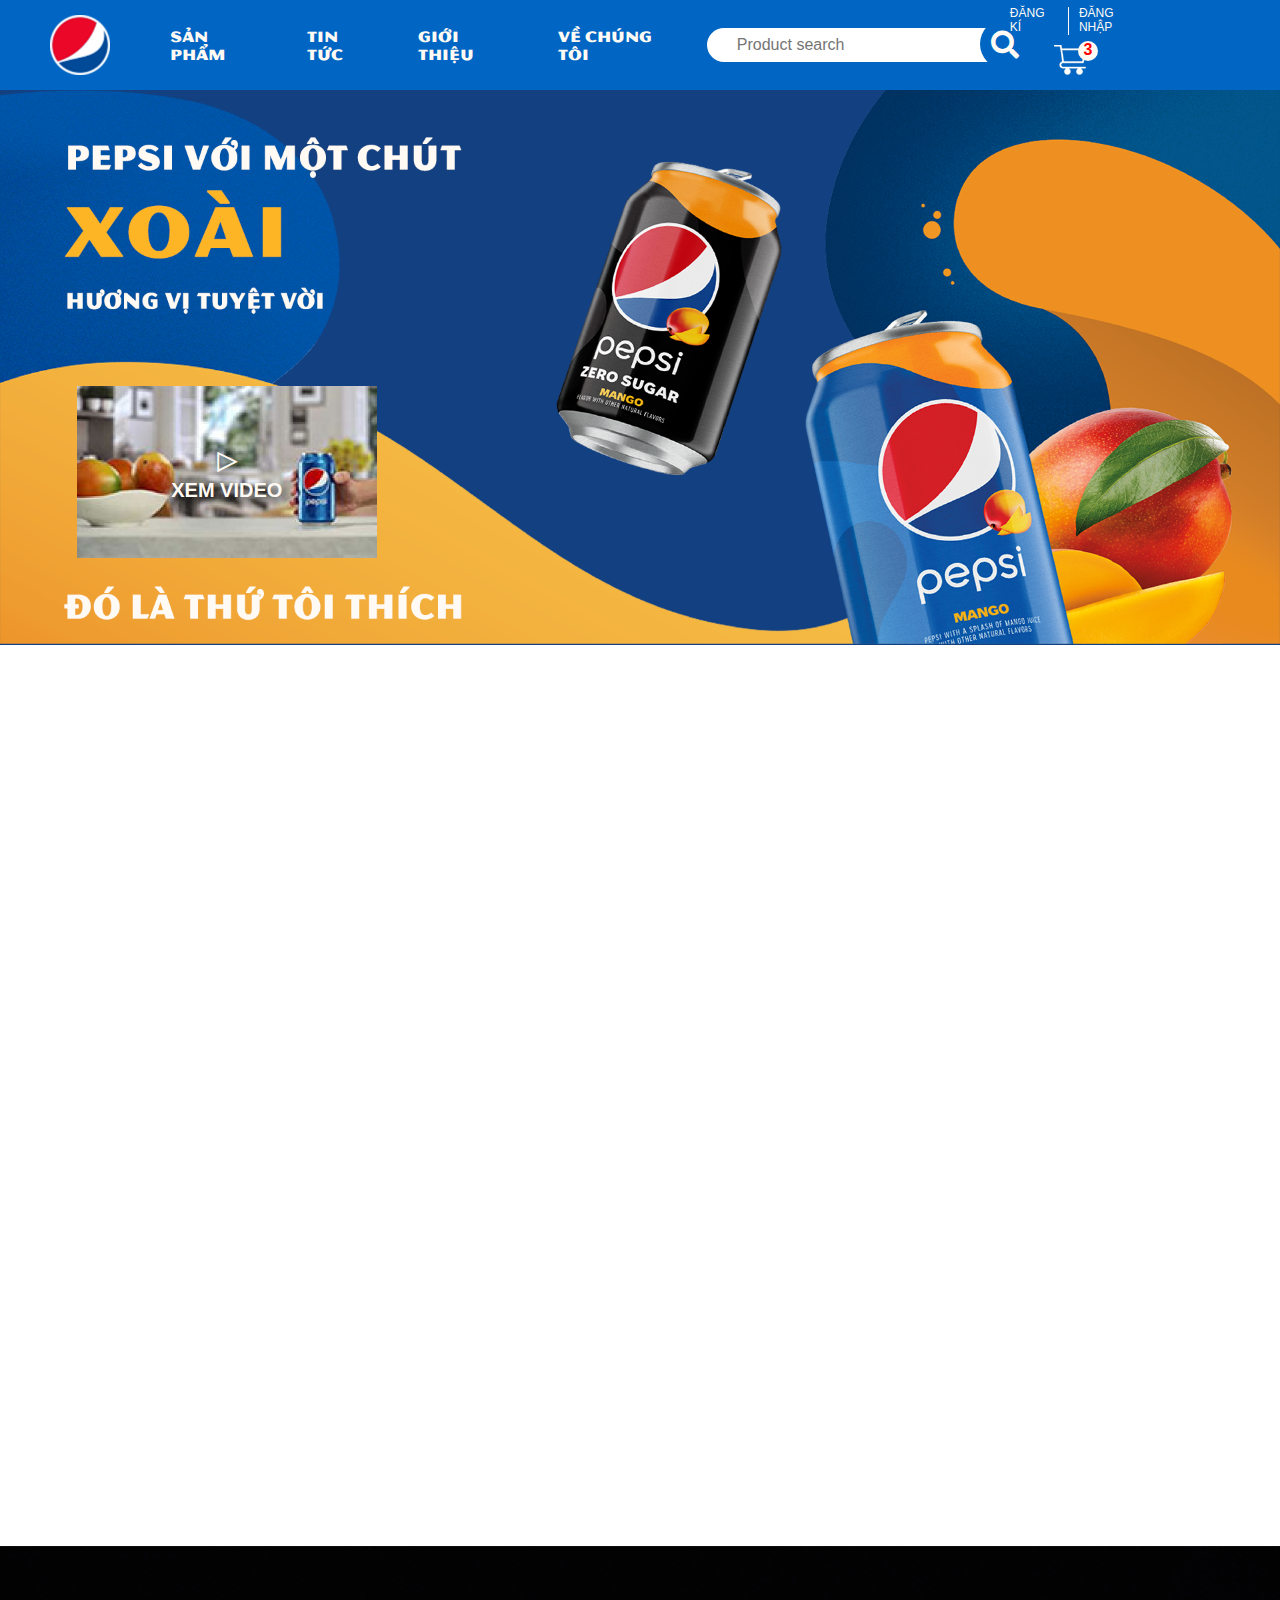
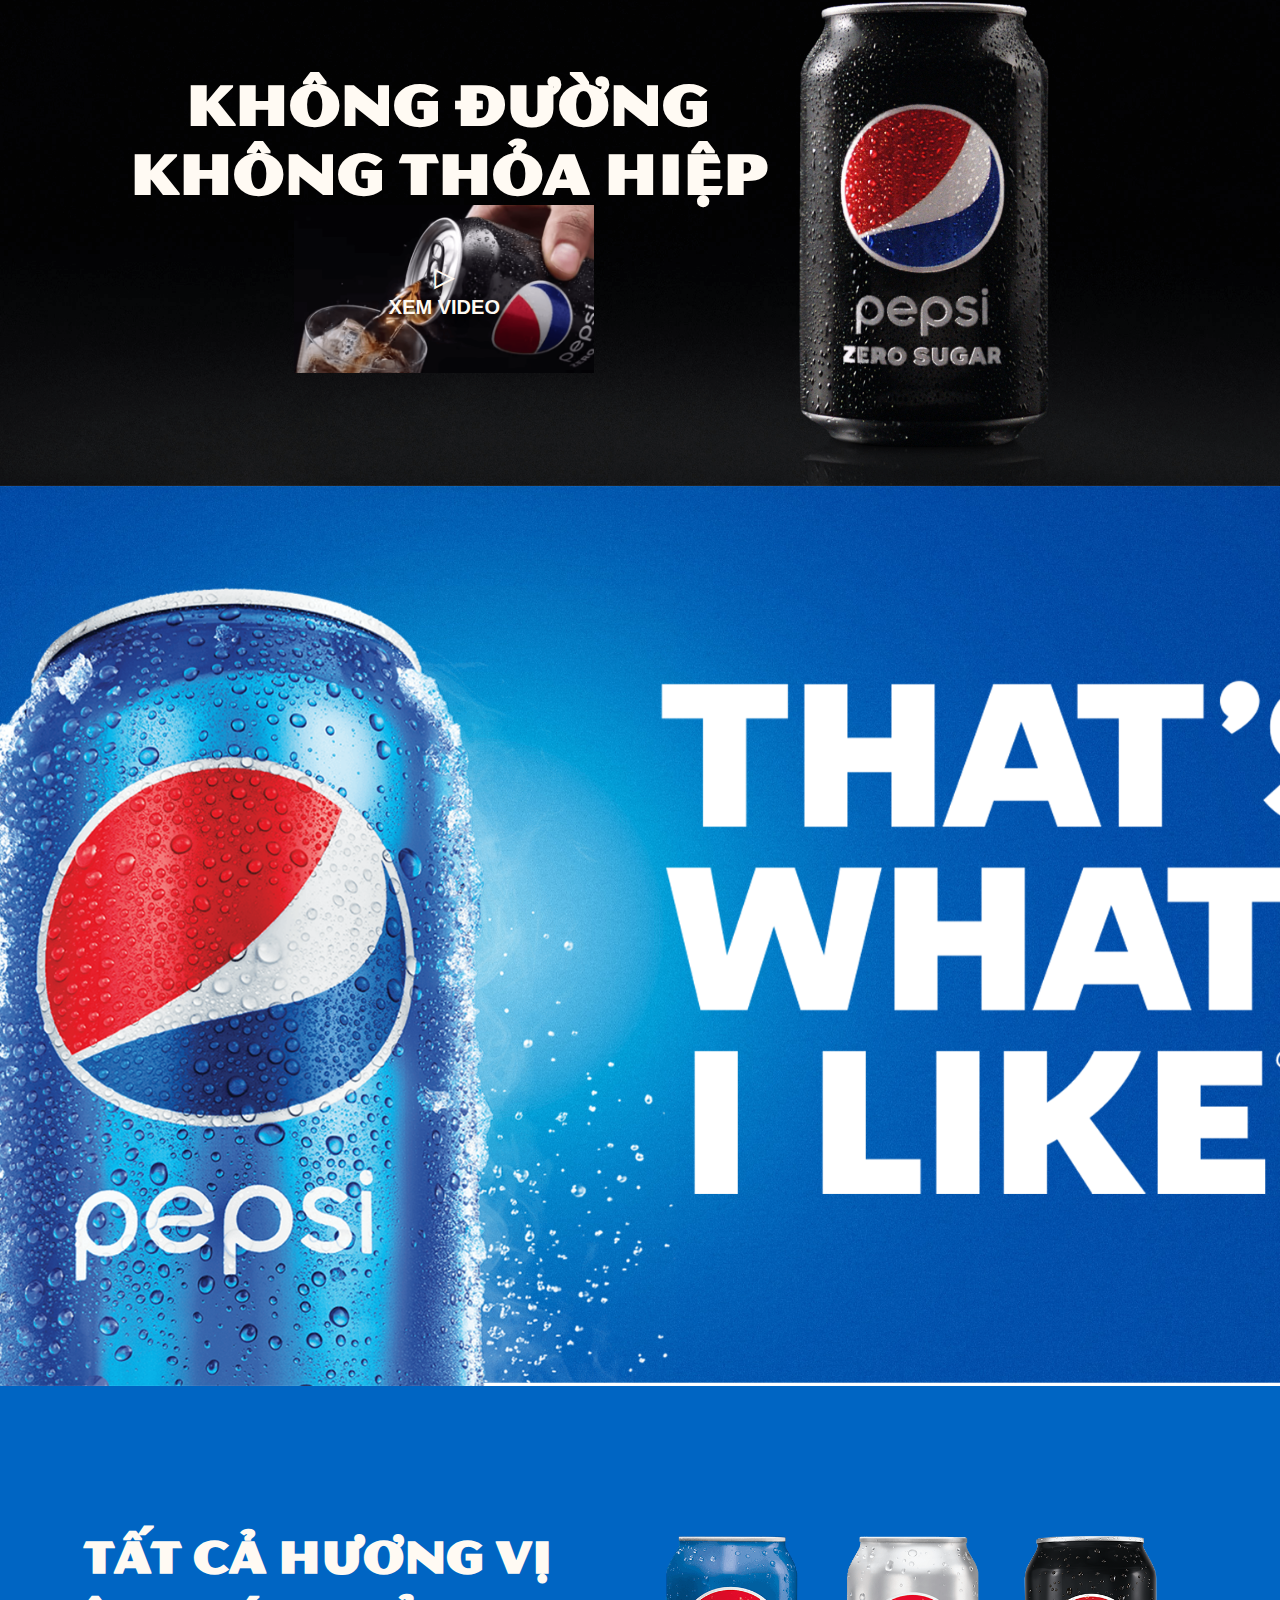
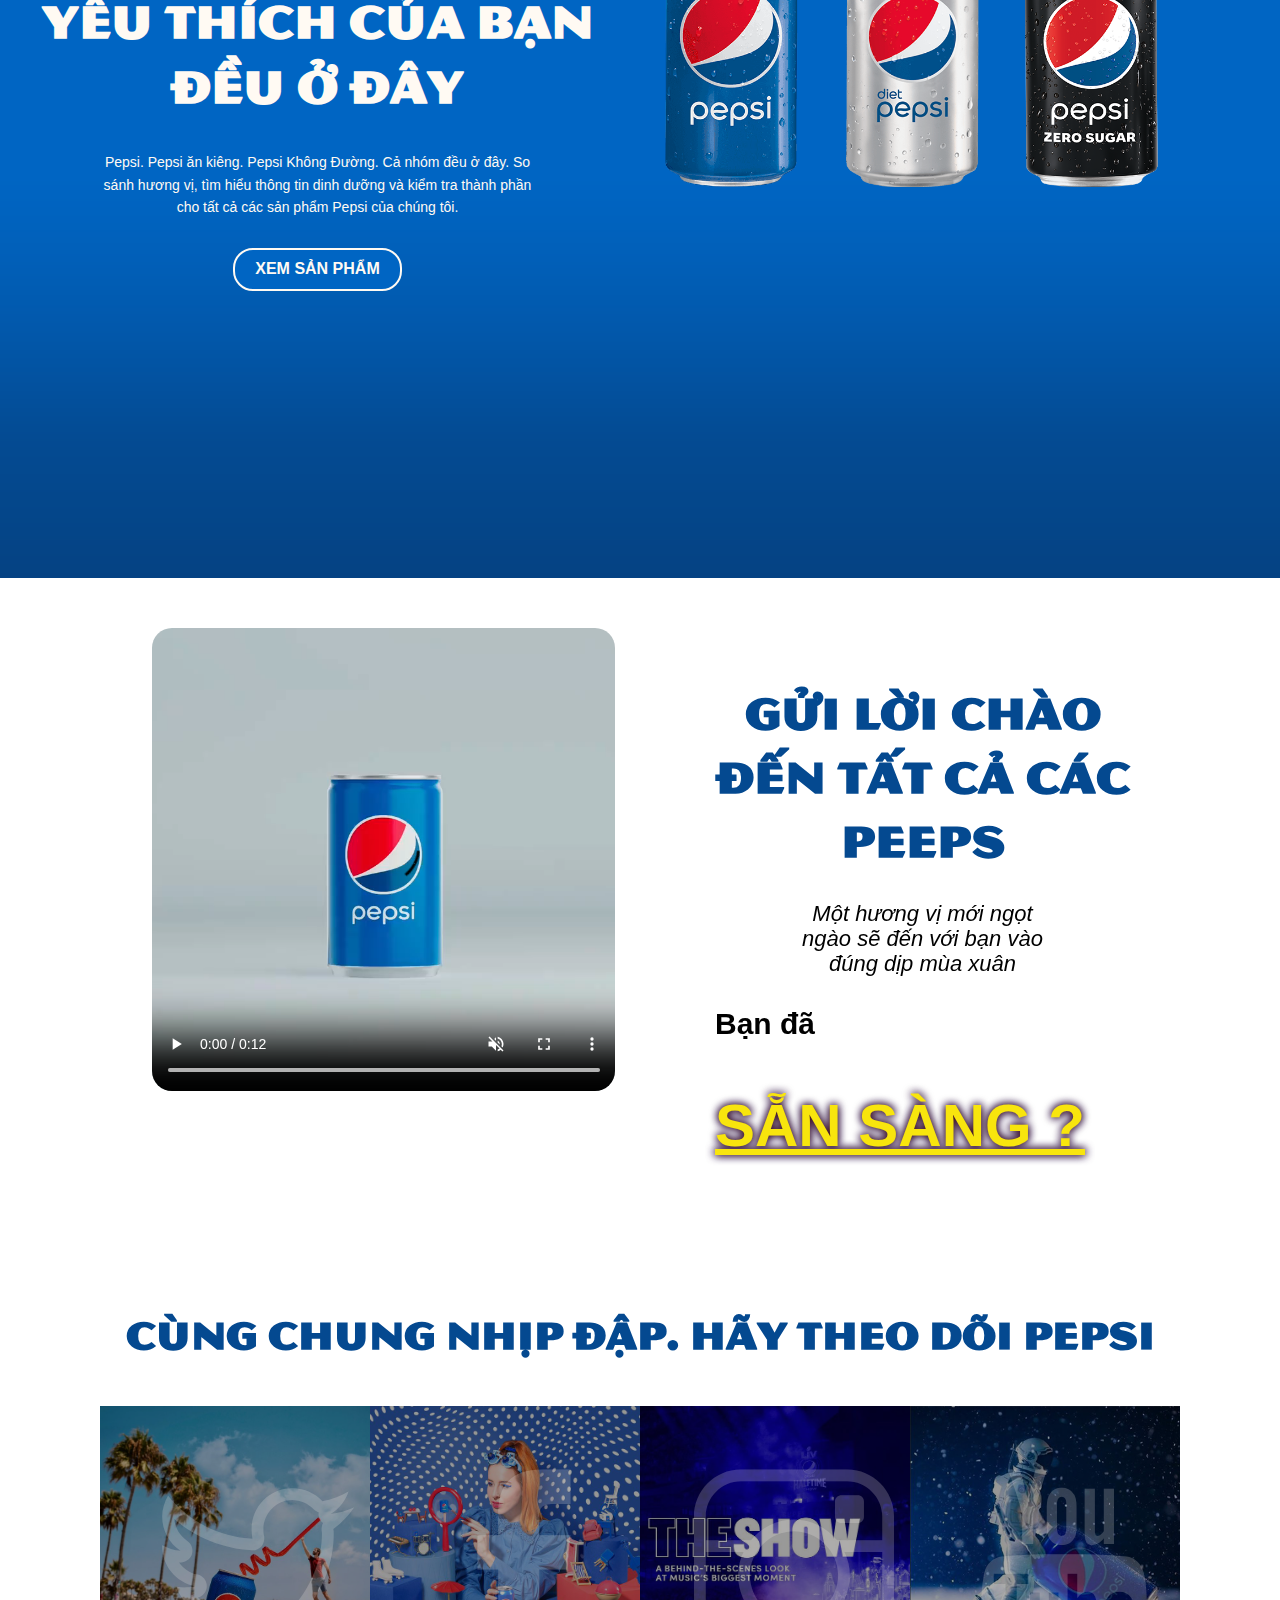
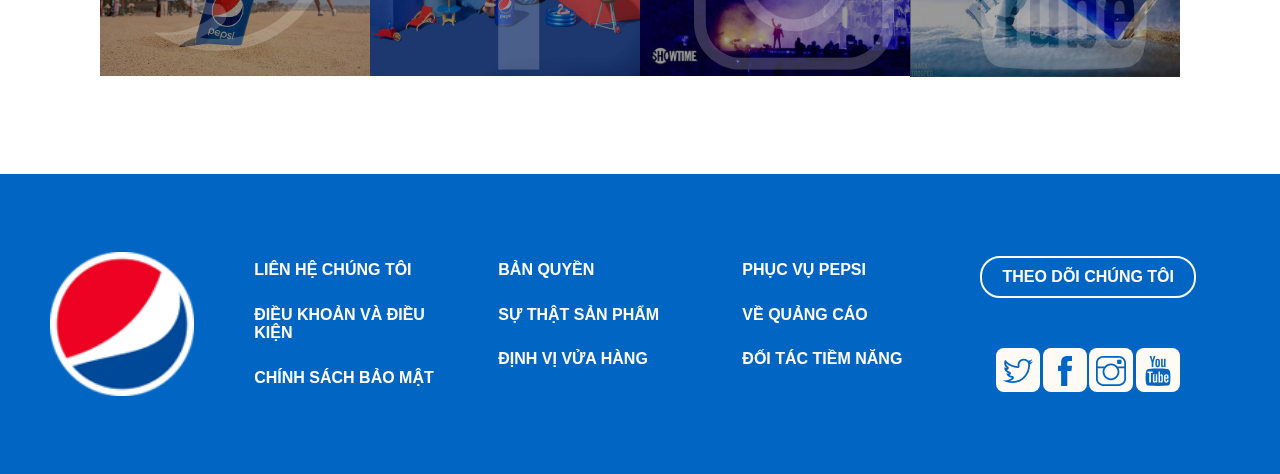
<file: Assignment_GĐ2/index.html>
<!DOCTYPE html>
<html lang="en">

<head>
    <meta charset="UTF-8">
    <meta http-equiv="X-UA-Compatible" content="IE=edge">
    <meta name="viewport" content="width=device-width, initial-scale=1.0">
    <title>Assignment GĐ2</title>
    <link rel="stylesheet" href="font/fonts/fontawesome-free-5.15.3-web/css/all.min.css">
    <link rel="stylesheet" href="normalize.css">
    <link rel="stylesheet" href="base.css">
    <link rel="stylesheet" href="main.css">
    <link rel="stylesheet" href="font/themify-icons/themify-icons.css">
    <script type="module" src="js/index.js"></script>

</head>

<body>
    <div class="container">
        <my-header></my-header>
        <main>
            <section class="banner">
                <div class="video" id="video">
                    <div class="img-video" id="img_video">

                        <img src="img/video.png" alt="" class="img-fluid">
                        <div class="play" id="play">
                            <div class="play-content">
                                <span><i class="ti-control-play"></i></span>
                                <h3>Xem Video</h3>
                            </div>
                        </div>
                    </div>

                </div>


            </section>
            <section class="hero__video-container">
                <video class="hero__video" type="video/mp4" src="https://www.pepsi.com/en-us/uploads/media/PepsiWildCherry.Copier.15.mp4" poster="https://www.pepsi.com/en-us/uploads/media/Cherry-Copier.png" autoplay="true" loop="true" playsinline="true" muted="true"></video>

            </section>
            <section class="no__sugar-container">
                <div class="no__sugar-left">
                    <div class="text">
                        <h2>Không đường</h2>
                        <h2>không thỏa hiệp</h2>
                    </div>
                    <div class="video adjust" id="video2">
                        <div class="img-video" id="img_video2">

                            <img src="img/video2.png" alt="" class="img-fluid">
                            <div class="play" id="play2">
                                <div class="play-content">
                                    <span><i class="ti-control-play"></i></span>
                                    <h3>Xem Video</h3>
                                </div>
                            </div>
                        </div>

                    </div>
                    <div class="modal-container" id="modal_container2">
                        <iframe width="1194" height="674" src="https://www.youtube.com/embed/YA3spdm-j-s" title="YouTube video player" frameborder="0" allow="accelerometer; autoplay; clipboard-write; encrypted-media; gyroscope; picture-in-picture" allowfullscreen></iframe>
                    </div>
                </div>
                <div class="no__sugar-right">
                    <div class="no__sugar-right--img">
                        <img src="img/can-pzs.png" alt="" class="img-fluid">
                    </div>
                </div>
            </section>
            <section class="whatIlike-container">
            </section>
            <section class="smell-container">
                <div class="smell">
                    <div class="smell-left">
                        <div class="smell-left__title">
                            <h2>Tất cả hương vị</h2>
                            <h2>Yêu thích của bạn</h2>
                            <h2>đều ở đây</h2>
                        </div>
                        <div class="smell-disc">
                            <p>Pepsi. Pepsi ăn kiêng. Pepsi Không Đường. Cả nhóm đều ở đây. So sánh hương vị, tìm hiểu thông tin dinh dưỡng và kiểm tra thành phần cho tất cả các sản phẩm Pepsi của chúng tôi.</p>
                        </div>
                        <button class="views-product-btn">Xem sản phẩm</button>
                    </div>
                    <div class="smell-right">
                        <img src="img/promotion1-hero_v3.png" alt="" class="img-fluid">
                    </div>
                </div>
            </section>
            <div class="wrap-end">
                <div class="dear-hello">
                    <div class="video-hello">
                        <video src="video/Pepsi (@pepsi) - Twitter.mp4" width="100%" autoplay muted controls loop preload="auto">
                        Your browser is not working</video>
                    </div>
                    <div class="dear-hello-text">
                        <h3>Gửi lời chào đến tất cả các peeps</h3>
                        <p>Một hương vị mới ngọt ngào sẽ đến với bạn vào đúng dịp mùa xuân</p>
                        <h4> <span>Bạn đã</span><a href="">Sẵn sàng ?</a></h4>
                    </div>
                </div>
                <div class="follow-pepsi">
                    <h3>Cùng chung nhịp đập. Hãy theo dõi pepsi</h3>
                    <div class="follow-list">
                        <a href="" class="follow-item">
                            <img src="img/follow/1.jpg" alt="" class="img-fluid">
                            <div class="img-float">
                                <i class="ti-twitter"></i>
                            </div>
                        </a>
                        <a href="" class="follow-item">
                            <img src="img/follow/2.jpg" alt="" class="img-fluid">
                            <div class="img-float">
                                <i class="ti-facebook"></i>
                            </div>
                        </a>
                        <a href="" class="follow-item">
                            <img src="img/follow/3.jpg" alt="" class="img-fluid">
                            <div class="img-float">
                                <i class="ti-instagram"></i>
                            </div>
                        </a>
                        <a href="" class="follow-item">
                            <img src="img/follow/4.JPG.png" alt="" class="img-fluid">
                            <div class="img-float">
                                <i class="ti-youtube"></i>
                            </div>
                        </a>
                    </div>
                </div>
            </div>
        </main>
        <my-footer></my-footer>

        <div class="modal-container" id="modal_container">
            <iframe width="1194" height="674" src="https://www.youtube.com/embed/VAcvwV5d8mY" title="YouTube video player" frameborder="0" allow="accelerometer; autoplay; clipboard-write; encrypted-media; gyroscope; picture-in-picture" allowfullscreen></iframe>
            <div class="modal-close">
                <button id="close">X</button>
            </div>
        </div>
    </div>
    <script src="js/modal.js"></script>
</body>

</html>
</file>
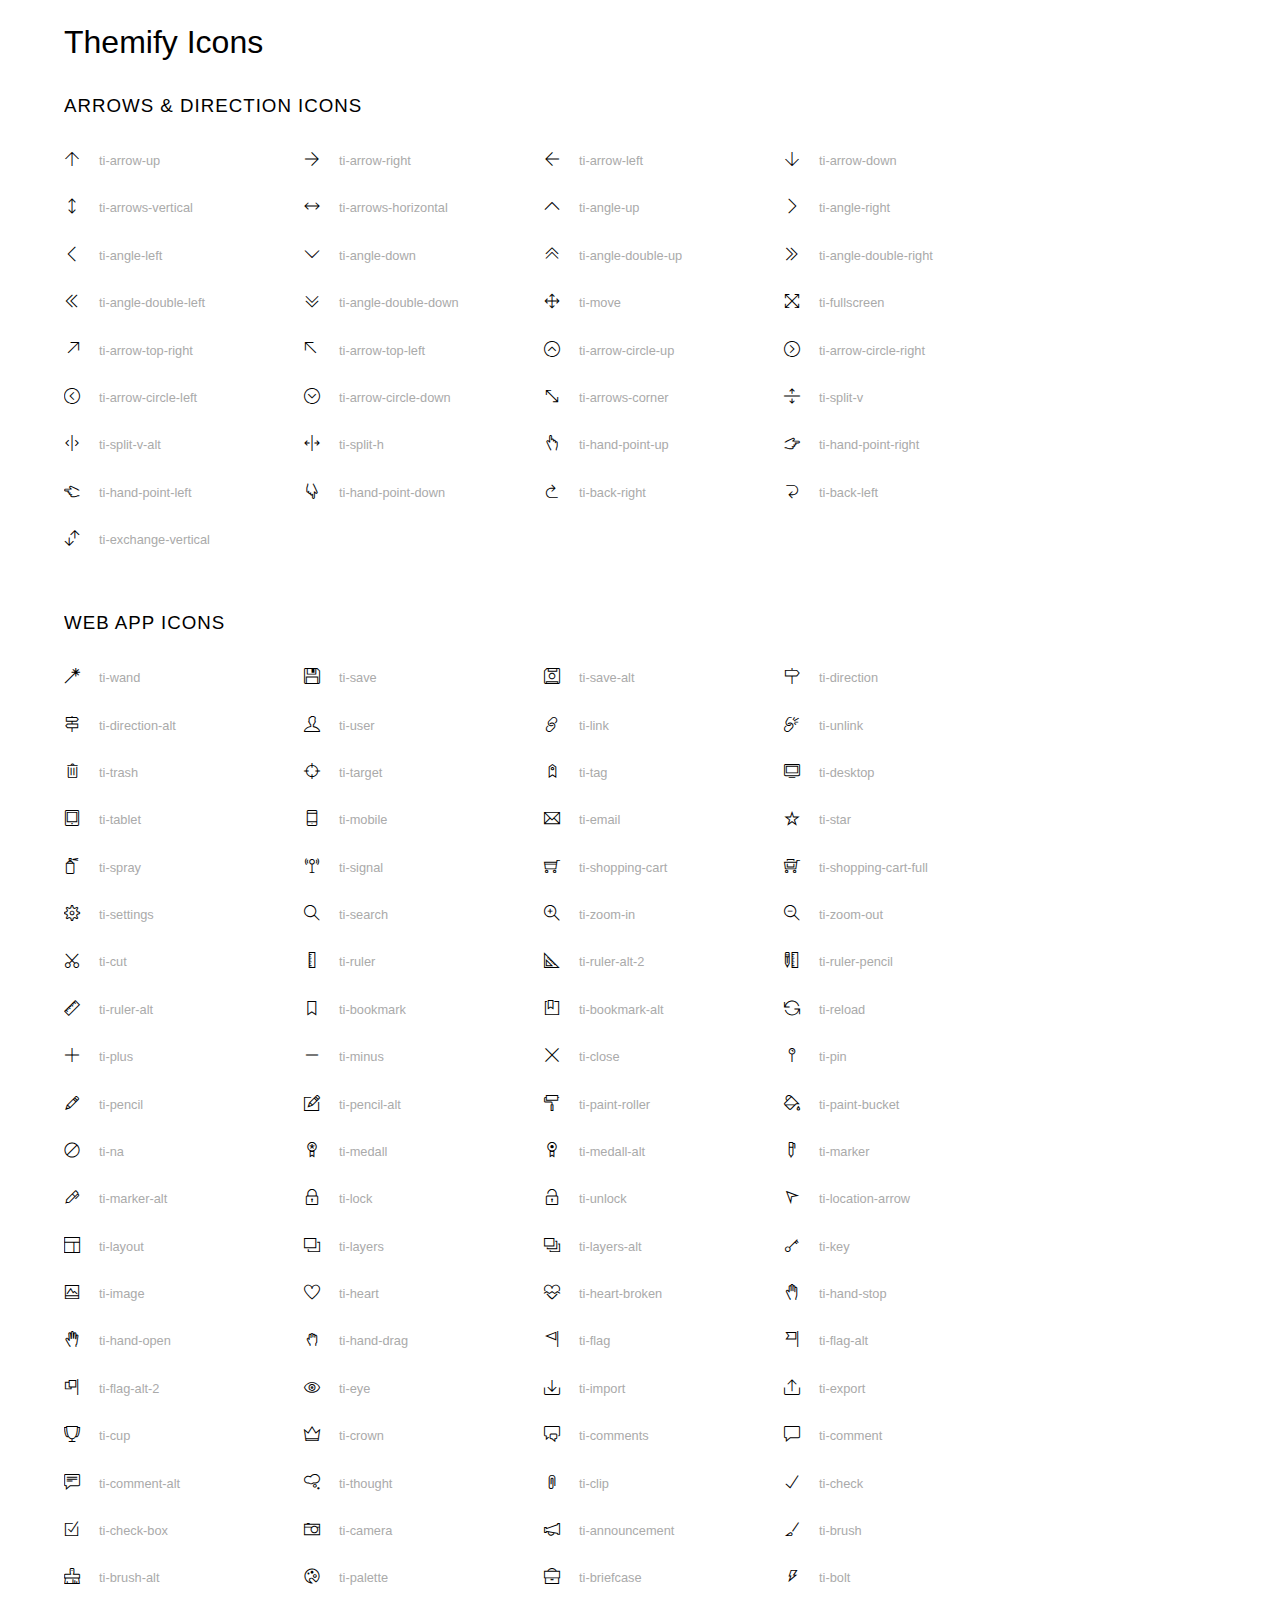
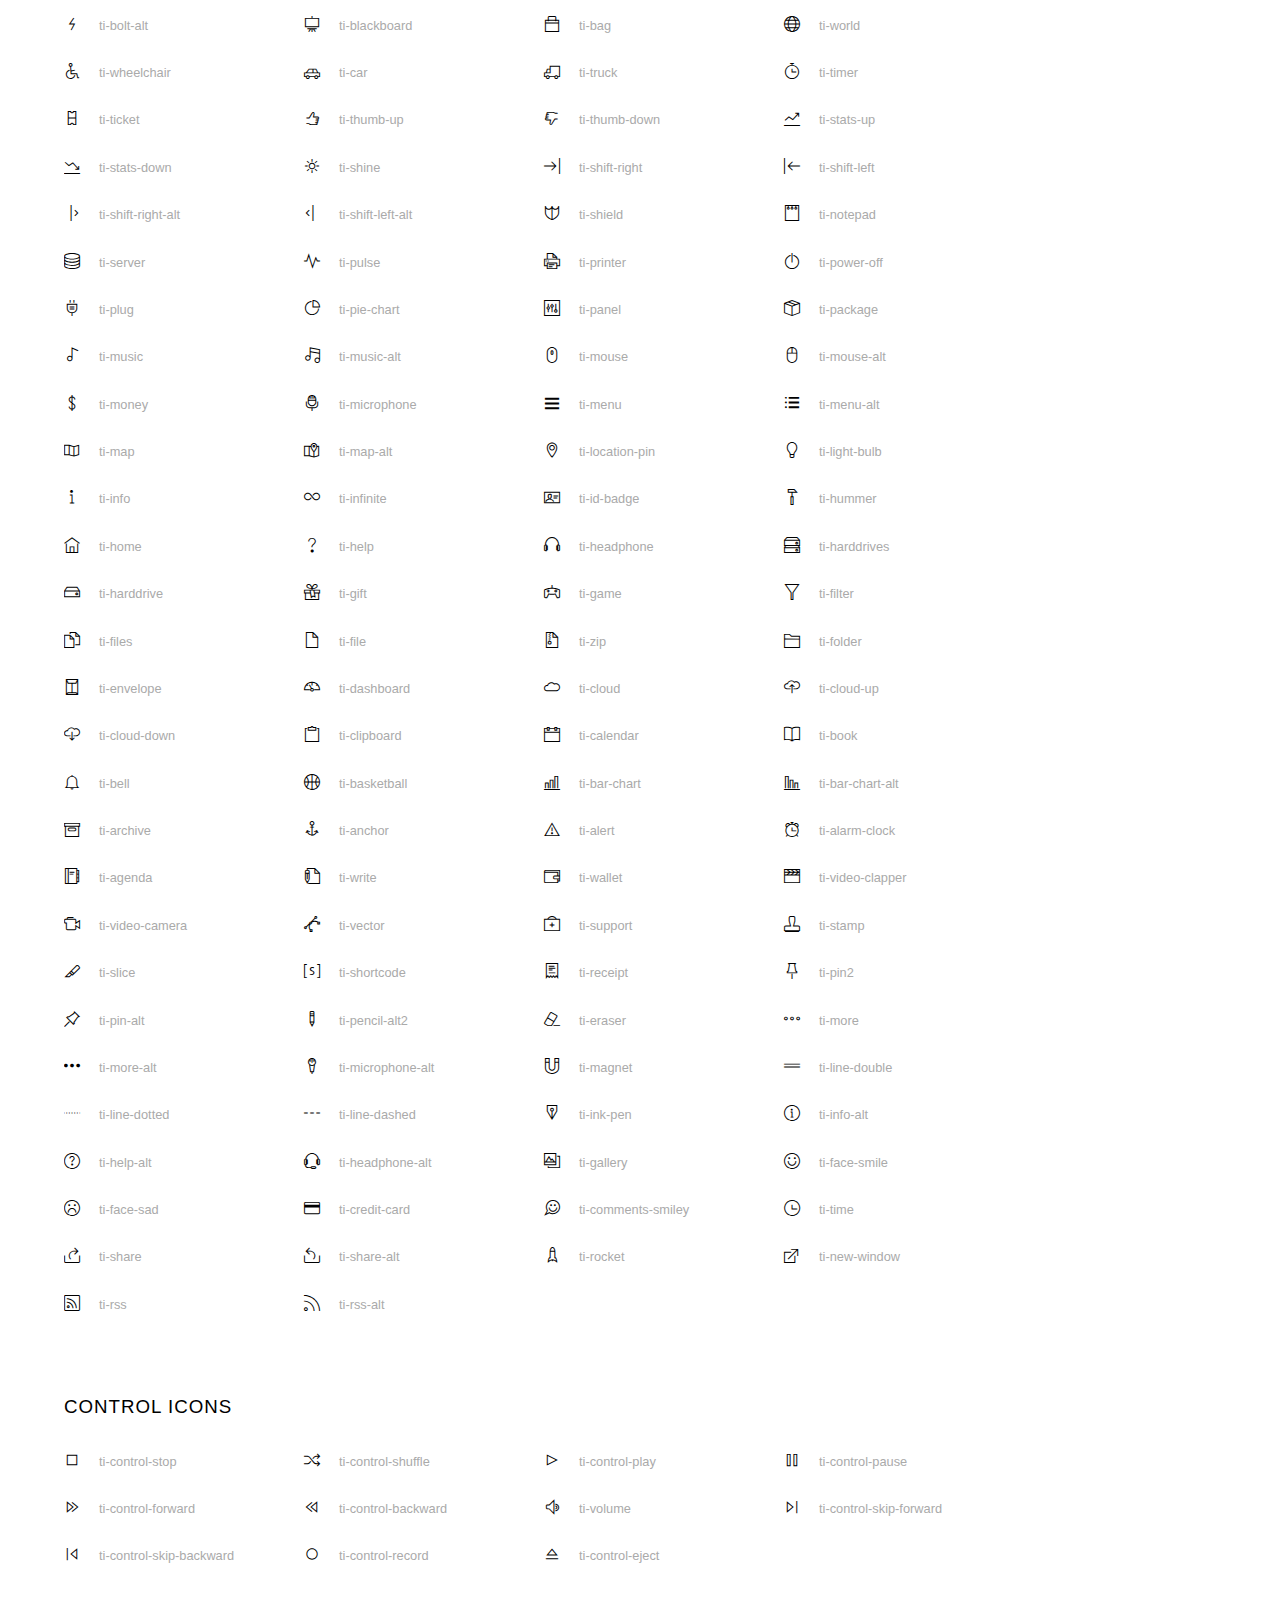
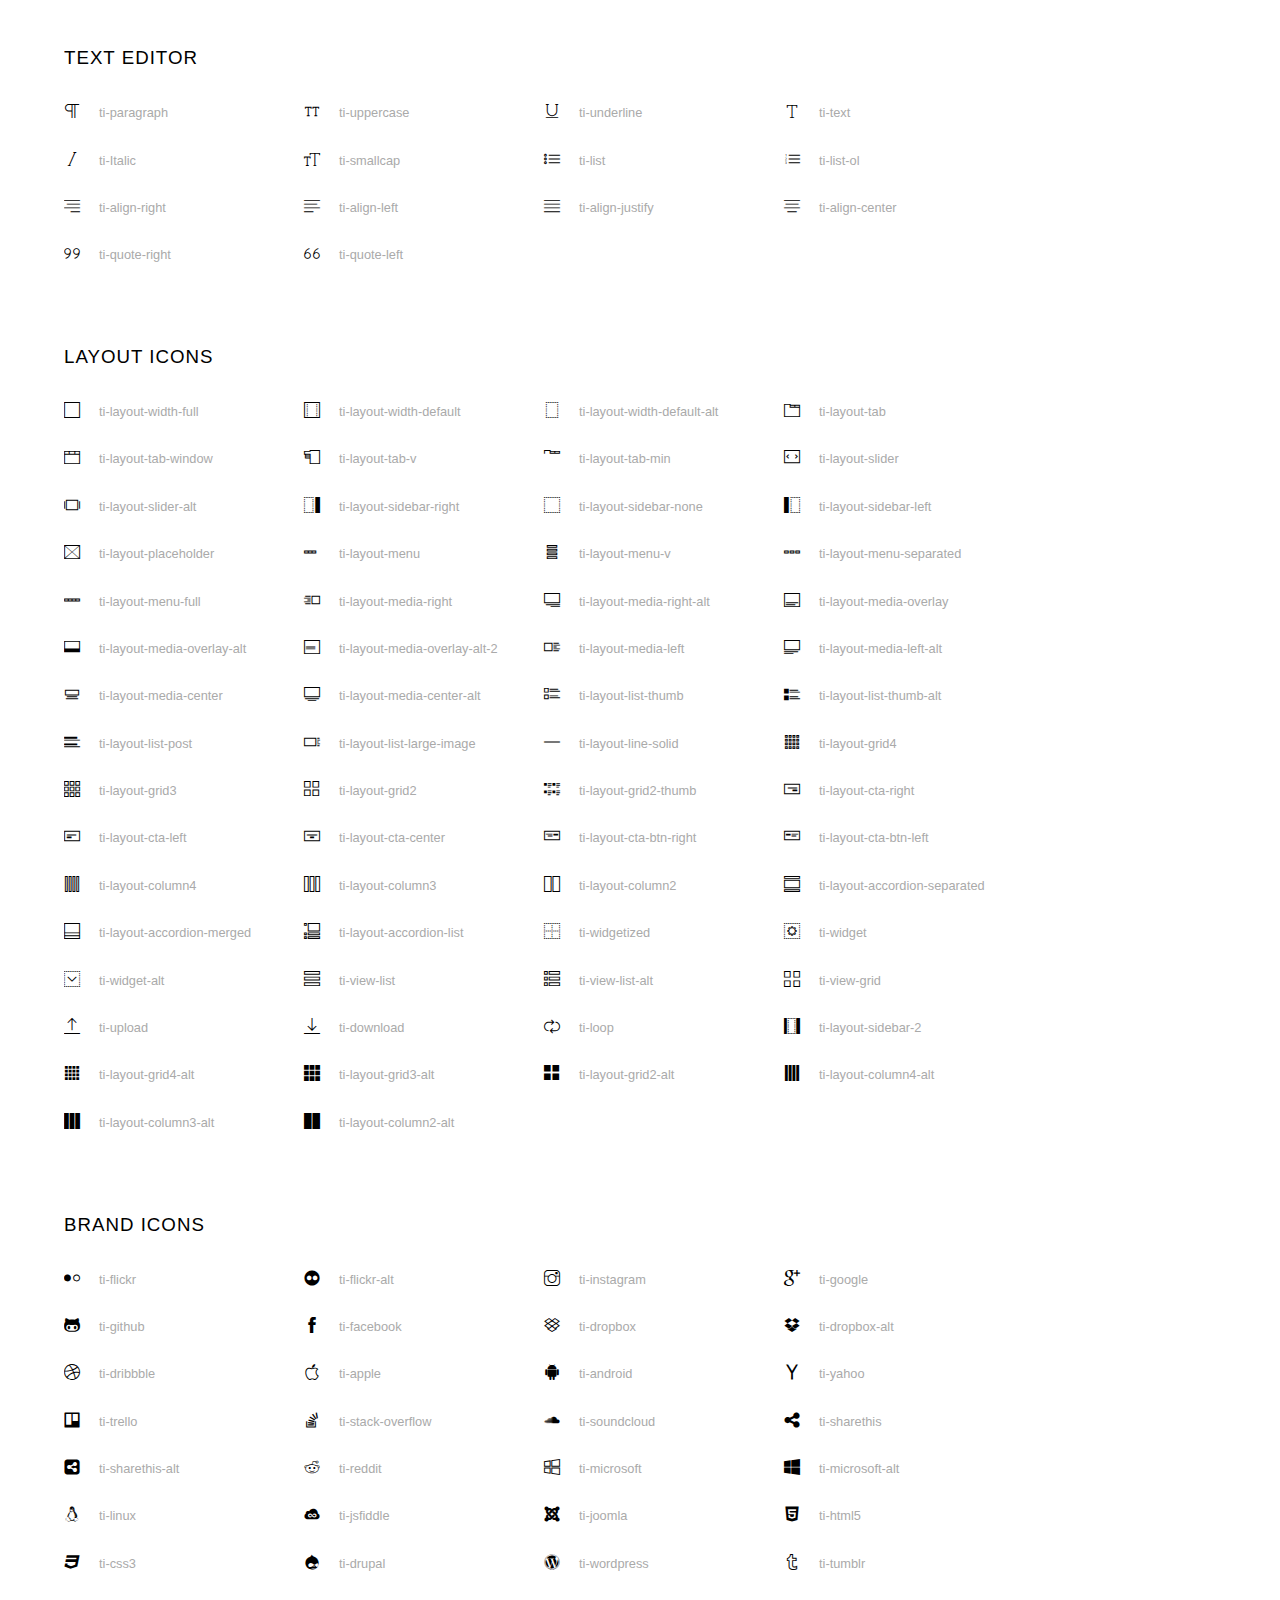
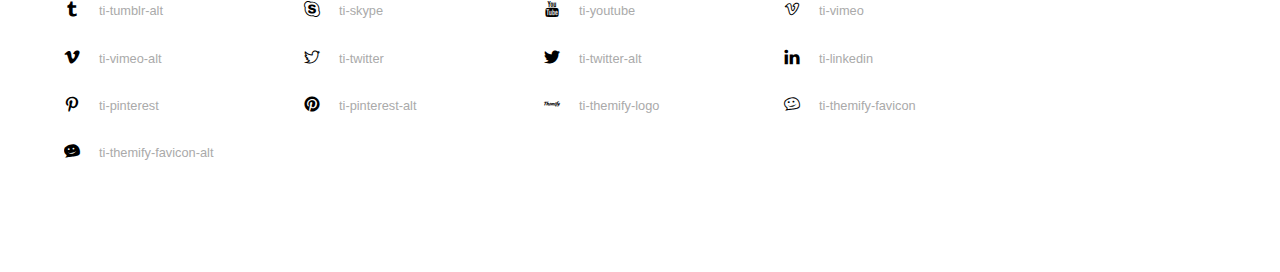
<file: Assignment_GĐ2/font/themify-icons/index.html>
<!doctype html>
<html>
<head>
	<meta charset="utf-8">
	<title>Themify Icon Font</title>
	<meta name="viewport" content="width=device-width">
	<link rel="stylesheet" href="demo-files/demo.css">
	<link rel="stylesheet" href="themify-icons.css">
	<!--[if lt IE 8]><!-->
	<link rel="stylesheet" href="ie7/ie7.css">
	<!--<![endif]-->
</head>
<body>
	<h1>Themify Icons</h1>

	<div class="icon-section">

		<div class="icon-section">
			<h3>Arrows &amp; Direction Icons </h3>

			<div class="icon-container">
				<span class="ti-arrow-up"></span><span class="icon-name"> ti-arrow-up</span>
			</div>
			<div class="icon-container">
				<span class="ti-arrow-right"></span><span class="icon-name"> ti-arrow-right</span>
			</div>
			<div class="icon-container">
				<span class="ti-arrow-left"></span><span class="icon-name"> ti-arrow-left</span>
			</div>
			<div class="icon-container">
				<span class="ti-arrow-down"></span><span class="icon-name"> ti-arrow-down</span>
			</div>
			<div class="icon-container">
				<span class="ti-arrows-vertical"></span><span class="icon-name"> ti-arrows-vertical</span>
			</div>
			<div class="icon-container">
				<span class="ti-arrows-horizontal"></span><span class="icon-name"> ti-arrows-horizontal</span>
			</div>
			<div class="icon-container">
				<span class="ti-angle-up"></span><span class="icon-name"> ti-angle-up</span>
			</div>
			<div class="icon-container">
				<span class="ti-angle-right"></span><span class="icon-name"> ti-angle-right</span>
			</div>
			<div class="icon-container">
				<span class="ti-angle-left"></span><span class="icon-name"> ti-angle-left</span>
			</div>
			<div class="icon-container">
				<span class="ti-angle-down"></span><span class="icon-name"> ti-angle-down</span>
			</div>	
			<div class="icon-container">
				<span class="ti-angle-double-up"></span><span class="icon-name"> ti-angle-double-up</span>
			</div>
			<div class="icon-container">
				<span class="ti-angle-double-right"></span><span class="icon-name"> ti-angle-double-right</span>
			</div>
			<div class="icon-container">
				<span class="ti-angle-double-left"></span><span class="icon-name"> ti-angle-double-left</span>
			</div>
			<div class="icon-container">
				<span class="ti-angle-double-down"></span><span class="icon-name"> ti-angle-double-down</span>
			</div>					
			<div class="icon-container">
				<span class="ti-move"></span><span class="icon-name"> ti-move</span>
			</div>
			<div class="icon-container">
				<span class="ti-fullscreen"></span><span class="icon-name"> ti-fullscreen</span>
			</div>
			<div class="icon-container">
				<span class="ti-arrow-top-right"></span><span class="icon-name"> ti-arrow-top-right</span>
			</div>
			<div class="icon-container">
				<span class="ti-arrow-top-left"></span><span class="icon-name"> ti-arrow-top-left</span>
			</div>
			<div class="icon-container">
				<span class="ti-arrow-circle-up"></span><span class="icon-name"> ti-arrow-circle-up</span>
			</div>
			<div class="icon-container">
				<span class="ti-arrow-circle-right"></span><span class="icon-name"> ti-arrow-circle-right</span>
			</div>
			<div class="icon-container">
				<span class="ti-arrow-circle-left"></span><span class="icon-name"> ti-arrow-circle-left</span>
			</div>
			<div class="icon-container">
				<span class="ti-arrow-circle-down"></span><span class="icon-name"> ti-arrow-circle-down</span>
			</div>
			<div class="icon-container">
				<span class="ti-arrows-corner"></span><span class="icon-name"> ti-arrows-corner</span>
			</div>
			<div class="icon-container">
				<span class="ti-split-v"></span><span class="icon-name"> ti-split-v</span>
			</div>

			<div class="icon-container">
				<span class="ti-split-v-alt"></span><span class="icon-name"> ti-split-v-alt</span>
			</div>
			<div class="icon-container">
				<span class="ti-split-h"></span><span class="icon-name"> ti-split-h</span>
			</div>
			<div class="icon-container">
				<span class="ti-hand-point-up"></span><span class="icon-name"> ti-hand-point-up</span>
			</div>
			<div class="icon-container">
				<span class="ti-hand-point-right"></span><span class="icon-name"> ti-hand-point-right</span>
			</div>
			<div class="icon-container">
				<span class="ti-hand-point-left"></span><span class="icon-name"> ti-hand-point-left</span>
			</div>
			<div class="icon-container">
				<span class="ti-hand-point-down"></span><span class="icon-name"> ti-hand-point-down</span>
			</div>
			<div class="icon-container">
				<span class="ti-back-right"></span><span class="icon-name"> ti-back-right</span>
			</div>
			<div class="icon-container">
				<span class="ti-back-left"></span><span class="icon-name"> ti-back-left</span>
			</div>
			<div class="icon-container">
				<span class="ti-exchange-vertical"></span><span class="icon-name"> ti-exchange-vertical</span>
			</div>

		</div> <!-- Arrows Icons -->



		<h3>Web App Icons</h3>
		
		<div class="icon-section">

			<div class="icon-container">
				<span class="ti-wand"></span><span class="icon-name"> ti-wand</span>
			</div>
			<div class="icon-container">
				<span class="ti-save"></span><span class="icon-name"> ti-save</span>
			</div>
			<div class="icon-container">
				<span class="ti-save-alt"></span><span class="icon-name"> ti-save-alt</span>
			</div>

			<div class="icon-container">
				<span class="ti-direction"></span><span class="icon-name"> ti-direction</span>
			</div>
			<div class="icon-container">
				<span class="ti-direction-alt"></span><span class="icon-name"> ti-direction-alt</span>
			</div>
			<div class="icon-container">
				<span class="ti-user"></span><span class="icon-name"> ti-user</span>
			</div>
			<div class="icon-container">
				<span class="ti-link"></span><span class="icon-name"> ti-link</span>
			</div>
			<div class="icon-container">
				<span class="ti-unlink"></span><span class="icon-name"> ti-unlink</span>
			</div>
			<div class="icon-container">
				<span class="ti-trash"></span><span class="icon-name"> ti-trash</span>
			</div>
			<div class="icon-container">
				<span class="ti-target"></span><span class="icon-name"> ti-target</span>
			</div>
			<div class="icon-container">
				<span class="ti-tag"></span><span class="icon-name"> ti-tag</span>
			</div>
			<div class="icon-container">
				<span class="ti-desktop"></span><span class="icon-name"> ti-desktop</span>
			</div>
			<div class="icon-container">
				<span class="ti-tablet"></span><span class="icon-name"> ti-tablet</span>
			</div>
			<div class="icon-container">
				<span class="ti-mobile"></span><span class="icon-name"> ti-mobile</span>
			</div>
			<div class="icon-container">
				<span class="ti-email"></span><span class="icon-name"> ti-email</span>
			</div>	
			<div class="icon-container">
				<span class="ti-star"></span><span class="icon-name"> ti-star</span>
			</div>
			<div class="icon-container">
				<span class="ti-spray"></span><span class="icon-name"> ti-spray</span>
			</div>
			<div class="icon-container">
				<span class="ti-signal"></span><span class="icon-name"> ti-signal</span>
			</div>
			<div class="icon-container">
				<span class="ti-shopping-cart"></span><span class="icon-name"> ti-shopping-cart</span>
			</div>
			<div class="icon-container">
				<span class="ti-shopping-cart-full"></span><span class="icon-name"> ti-shopping-cart-full</span>
			</div>
			<div class="icon-container">
				<span class="ti-settings"></span><span class="icon-name"> ti-settings</span>
			</div>
			<div class="icon-container">
				<span class="ti-search"></span><span class="icon-name"> ti-search</span>
			</div>
			<div class="icon-container">
				<span class="ti-zoom-in"></span><span class="icon-name"> ti-zoom-in</span>
			</div>
			<div class="icon-container">
				<span class="ti-zoom-out"></span><span class="icon-name"> ti-zoom-out</span>
			</div>
			<div class="icon-container">
				<span class="ti-cut"></span><span class="icon-name"> ti-cut</span>
			</div>
			<div class="icon-container">
				<span class="ti-ruler"></span><span class="icon-name"> ti-ruler</span>
			</div>
			<div class="icon-container">
				<span class="ti-ruler-alt-2"></span><span class="icon-name"> ti-ruler-alt-2</span>
			</div>			
			<div class="icon-container">
				<span class="ti-ruler-pencil"></span><span class="icon-name"> ti-ruler-pencil</span>
			</div>
			<div class="icon-container">
				<span class="ti-ruler-alt"></span><span class="icon-name"> ti-ruler-alt</span>
			</div>
			<div class="icon-container">
				<span class="ti-bookmark"></span><span class="icon-name"> ti-bookmark</span>
			</div>
			<div class="icon-container">
				<span class="ti-bookmark-alt"></span><span class="icon-name"> ti-bookmark-alt</span>
			</div>
			<div class="icon-container">
				<span class="ti-reload"></span><span class="icon-name"> ti-reload</span>
			</div>
			<div class="icon-container">
				<span class="ti-plus"></span><span class="icon-name"> ti-plus</span>
			</div>
			<div class="icon-container">
				<span class="ti-minus"></span><span class="icon-name"> ti-minus</span>
			</div>
			<div class="icon-container">
				<span class="ti-close"></span><span class="icon-name"> ti-close</span>
			</div>			
			<div class="icon-container">
				<span class="ti-pin"></span><span class="icon-name"> ti-pin</span>
			</div>
			<div class="icon-container">
				<span class="ti-pencil"></span><span class="icon-name"> ti-pencil</span>
			</div>
					
		  	<div class="icon-container">
				<span class="ti-pencil-alt"></span><span class="icon-name"> ti-pencil-alt</span>
			</div>
			<div class="icon-container">
				<span class="ti-paint-roller"></span><span class="icon-name"> ti-paint-roller</span>
			</div>
			<div class="icon-container">
				<span class="ti-paint-bucket"></span><span class="icon-name"> ti-paint-bucket</span>
			</div>
			<div class="icon-container">
				<span class="ti-na"></span><span class="icon-name"> ti-na</span>
			</div>
			<div class="icon-container">
				<span class="ti-medall"></span><span class="icon-name"> ti-medall</span>
			</div>
			<div class="icon-container">
				<span class="ti-medall-alt"></span><span class="icon-name"> ti-medall-alt</span>
			</div>
			<div class="icon-container">
				<span class="ti-marker"></span><span class="icon-name"> ti-marker</span>
			</div>
			<div class="icon-container">
				<span class="ti-marker-alt"></span><span class="icon-name"> ti-marker-alt</span>
			</div>

			<div class="icon-container">
				<span class="ti-lock"></span><span class="icon-name"> ti-lock</span>
			</div>
			<div class="icon-container">
				<span class="ti-unlock"></span><span class="icon-name"> ti-unlock</span>
			</div>
			<div class="icon-container">
				<span class="ti-location-arrow"></span><span class="icon-name"> ti-location-arrow</span>
			</div>
			<div class="icon-container">
				<span class="ti-layout"></span><span class="icon-name"> ti-layout</span>
			</div>
			<div class="icon-container">
				<span class="ti-layers"></span><span class="icon-name"> ti-layers</span>
			</div>
			<div class="icon-container">
				<span class="ti-layers-alt"></span><span class="icon-name"> ti-layers-alt</span>
			</div>
			<div class="icon-container">
				<span class="ti-key"></span><span class="icon-name"> ti-key</span>
			</div>
			<div class="icon-container">
				<span class="ti-image"></span><span class="icon-name"> ti-image</span>
			</div>
			<div class="icon-container">
				<span class="ti-heart"></span><span class="icon-name"> ti-heart</span>
			</div>
			<div class="icon-container">
				<span class="ti-heart-broken"></span><span class="icon-name"> ti-heart-broken</span>
			</div>
			<div class="icon-container">
				<span class="ti-hand-stop"></span><span class="icon-name"> ti-hand-stop</span>
			</div>
			<div class="icon-container">
				<span class="ti-hand-open"></span><span class="icon-name"> ti-hand-open</span>
			</div>
			<div class="icon-container">
				<span class="ti-hand-drag"></span><span class="icon-name"> ti-hand-drag</span>
			</div>
			<div class="icon-container">
				<span class="ti-flag"></span><span class="icon-name"> ti-flag</span>
			</div>
			<div class="icon-container">
				<span class="ti-flag-alt"></span><span class="icon-name"> ti-flag-alt</span>
			</div>
			<div class="icon-container">
				<span class="ti-flag-alt-2"></span><span class="icon-name"> ti-flag-alt-2</span>
			</div>
			<div class="icon-container">
				<span class="ti-eye"></span><span class="icon-name"> ti-eye</span>
			</div>
			<div class="icon-container">
				<span class="ti-import"></span><span class="icon-name"> ti-import</span>
			</div>			
			<div class="icon-container">
				<span class="ti-export"></span><span class="icon-name"> ti-export</span>
			</div>
			<div class="icon-container">
				<span class="ti-cup"></span><span class="icon-name"> ti-cup</span>
			</div>
			<div class="icon-container">
				<span class="ti-crown"></span><span class="icon-name"> ti-crown</span>
			</div>
			<div class="icon-container">
				<span class="ti-comments"></span><span class="icon-name"> ti-comments</span>
			</div>
			<div class="icon-container">
				<span class="ti-comment"></span><span class="icon-name"> ti-comment</span>
			</div>
			<div class="icon-container">
				<span class="ti-comment-alt"></span><span class="icon-name"> ti-comment-alt</span>
			</div>
			<div class="icon-container">
				<span class="ti-thought"></span><span class="icon-name"> ti-thought</span>
			</div>			
			<div class="icon-container">
				<span class="ti-clip"></span><span class="icon-name"> ti-clip</span>
			</div>

			<div class="icon-container">
				<span class="ti-check"></span><span class="icon-name"> ti-check</span>
			</div>
			<div class="icon-container">
				<span class="ti-check-box"></span><span class="icon-name"> ti-check-box</span>
			</div>
			<div class="icon-container">
				<span class="ti-camera"></span><span class="icon-name"> ti-camera</span>
			</div>
			<div class="icon-container">
				<span class="ti-announcement"></span><span class="icon-name"> ti-announcement</span>
			</div>
			<div class="icon-container">
				<span class="ti-brush"></span><span class="icon-name"> ti-brush</span>
			</div>
			<div class="icon-container">
				<span class="ti-brush-alt"></span><span class="icon-name"> ti-brush-alt</span>
			</div>
			<div class="icon-container">
				<span class="ti-palette"></span><span class="icon-name"> ti-palette</span>
			</div>			
			<div class="icon-container">
				<span class="ti-briefcase"></span><span class="icon-name"> ti-briefcase</span>
			</div>
			<div class="icon-container">
				<span class="ti-bolt"></span><span class="icon-name"> ti-bolt</span>
			</div>
			<div class="icon-container">
				<span class="ti-bolt-alt"></span><span class="icon-name"> ti-bolt-alt</span>
			</div>
			<div class="icon-container">
				<span class="ti-blackboard"></span><span class="icon-name"> ti-blackboard</span>
			</div>
			<div class="icon-container">
				<span class="ti-bag"></span><span class="icon-name"> ti-bag</span>
			</div>
			<div class="icon-container">
				<span class="ti-world"></span><span class="icon-name"> ti-world</span>
			</div>
			<div class="icon-container">
				<span class="ti-wheelchair"></span><span class="icon-name"> ti-wheelchair</span>
			</div>
			<div class="icon-container">
				<span class="ti-car"></span><span class="icon-name"> ti-car</span>
			</div>
			<div class="icon-container">
				<span class="ti-truck"></span><span class="icon-name"> ti-truck</span>
			</div>
			<div class="icon-container">
				<span class="ti-timer"></span><span class="icon-name"> ti-timer</span>
			</div>
			<div class="icon-container">
				<span class="ti-ticket"></span><span class="icon-name"> ti-ticket</span>
			</div>
			<div class="icon-container">
				<span class="ti-thumb-up"></span><span class="icon-name"> ti-thumb-up</span>
			</div>
			<div class="icon-container">
				<span class="ti-thumb-down"></span><span class="icon-name"> ti-thumb-down</span>
			</div>

			<div class="icon-container">
				<span class="ti-stats-up"></span><span class="icon-name"> ti-stats-up</span>
			</div>
			<div class="icon-container">
				<span class="ti-stats-down"></span><span class="icon-name"> ti-stats-down</span>
			</div>
			<div class="icon-container">
				<span class="ti-shine"></span><span class="icon-name"> ti-shine</span>
			</div>
			<div class="icon-container">
				<span class="ti-shift-right"></span><span class="icon-name"> ti-shift-right</span>
			</div>
			<div class="icon-container">
				<span class="ti-shift-left"></span><span class="icon-name"> ti-shift-left</span>
			</div>

			<div class="icon-container">
				<span class="ti-shift-right-alt"></span><span class="icon-name"> ti-shift-right-alt</span>
			</div>
			<div class="icon-container">
				<span class="ti-shift-left-alt"></span><span class="icon-name"> ti-shift-left-alt</span>
			</div>
			<div class="icon-container">
				<span class="ti-shield"></span><span class="icon-name"> ti-shield</span>
			</div>
			<div class="icon-container">
				<span class="ti-notepad"></span><span class="icon-name"> ti-notepad</span>
			</div>
			<div class="icon-container">
				<span class="ti-server"></span><span class="icon-name"> ti-server</span>
			</div>

			<div class="icon-container">
				<span class="ti-pulse"></span><span class="icon-name"> ti-pulse</span>
			</div>
			<div class="icon-container">
				<span class="ti-printer"></span><span class="icon-name"> ti-printer</span>
			</div>
			<div class="icon-container">
				<span class="ti-power-off"></span><span class="icon-name"> ti-power-off</span>
			</div>
			<div class="icon-container">
				<span class="ti-plug"></span><span class="icon-name"> ti-plug</span>
			</div>
			<div class="icon-container">
				<span class="ti-pie-chart"></span><span class="icon-name"> ti-pie-chart</span>
			</div>

			<div class="icon-container">
				<span class="ti-panel"></span><span class="icon-name"> ti-panel</span>
			</div>
			<div class="icon-container">
				<span class="ti-package"></span><span class="icon-name"> ti-package</span>
			</div>
			<div class="icon-container">
				<span class="ti-music"></span><span class="icon-name"> ti-music</span>
			</div>
			<div class="icon-container">
				<span class="ti-music-alt"></span><span class="icon-name"> ti-music-alt</span>
			</div>
			<div class="icon-container">
				<span class="ti-mouse"></span><span class="icon-name"> ti-mouse</span>
			</div>
			<div class="icon-container">
				<span class="ti-mouse-alt"></span><span class="icon-name"> ti-mouse-alt</span>
			</div>
			<div class="icon-container">
				<span class="ti-money"></span><span class="icon-name"> ti-money</span>
			</div>
			<div class="icon-container">
				<span class="ti-microphone"></span><span class="icon-name"> ti-microphone</span>
			</div>
			<div class="icon-container">
				<span class="ti-menu"></span><span class="icon-name"> ti-menu</span>
			</div>
			<div class="icon-container">
				<span class="ti-menu-alt"></span><span class="icon-name"> ti-menu-alt</span>
			</div>
			<div class="icon-container">
				<span class="ti-map"></span><span class="icon-name"> ti-map</span>
			</div>
			<div class="icon-container">
				<span class="ti-map-alt"></span><span class="icon-name"> ti-map-alt</span>
			</div>

			<div class="icon-container">
				<span class="ti-location-pin"></span><span class="icon-name"> ti-location-pin</span>
			</div>

			<div class="icon-container">
				<span class="ti-light-bulb"></span><span class="icon-name"> ti-light-bulb</span>
			</div>
			<div class="icon-container">
				<span class="ti-info"></span><span class="icon-name"> ti-info</span>
			</div>
			<div class="icon-container">
				<span class="ti-infinite"></span><span class="icon-name"> ti-infinite</span>
			</div>
			<div class="icon-container">
				<span class="ti-id-badge"></span><span class="icon-name"> ti-id-badge</span>
			</div>
			<div class="icon-container">
				<span class="ti-hummer"></span><span class="icon-name"> ti-hummer</span>
			</div>
			<div class="icon-container">
				<span class="ti-home"></span><span class="icon-name"> ti-home</span>
			</div>
			<div class="icon-container">
				<span class="ti-help"></span><span class="icon-name"> ti-help</span>
			</div>
			<div class="icon-container">
				<span class="ti-headphone"></span><span class="icon-name"> ti-headphone</span>
			</div>
			<div class="icon-container">
				<span class="ti-harddrives"></span><span class="icon-name"> ti-harddrives</span>
			</div>
			<div class="icon-container">
				<span class="ti-harddrive"></span><span class="icon-name"> ti-harddrive</span>
			</div>
			<div class="icon-container">
				<span class="ti-gift"></span><span class="icon-name"> ti-gift</span>
			</div>
			<div class="icon-container">
				<span class="ti-game"></span><span class="icon-name"> ti-game</span>
			</div>
			<div class="icon-container">
				<span class="ti-filter"></span><span class="icon-name"> ti-filter</span>
			</div>
			<div class="icon-container">
				<span class="ti-files"></span><span class="icon-name"> ti-files</span>
			</div>
			<div class="icon-container">
				<span class="ti-file"></span><span class="icon-name"> ti-file</span>
			</div>
			<div class="icon-container">
				<span class="ti-zip"></span><span class="icon-name"> ti-zip</span>
			</div>
			<div class="icon-container">
				<span class="ti-folder"></span><span class="icon-name"> ti-folder</span>
			</div>			
			<div class="icon-container">
				<span class="ti-envelope"></span><span class="icon-name"> ti-envelope</span>
			</div>


			<div class="icon-container">
				<span class="ti-dashboard"></span><span class="icon-name"> ti-dashboard</span>
			</div>
			<div class="icon-container">
				<span class="ti-cloud"></span><span class="icon-name"> ti-cloud</span>
			</div>
			<div class="icon-container">
				<span class="ti-cloud-up"></span><span class="icon-name"> ti-cloud-up</span>
			</div>
			<div class="icon-container">
				<span class="ti-cloud-down"></span><span class="icon-name"> ti-cloud-down</span>
			</div>
			<div class="icon-container">
				<span class="ti-clipboard"></span><span class="icon-name"> ti-clipboard</span>
			</div>
			<div class="icon-container">
				<span class="ti-calendar"></span><span class="icon-name"> ti-calendar</span>
			</div>
			<div class="icon-container">
				<span class="ti-book"></span><span class="icon-name"> ti-book</span>
			</div>
			<div class="icon-container">
				<span class="ti-bell"></span><span class="icon-name"> ti-bell</span>
			</div>
			<div class="icon-container">
				<span class="ti-basketball"></span><span class="icon-name"> ti-basketball</span>
			</div>
			<div class="icon-container">
				<span class="ti-bar-chart"></span><span class="icon-name"> ti-bar-chart</span>
			</div>
			<div class="icon-container">
				<span class="ti-bar-chart-alt"></span><span class="icon-name"> ti-bar-chart-alt</span>
			</div>


			<div class="icon-container">
				<span class="ti-archive"></span><span class="icon-name"> ti-archive</span>
			</div>
			<div class="icon-container">
				<span class="ti-anchor"></span><span class="icon-name"> ti-anchor</span>
			</div>

			<div class="icon-container">
				<span class="ti-alert"></span><span class="icon-name"> ti-alert</span>
			</div>
			<div class="icon-container">
				<span class="ti-alarm-clock"></span><span class="icon-name"> ti-alarm-clock</span>
			</div>
			<div class="icon-container">
				<span class="ti-agenda"></span><span class="icon-name"> ti-agenda</span>
			</div>
			<div class="icon-container">
				<span class="ti-write"></span><span class="icon-name"> ti-write</span>
			</div>

			<div class="icon-container">
				<span class="ti-wallet"></span><span class="icon-name"> ti-wallet</span>
			</div>
			<div class="icon-container">
				<span class="ti-video-clapper"></span><span class="icon-name"> ti-video-clapper</span>
			</div>
			<div class="icon-container">
				<span class="ti-video-camera"></span><span class="icon-name"> ti-video-camera</span>
			</div>
			<div class="icon-container">
				<span class="ti-vector"></span><span class="icon-name"> ti-vector</span>
			</div>

			<div class="icon-container">
				<span class="ti-support"></span><span class="icon-name"> ti-support</span>
			</div>
			<div class="icon-container">
				<span class="ti-stamp"></span><span class="icon-name"> ti-stamp</span>
			</div>
			<div class="icon-container">
				<span class="ti-slice"></span><span class="icon-name"> ti-slice</span>
			</div>
			<div class="icon-container">
				<span class="ti-shortcode"></span><span class="icon-name"> ti-shortcode</span>
			</div>
			<div class="icon-container">
				<span class="ti-receipt"></span><span class="icon-name"> ti-receipt</span>
			</div>
			<div class="icon-container">
				<span class="ti-pin2"></span><span class="icon-name"> ti-pin2</span>
			</div>
			<div class="icon-container">
				<span class="ti-pin-alt"></span><span class="icon-name"> ti-pin-alt</span>
			</div>
			<div class="icon-container">
				<span class="ti-pencil-alt2"></span><span class="icon-name"> ti-pencil-alt2</span>
			</div>
			<div class="icon-container">
				<span class="ti-eraser"></span><span class="icon-name"> ti-eraser</span>
			</div>			
			<div class="icon-container">
				<span class="ti-more"></span><span class="icon-name"> ti-more</span>
			</div>
			<div class="icon-container">
				<span class="ti-more-alt"></span><span class="icon-name"> ti-more-alt</span>
			</div>
			<div class="icon-container">
				<span class="ti-microphone-alt"></span><span class="icon-name"> ti-microphone-alt</span>
			</div>
			<div class="icon-container">
				<span class="ti-magnet"></span><span class="icon-name"> ti-magnet</span>
			</div>
			<div class="icon-container">
				<span class="ti-line-double"></span><span class="icon-name"> ti-line-double</span>
			</div>
			<div class="icon-container">
				<span class="ti-line-dotted"></span><span class="icon-name"> ti-line-dotted</span>
			</div>
			<div class="icon-container">
				<span class="ti-line-dashed"></span><span class="icon-name"> ti-line-dashed</span>
			</div>

			<div class="icon-container">
				<span class="ti-ink-pen"></span><span class="icon-name"> ti-ink-pen</span>
			</div>
			<div class="icon-container">
				<span class="ti-info-alt"></span><span class="icon-name"> ti-info-alt</span>
			</div>
			<div class="icon-container">
				<span class="ti-help-alt"></span><span class="icon-name"> ti-help-alt</span>
			</div>
			<div class="icon-container">
				<span class="ti-headphone-alt"></span><span class="icon-name"> ti-headphone-alt</span>
			</div>

			<div class="icon-container">
				<span class="ti-gallery"></span><span class="icon-name"> ti-gallery</span>
			</div>
			<div class="icon-container">
				<span class="ti-face-smile"></span><span class="icon-name"> ti-face-smile</span>
			</div>
			<div class="icon-container">
				<span class="ti-face-sad"></span><span class="icon-name"> ti-face-sad</span>
			</div>
			<div class="icon-container">
				<span class="ti-credit-card"></span><span class="icon-name"> ti-credit-card</span>
			</div>
			<div class="icon-container">
				<span class="ti-comments-smiley"></span><span class="icon-name"> ti-comments-smiley</span>
			</div>
			<div class="icon-container">
				<span class="ti-time"></span><span class="icon-name"> ti-time</span>
			</div>
			<div class="icon-container">
				<span class="ti-share"></span><span class="icon-name"> ti-share</span>
			</div>
			<div class="icon-container">
				<span class="ti-share-alt"></span><span class="icon-name"> ti-share-alt</span>
			</div>
			<div class="icon-container">
				<span class="ti-rocket"></span><span class="icon-name"> ti-rocket</span>
			</div>

			<div class="icon-container">
				<span class="ti-new-window"></span><span class="icon-name"> ti-new-window</span>
			</div>

			<div class="icon-container">
				<span class="ti-rss"></span><span class="icon-name"> ti-rss</span>
			</div>

			<div class="icon-container">
				<span class="ti-rss-alt"></span><span class="icon-name"> ti-rss-alt</span>
			</div>
			
		</div><!-- Web App Icons -->


		<div class="icon-section">
			<h3>Control Icons</h3>
			<div class="icon-container">
				<span class="ti-control-stop"></span><span class="icon-name"> ti-control-stop</span>
			</div>
			<div class="icon-container">
				<span class="ti-control-shuffle"></span><span class="icon-name"> ti-control-shuffle</span>
			</div>
			<div class="icon-container">
				<span class="ti-control-play"></span><span class="icon-name"> ti-control-play</span>
			</div>
			<div class="icon-container">
				<span class="ti-control-pause"></span><span class="icon-name"> ti-control-pause</span>
			</div>
			<div class="icon-container">
				<span class="ti-control-forward"></span><span class="icon-name"> ti-control-forward</span>
			</div>
			<div class="icon-container">
				<span class="ti-control-backward"></span><span class="icon-name"> ti-control-backward</span>
			</div>	
			<div class="icon-container">
				<span class="ti-volume"></span><span class="icon-name"> ti-volume</span>
			</div>
			<div class="icon-container">
				<span class="ti-control-skip-forward"></span><span class="icon-name"> ti-control-skip-forward</span>
			</div>
			<div class="icon-container">
				<span class="ti-control-skip-backward"></span><span class="icon-name"> ti-control-skip-backward</span>
			</div>
			<div class="icon-container">
				<span class="ti-control-record"></span><span class="icon-name"> ti-control-record</span>
			</div>
			<div class="icon-container">
				<span class="ti-control-eject"></span><span class="icon-name"> ti-control-eject</span>
			</div>			
		</div> <!-- Control Icons -->


		<div class="icon-section">
			<h3>Text Editor</h3>

			<div class="icon-container">
				<span class="ti-paragraph"></span><span class="icon-name"> ti-paragraph</span>
			</div>
			<div class="icon-container">
				<span class="ti-uppercase"></span><span class="icon-name"> ti-uppercase</span>
			</div>

			<div class="icon-container">
				<span class="ti-underline"></span><span class="icon-name"> ti-underline</span>
			</div>
			<div class="icon-container">
				<span class="ti-text"></span><span class="icon-name"> ti-text</span>
			</div>
			<div class="icon-container">
				<span class="ti-Italic"></span><span class="icon-name"> ti-Italic</span>
			</div>
			<div class="icon-container">
				<span class="ti-smallcap"></span><span class="icon-name"> ti-smallcap</span>
			</div>
			<div class="icon-container">
				<span class="ti-list"></span><span class="icon-name"> ti-list</span>
			</div>
			<div class="icon-container">
				<span class="ti-list-ol"></span><span class="icon-name"> ti-list-ol</span>
			</div>
			<div class="icon-container">
				<span class="ti-align-right"></span><span class="icon-name"> ti-align-right</span>
			</div>
			<div class="icon-container">
				<span class="ti-align-left"></span><span class="icon-name"> ti-align-left</span>
			</div>
			<div class="icon-container">
				<span class="ti-align-justify"></span><span class="icon-name"> ti-align-justify</span>
			</div>
			<div class="icon-container">
				<span class="ti-align-center"></span><span class="icon-name"> ti-align-center</span>
			</div>
			<div class="icon-container">
				<span class="ti-quote-right"></span><span class="icon-name"> ti-quote-right</span>
			</div>
			<div class="icon-container">
				<span class="ti-quote-left"></span><span class="icon-name"> ti-quote-left</span>
			</div>

		</div> <!-- Text Editor -->



		<div class="icon-section">
			<h3>Layout Icons</h3>
			<div class="icon-container">
				<span class="ti-layout-width-full"></span><span class="icon-name"> ti-layout-width-full</span>
			</div>
			<div class="icon-container">
				<span class="ti-layout-width-default"></span><span class="icon-name"> ti-layout-width-default</span>
			</div>
			<div class="icon-container">
				<span class="ti-layout-width-default-alt"></span><span class="icon-name"> ti-layout-width-default-alt</span>
			</div>
			<div class="icon-container">
				<span class="ti-layout-tab"></span><span class="icon-name"> ti-layout-tab</span>
			</div>
			<div class="icon-container">
				<span class="ti-layout-tab-window"></span><span class="icon-name"> ti-layout-tab-window</span>
			</div>
			<div class="icon-container">
				<span class="ti-layout-tab-v"></span><span class="icon-name"> ti-layout-tab-v</span>
			</div>
			<div class="icon-container">
				<span class="ti-layout-tab-min"></span><span class="icon-name"> ti-layout-tab-min</span>
			</div>
			<div class="icon-container">
				<span class="ti-layout-slider"></span><span class="icon-name"> ti-layout-slider</span>
			</div>
			<div class="icon-container">
				<span class="ti-layout-slider-alt"></span><span class="icon-name"> ti-layout-slider-alt</span>
			</div>
			<div class="icon-container">
				<span class="ti-layout-sidebar-right"></span><span class="icon-name"> ti-layout-sidebar-right</span>
			</div>
			<div class="icon-container">
				<span class="ti-layout-sidebar-none"></span><span class="icon-name"> ti-layout-sidebar-none</span>
			</div>
			<div class="icon-container">
				<span class="ti-layout-sidebar-left"></span><span class="icon-name"> ti-layout-sidebar-left</span>
			</div>
			<div class="icon-container">
				<span class="ti-layout-placeholder"></span><span class="icon-name"> ti-layout-placeholder</span>
			</div>
			<div class="icon-container">
				<span class="ti-layout-menu"></span><span class="icon-name"> ti-layout-menu</span>
			</div>
			<div class="icon-container">
				<span class="ti-layout-menu-v"></span><span class="icon-name"> ti-layout-menu-v</span>
			</div>
			<div class="icon-container">
				<span class="ti-layout-menu-separated"></span><span class="icon-name"> ti-layout-menu-separated</span>
			</div>
			<div class="icon-container">
				<span class="ti-layout-menu-full"></span><span class="icon-name"> ti-layout-menu-full</span>
			</div>
			<div class="icon-container">
				<span class="ti-layout-media-right"></span><span class="icon-name"> ti-layout-media-right</span>
			</div>
			<div class="icon-container">
				<span class="ti-layout-media-right-alt"></span><span class="icon-name"> ti-layout-media-right-alt</span>
			</div>
			<div class="icon-container">
				<span class="ti-layout-media-overlay"></span><span class="icon-name"> ti-layout-media-overlay</span>
			</div>
			<div class="icon-container">
				<span class="ti-layout-media-overlay-alt"></span><span class="icon-name"> ti-layout-media-overlay-alt</span>
			</div>
			<div class="icon-container">
				<span class="ti-layout-media-overlay-alt-2"></span><span class="icon-name"> ti-layout-media-overlay-alt-2</span>
			</div>
			<div class="icon-container">
				<span class="ti-layout-media-left"></span><span class="icon-name"> ti-layout-media-left</span>
			</div>
			<div class="icon-container">
				<span class="ti-layout-media-left-alt"></span><span class="icon-name"> ti-layout-media-left-alt</span>
			</div>
			<div class="icon-container">
				<span class="ti-layout-media-center"></span><span class="icon-name"> ti-layout-media-center</span>
			</div>
			<div class="icon-container">
				<span class="ti-layout-media-center-alt"></span><span class="icon-name"> ti-layout-media-center-alt</span>
			</div>
			<div class="icon-container">
				<span class="ti-layout-list-thumb"></span><span class="icon-name"> ti-layout-list-thumb</span>
			</div>
			<div class="icon-container">
				<span class="ti-layout-list-thumb-alt"></span><span class="icon-name"> ti-layout-list-thumb-alt</span>
			</div>
			<div class="icon-container">
				<span class="ti-layout-list-post"></span><span class="icon-name"> ti-layout-list-post</span>
			</div>
			<div class="icon-container">
				<span class="ti-layout-list-large-image"></span><span class="icon-name"> ti-layout-list-large-image</span>
			</div>
			<div class="icon-container">
				<span class="ti-layout-line-solid"></span><span class="icon-name"> ti-layout-line-solid</span>
			</div>
			<div class="icon-container">
				<span class="ti-layout-grid4"></span><span class="icon-name"> ti-layout-grid4</span>
			</div>
			<div class="icon-container">
				<span class="ti-layout-grid3"></span><span class="icon-name"> ti-layout-grid3</span>
			</div>
			<div class="icon-container">
				<span class="ti-layout-grid2"></span><span class="icon-name"> ti-layout-grid2</span>
			</div>
			<div class="icon-container">
				<span class="ti-layout-grid2-thumb"></span><span class="icon-name"> ti-layout-grid2-thumb</span>
			</div>
			<div class="icon-container">
				<span class="ti-layout-cta-right"></span><span class="icon-name"> ti-layout-cta-right</span>
			</div>
			<div class="icon-container">
				<span class="ti-layout-cta-left"></span><span class="icon-name"> ti-layout-cta-left</span>
			</div>
			<div class="icon-container">
				<span class="ti-layout-cta-center"></span><span class="icon-name"> ti-layout-cta-center</span>
			</div>
			<div class="icon-container">
				<span class="ti-layout-cta-btn-right"></span><span class="icon-name"> ti-layout-cta-btn-right</span>
			</div>
			<div class="icon-container">
				<span class="ti-layout-cta-btn-left"></span><span class="icon-name"> ti-layout-cta-btn-left</span>
			</div>
			<div class="icon-container">
				<span class="ti-layout-column4"></span><span class="icon-name"> ti-layout-column4</span>
			</div>
			<div class="icon-container">
				<span class="ti-layout-column3"></span><span class="icon-name"> ti-layout-column3</span>
			</div>
			<div class="icon-container">
				<span class="ti-layout-column2"></span><span class="icon-name"> ti-layout-column2</span>
			</div>
			<div class="icon-container">
				<span class="ti-layout-accordion-separated"></span><span class="icon-name"> ti-layout-accordion-separated</span>
			</div>
			<div class="icon-container">
				<span class="ti-layout-accordion-merged"></span><span class="icon-name"> ti-layout-accordion-merged</span>
			</div>
			<div class="icon-container">
				<span class="ti-layout-accordion-list"></span><span class="icon-name"> ti-layout-accordion-list</span>
			</div>
			<div class="icon-container">
				<span class="ti-widgetized"></span><span class="icon-name"> ti-widgetized</span>
			</div>
			<div class="icon-container">
				<span class="ti-widget"></span><span class="icon-name"> ti-widget</span>
			</div>
			<div class="icon-container">
				<span class="ti-widget-alt"></span><span class="icon-name"> ti-widget-alt</span>
			</div>
			<div class="icon-container">
				<span class="ti-view-list"></span><span class="icon-name"> ti-view-list</span>
			</div>
			<div class="icon-container">
				<span class="ti-view-list-alt"></span><span class="icon-name"> ti-view-list-alt</span>
			</div>
			<div class="icon-container">
				<span class="ti-view-grid"></span><span class="icon-name"> ti-view-grid</span>
			</div>
			<div class="icon-container">
				<span class="ti-upload"></span><span class="icon-name"> ti-upload</span>
			</div>
			<div class="icon-container">
				<span class="ti-download"></span><span class="icon-name"> ti-download</span>
			</div>	
			<div class="icon-container">
				<span class="ti-loop"></span><span class="icon-name"> ti-loop</span>
			</div>
			<div class="icon-container">
				<span class="ti-layout-sidebar-2"></span><span class="icon-name"> ti-layout-sidebar-2</span>
			</div>
			<div class="icon-container">
				<span class="ti-layout-grid4-alt"></span><span class="icon-name"> ti-layout-grid4-alt</span>
			</div>
			<div class="icon-container">
				<span class="ti-layout-grid3-alt"></span><span class="icon-name"> ti-layout-grid3-alt</span>
			</div>
			<div class="icon-container">
				<span class="ti-layout-grid2-alt"></span><span class="icon-name"> ti-layout-grid2-alt</span>
			</div>
			<div class="icon-container">
				<span class="ti-layout-column4-alt"></span><span class="icon-name"> ti-layout-column4-alt</span>
			</div>
			<div class="icon-container">
				<span class="ti-layout-column3-alt"></span><span class="icon-name"> ti-layout-column3-alt</span>
			</div>
			<div class="icon-container">
				<span class="ti-layout-column2-alt"></span><span class="icon-name"> ti-layout-column2-alt</span>
			</div>		


		</div> <!-- Layout Icons -->


		<div class="icon-section">
			<h3>Brand Icons</h3>

			<div class="icon-container">
				<span class="ti-flickr"></span><span class="icon-name"> ti-flickr</span>
			</div>
			<div class="icon-container">
				<span class="ti-flickr-alt"></span><span class="icon-name"> ti-flickr-alt</span>
			</div>			
			<div class="icon-container">
				<span class="ti-instagram"></span><span class="icon-name"> ti-instagram</span>
			</div>
			<div class="icon-container">
				<span class="ti-google"></span><span class="icon-name"> ti-google</span>
			</div>
			<div class="icon-container">
				<span class="ti-github"></span><span class="icon-name"> ti-github</span>
			</div>

			<div class="icon-container">
				<span class="ti-facebook"></span><span class="icon-name"> ti-facebook</span>
			</div>
			<div class="icon-container">
				<span class="ti-dropbox"></span><span class="icon-name"> ti-dropbox</span>
			</div>
			<div class="icon-container">
				<span class="ti-dropbox-alt"></span><span class="icon-name"> ti-dropbox-alt</span>
			</div>
			<div class="icon-container">
				<span class="ti-dribbble"></span><span class="icon-name"> ti-dribbble</span>
			</div>
			<div class="icon-container">
				<span class="ti-apple"></span><span class="icon-name"> ti-apple</span>
			</div>
			<div class="icon-container">
				<span class="ti-android"></span><span class="icon-name"> ti-android</span>
			</div>
			<div class="icon-container">
				<span class="ti-yahoo"></span><span class="icon-name"> ti-yahoo</span>
			</div>
			<div class="icon-container">
				<span class="ti-trello"></span><span class="icon-name"> ti-trello</span>
			</div>
			<div class="icon-container">
				<span class="ti-stack-overflow"></span><span class="icon-name"> ti-stack-overflow</span>
			</div>
			<div class="icon-container">
				<span class="ti-soundcloud"></span><span class="icon-name"> ti-soundcloud</span>
			</div>
			<div class="icon-container">
				<span class="ti-sharethis"></span><span class="icon-name"> ti-sharethis</span>
			</div>
			<div class="icon-container">
				<span class="ti-sharethis-alt"></span><span class="icon-name"> ti-sharethis-alt</span>
			</div>
			<div class="icon-container">
				<span class="ti-reddit"></span><span class="icon-name"> ti-reddit</span>
			</div>

			<div class="icon-container">
				<span class="ti-microsoft"></span><span class="icon-name"> ti-microsoft</span>
			</div>
			<div class="icon-container">
				<span class="ti-microsoft-alt"></span><span class="icon-name"> ti-microsoft-alt</span>
			</div>
			<div class="icon-container">
				<span class="ti-linux"></span><span class="icon-name"> ti-linux</span>
			</div>
			<div class="icon-container">
				<span class="ti-jsfiddle"></span><span class="icon-name"> ti-jsfiddle</span>
			</div>
			<div class="icon-container">
				<span class="ti-joomla"></span><span class="icon-name"> ti-joomla</span>
			</div>
			<div class="icon-container">
				<span class="ti-html5"></span><span class="icon-name"> ti-html5</span>
			</div>
			<div class="icon-container">
				<span class="ti-css3"></span><span class="icon-name"> ti-css3</span>
			</div>	
			<div class="icon-container">
				<span class="ti-drupal"></span><span class="icon-name"> ti-drupal</span>
			</div>
			<div class="icon-container">
				<span class="ti-wordpress"></span><span class="icon-name"> ti-wordpress</span>
			</div>		
			<div class="icon-container">
				<span class="ti-tumblr"></span><span class="icon-name"> ti-tumblr</span>
			</div>
			<div class="icon-container">
				<span class="ti-tumblr-alt"></span><span class="icon-name"> ti-tumblr-alt</span>
			</div>
			<div class="icon-container">
				<span class="ti-skype"></span><span class="icon-name"> ti-skype</span>
			</div>
			<div class="icon-container">
				<span class="ti-youtube"></span><span class="icon-name"> ti-youtube</span>
			</div>
			<div class="icon-container">
				<span class="ti-vimeo"></span><span class="icon-name"> ti-vimeo</span>
			</div>
			<div class="icon-container">
				<span class="ti-vimeo-alt"></span><span class="icon-name"> ti-vimeo-alt</span>
			</div>			
			<div class="icon-container">
				<span class="ti-twitter"></span><span class="icon-name"> ti-twitter</span>
			</div>
			<div class="icon-container">
				<span class="ti-twitter-alt"></span><span class="icon-name"> ti-twitter-alt</span>
			</div>
			<div class="icon-container">
				<span class="ti-linkedin"></span><span class="icon-name"> ti-linkedin</span>
			</div>
			<div class="icon-container">
				<span class="ti-pinterest"></span><span class="icon-name"> ti-pinterest</span>
			</div>

			<div class="icon-container">
				<span class="ti-pinterest-alt"></span><span class="icon-name"> ti-pinterest-alt</span>
			</div>
			<div class="icon-container">
				<span class="ti-themify-logo"></span><span class="icon-name"> ti-themify-logo</span>
			</div>
			<div class="icon-container">
				<span class="ti-themify-favicon"></span><span class="icon-name"> ti-themify-favicon</span>
			</div>
			<div class="icon-container">
				<span class="ti-themify-favicon-alt"></span><span class="icon-name"> ti-themify-favicon-alt</span>
			</div>

		</div> <!-- brand Icons -->

	</div>

</body>
</html>
</file>
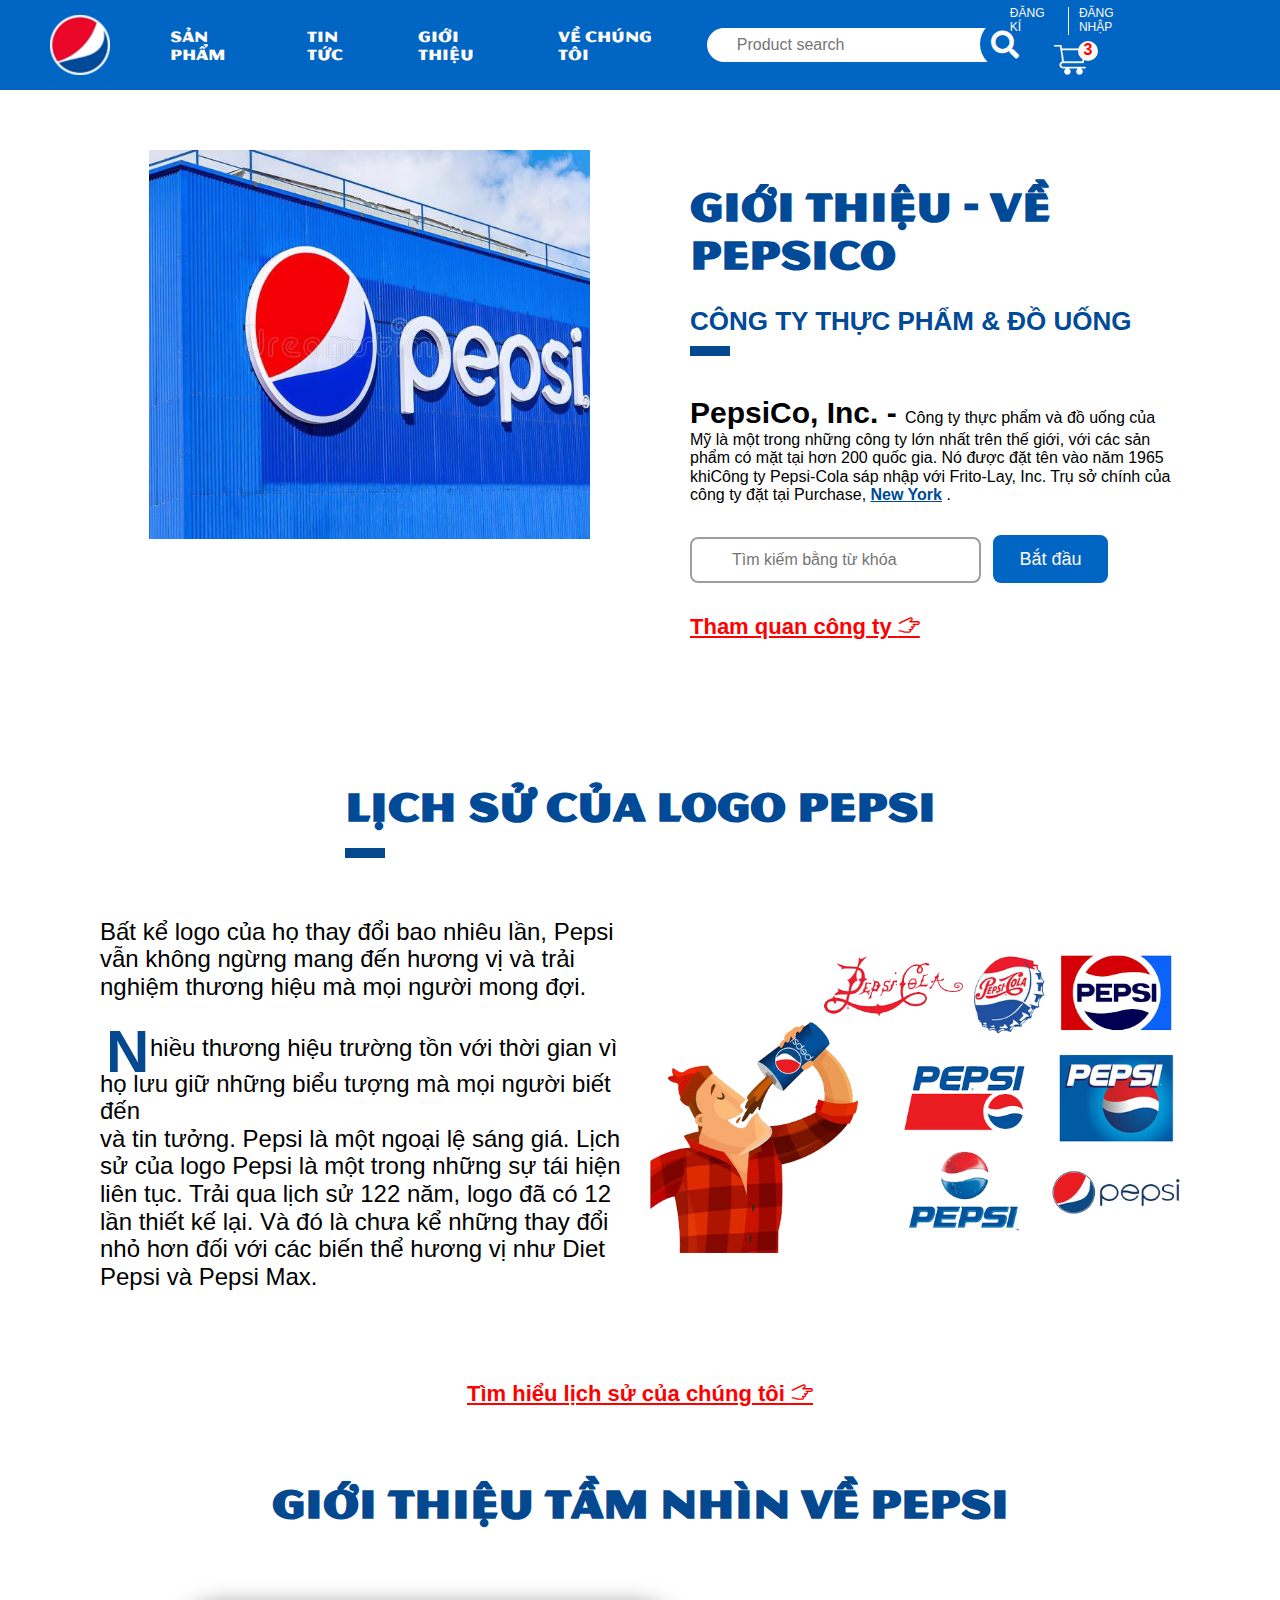
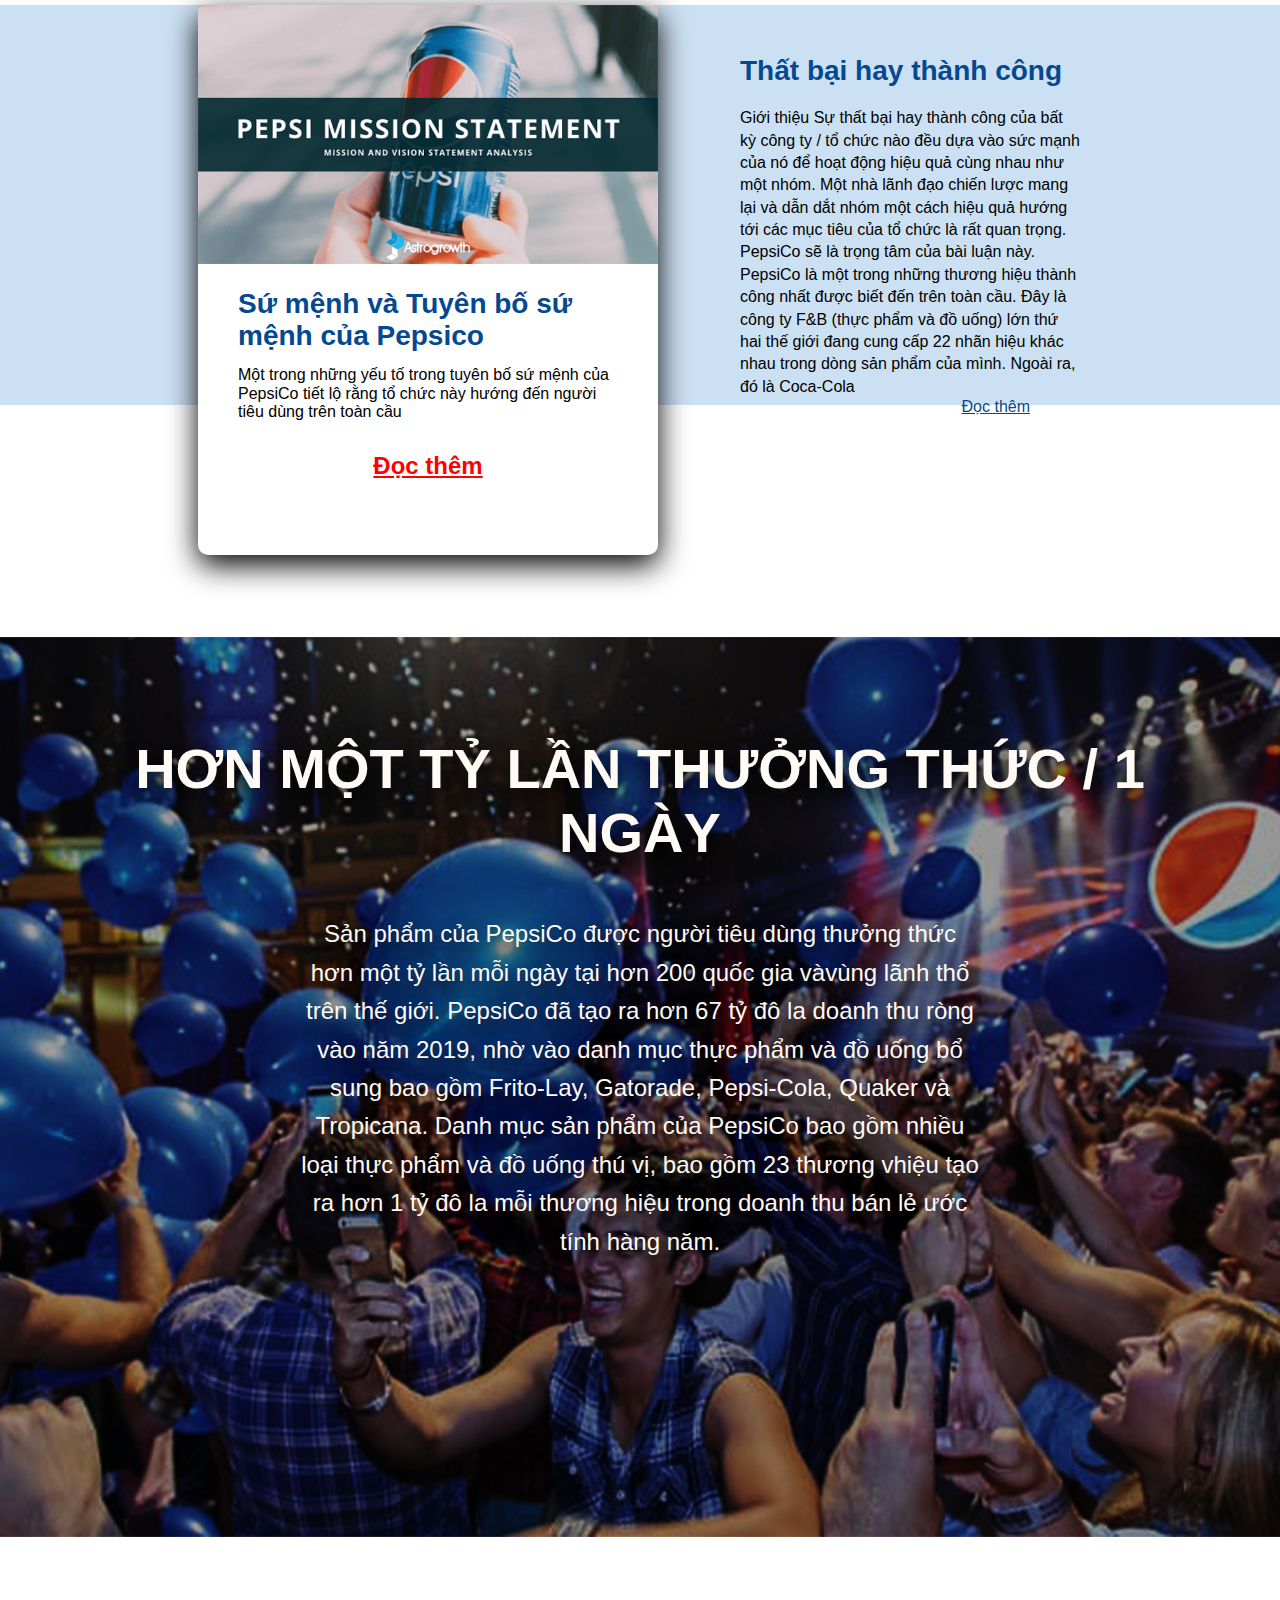
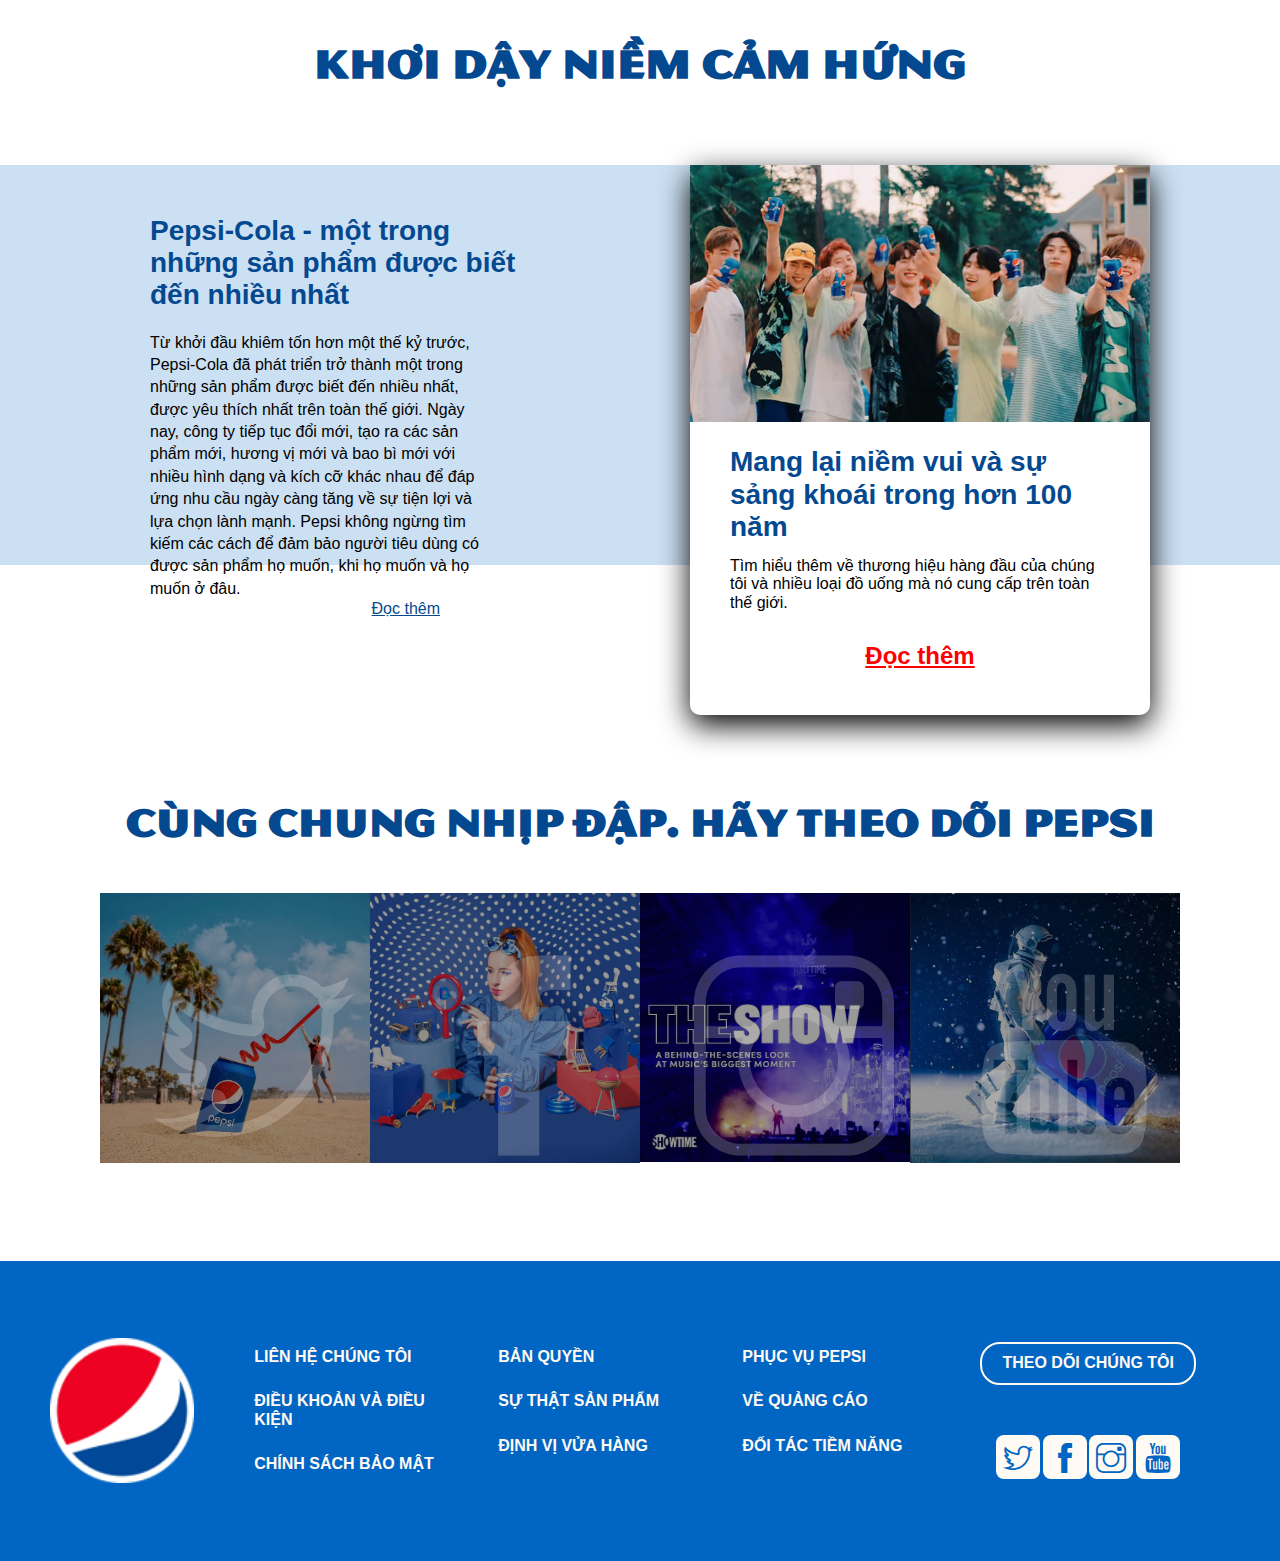
<file: Assignment_GĐ2/about.html>
<!DOCTYPE html>
<html lang="en">

<head>
    <meta charset="UTF-8">
    <meta http-equiv="X-UA-Compatible" content="IE=edge">
    <meta name="viewport" content="width=device-width, initial-scale=1.0">
    <title>About</title>
    <link rel="stylesheet" href="font/fonts/fontawesome-free-5.15.3-web/css/all.min.css">
    <link rel="stylesheet" href="normalize.css">
    <link rel="stylesheet" href="base.css">
    <link rel="stylesheet" href="about.css">
    <link rel="stylesheet" href="font/themify-icons/themify-icons.css">
    <script type="module" src="js/index.js"></script>

</head>

<body>
    <div class="container">
        <my-header></my-header>
        <main>
            <section class="intro">
                <div class="intro-left">
                    <img src="img-about/intro.png" alt="" class="img-fluid">
                </div>
                <div class="intro-right">
                    <div class="intro-right-title">
                        <h2>Giới thiệu - về PepsiCo</h2>
                        <h3>công ty thực phẩm & đồ uống</h3>
                    </div>
                    <div class="intro-right-disc">
                        <p><span>PepsiCo, Inc. - </span>Công ty thực phẩm và đồ uống của Mỹ là một trong những công ty lớn nhất trên thế giới, với các sản phẩm có mặt tại hơn 200 quốc gia. Nó được đặt tên vào năm 1965 khiCông ty Pepsi-Cola sáp nhập với Frito-Lay,
                            Inc. Trụ sở chính của công ty đặt tại Purchase, <a href="">New York</a> .

                        </p>
                        <form action="" class="form-action">
                            <input type="text" placeholder="Tìm kiếm bằng từ khóa" required class="form-action__input">
                            <button type="submit" class="form-action__btn">Bắt đầu</button>
                        </form>
                        <div class="visit">
                            <h4>
                                <a href="">Tham quan công ty    <i class="ti-hand-point-right"></i></a>
                            </h4>
                        </div>
                    </div>
                </div>
            </section>
            <!--END -intro-->
            <section class="history-container">
                <div class="history-title">
                    <h2>Lịch sử của logo Pepsi</h2>
                </div>
                <div class="history">
                    <div class="history-left">
                        <p>Bất kể logo của họ thay đổi bao nhiêu lần, Pepsi vẫn không ngừng mang đến hương vị và trải nghiệm thương hiệu mà mọi người mong đợi.</p>
                        <p><span>N</span> hiều thương hiệu trường tồn với thời gian vì họ lưu giữ những biểu tượng mà mọi người biết đến
                        </p>
                        <p>và tin tưởng. Pepsi là một ngoại lệ sáng giá. Lịch sử của logo Pepsi là một trong những sự tái hiện liên tục. Trải qua lịch sử 122 năm, logo đã có 12 lần thiết kế lại. Và đó là chưa kể những thay đổi nhỏ hơn đối với các biến thể
                            hương vị như Diet Pepsi và Pepsi Max.</p>
                    </div>
                    <div class="history-right">
                        <img src="img-about/history-img.png" alt="" class="img-fluid">
                    </div>
                </div>
                <h4 class="history--link">
                    <a href="">
                        Tìm hiểu lịch sử của chúng tôi <i class="ti-hand-point-right"></i>
                    </a>
                </h4>
            </section>
            <!--END history-container-->
            <section class="apps-container">
                <div class="apps-title">
                    <h2>Giới thiệu Tầm nhìn về pepsi</h2>
                    <div class="apps">
                        <div class="apps-has-box">
                            <div class="box adjust-left">
                                <img src="img-about/sumenh.png" alt="" class="img-fluid">
                                <div class="box-text">
                                    <h3>Sứ mệnh và Tuyên bố sứ mệnh của Pepsico</h3>
                                    <p>Một trong những yếu tố trong tuyên bố sứ mệnh của PepsiCo tiết lộ rằng tổ chức này hướng đến người tiêu dùng trên toàn cầu</p>
                                    <a href="">Đọc thêm</a>
                                </div>
                            </div>
                        </div>
                        <div class="apps-has-content">
                            <div class="content">
                                <h3>Thất bại hay thành công</h3>
                                <p>Giới thiệu Sự thất bại hay thành công của bất kỳ công ty / tổ chức nào đều dựa vào sức mạnh của nó để hoạt động hiệu quả cùng nhau như một nhóm. Một nhà lãnh đạo chiến lược mang lại và dẫn dắt nhóm một cách hiệu quả hướng
                                    tới các mục tiêu của tổ chức là rất quan trọng. PepsiCo sẽ là trọng tâm của bài luận này. PepsiCo là một trong những thương hiệu thành công nhất được biết đến trên toàn cầu. Đây là công ty F&B (thực phẩm và đồ uống)
                                    lớn thứ hai thế giới đang cung cấp 22 nhãn hiệu khác nhau trong dòng sản phẩm của mình. Ngoài ra, đó là Coca-Cola
                                </p>
                                <a href="">Đọc thêm</a>
                            </div>
                        </div>
                    </div>
                </div>
            </section>
            <section class="sub-banner-container">
                <div class="sub-banner">
                    <h2>hơn một tỷ lần thưởng thức / 1 ngày</h2>
                    <p>Sản phẩm của PepsiCo được người tiêu dùng thưởng thức hơn một tỷ lần mỗi ngày tại hơn 200 quốc gia vàvùng lãnh thổ trên thế giới. PepsiCo đã tạo ra hơn 67 tỷ đô la doanh thu ròng vào năm 2019, nhờ vào danh mục thực phẩm và đồ uống
                        bổ sung bao gồm Frito-Lay, Gatorade, Pepsi-Cola, Quaker và Tropicana. Danh mục sản phẩm của PepsiCo bao gồm nhiều loại thực phẩm và đồ uống thú vị, bao gồm 23 thương vhiệu tạo ra hơn 1 tỷ đô la mỗi thương hiệu trong doanh thu bán
                        lẻ ước tính hàng năm.
                    </p>
                </div>
            </section>
            <section class="apps-container">
                <div class="apps-title">
                    <h2>Khơi dậy niềm cảm hứng</h2>
                    <div class="apps">

                        <div class="apps-has-content">
                            <div class="content adjust-left">
                                <h3>Pepsi-Cola - một trong những sản phẩm được biết đến nhiều nhất</h3>
                                <p>Từ khởi đầu khiêm tốn hơn một thế kỷ trước, Pepsi-Cola đã phát triển trở thành một trong những sản phẩm được biết đến nhiều nhất, được yêu thích nhất trên toàn thế giới. Ngày nay, công ty tiếp tục đổi mới, tạo ra các sản
                                    phẩm mới, hương vị mới và bao bì mới với nhiều hình dạng và kích cỡ khác nhau để đáp ứng nhu cầu ngày càng tăng về sự tiện lợi và lựa chọn lành mạnh. Pepsi không ngừng tìm kiếm các cách để đảm bảo người tiêu dùng có
                                    được sản phẩm họ muốn, khi họ muốn và họ muốn ở đâu.
                                </p>
                                <a href="">Đọc thêm</a>
                            </div>
                        </div>

                        <div class="apps-has-box">
                            <div class="box">
                                <img src="img-about/camhung.png" alt="" class="img-fluid">
                                <div class="box-text">
                                    <h3>Mang lại niềm vui và sự sảng khoái trong hơn 100 năm</h3>
                                    <p>Tìm hiểu thêm về thương hiệu hàng đầu của chúng tôi và nhiều loại đồ uống mà nó cung cấp trên toàn thế giới.
                                    </p>
                                    <a href="">Đọc thêm</a>
                                </div>
                            </div>
                        </div>
                    </div>
                </div>
            </section>
            <section class="follow-pepsi-container">
                <div class="follow-pepsi">
                    <h3>Cùng chung nhịp đập. Hãy theo dõi pepsi</h3>
                    <div class="follow-list">
                        <a href="" class="follow-item">
                            <img src="img/follow/1.jpg" alt="" class="img-fluid">
                            <div class="img-float">
                                <i class="ti-twitter"></i>
                            </div>
                        </a>
                        <a href="" class="follow-item">
                            <img src="img/follow/2.jpg" alt="" class="img-fluid">
                            <div class="img-float">
                                <i class="ti-facebook"></i>
                            </div>
                        </a>
                        <a href="" class="follow-item">
                            <img src="img/follow/3.jpg" alt="" class="img-fluid">
                            <div class="img-float">
                                <i class="ti-instagram"></i>
                            </div>
                        </a>
                        <a href="" class="follow-item">
                            <img src="img/follow/4.JPG.png" alt="" class="img-fluid">
                            <div class="img-float">
                                <i class="ti-youtube"></i>
                            </div>
                        </a>
                    </div>
                </div>
            </section>
            <!--END follow-->

        </main>
        <my-footer></my-footer>
    </div>
</body>

</html>
</file>
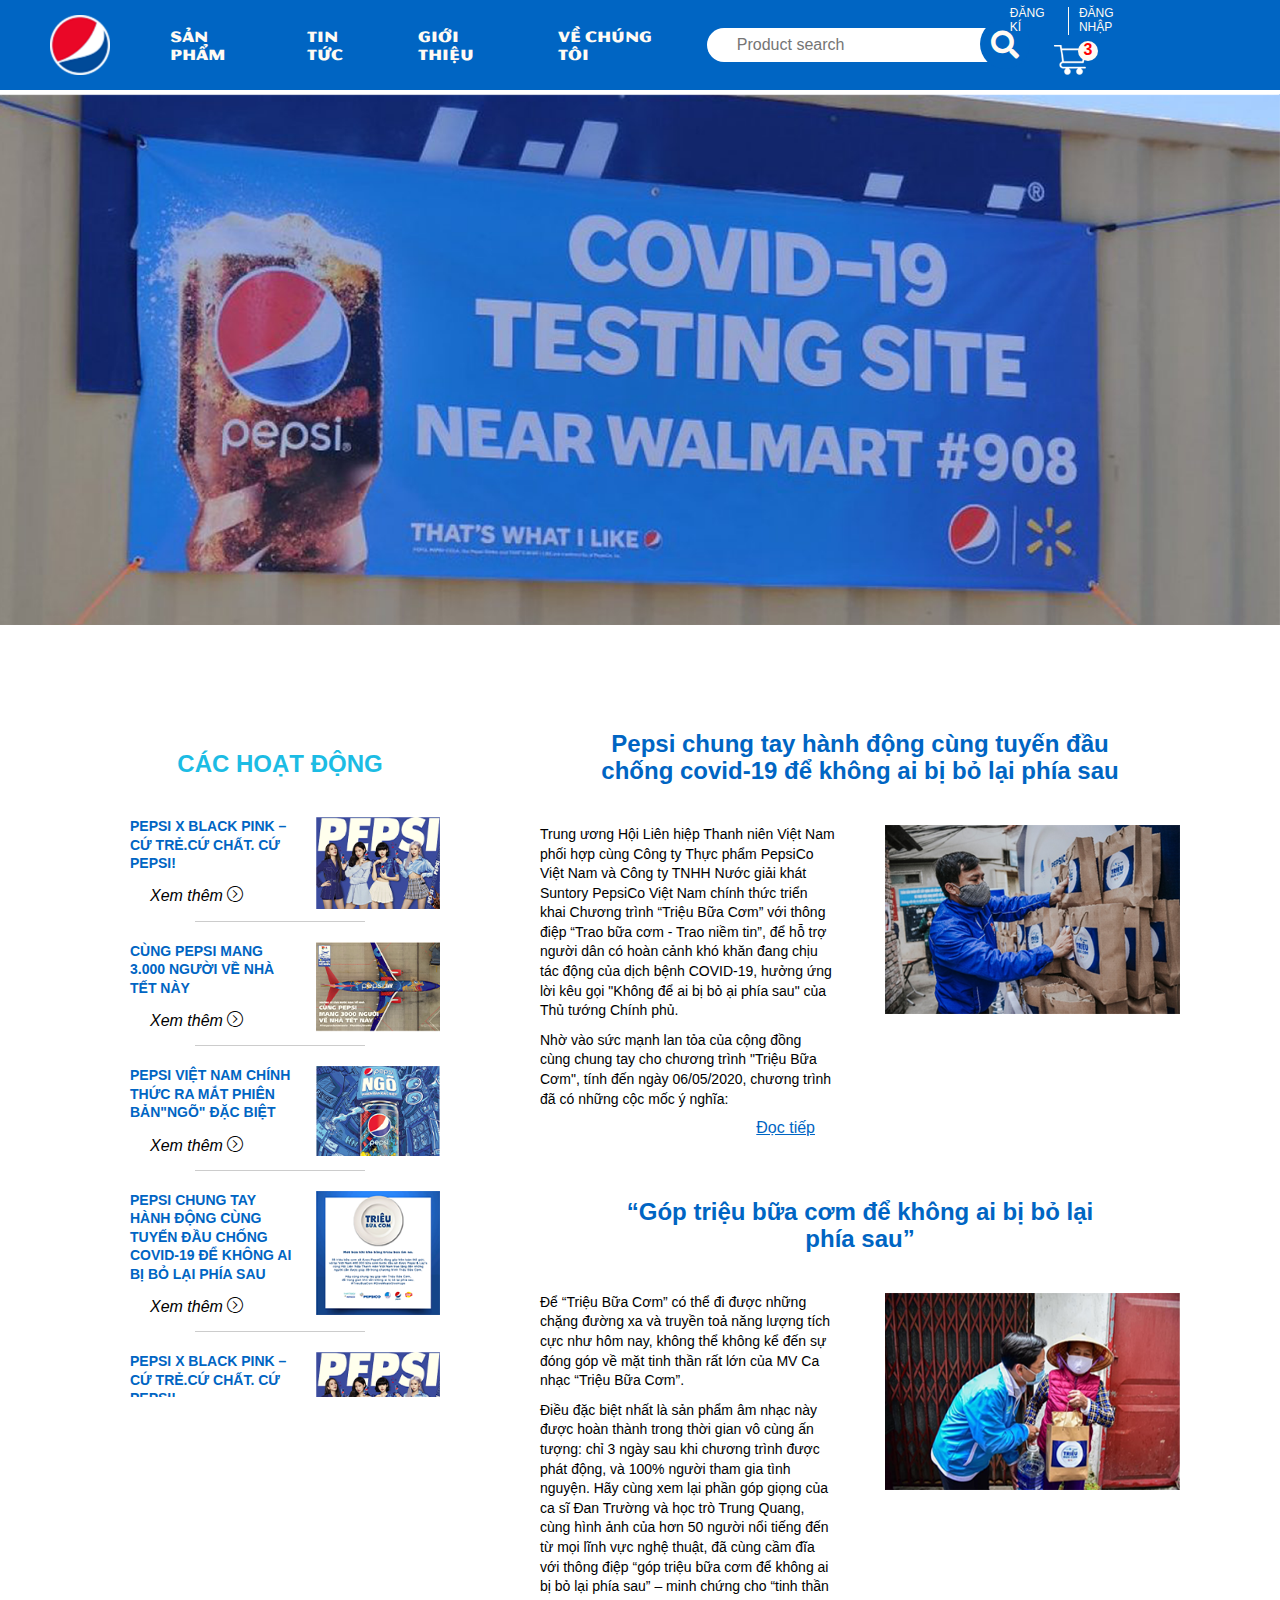
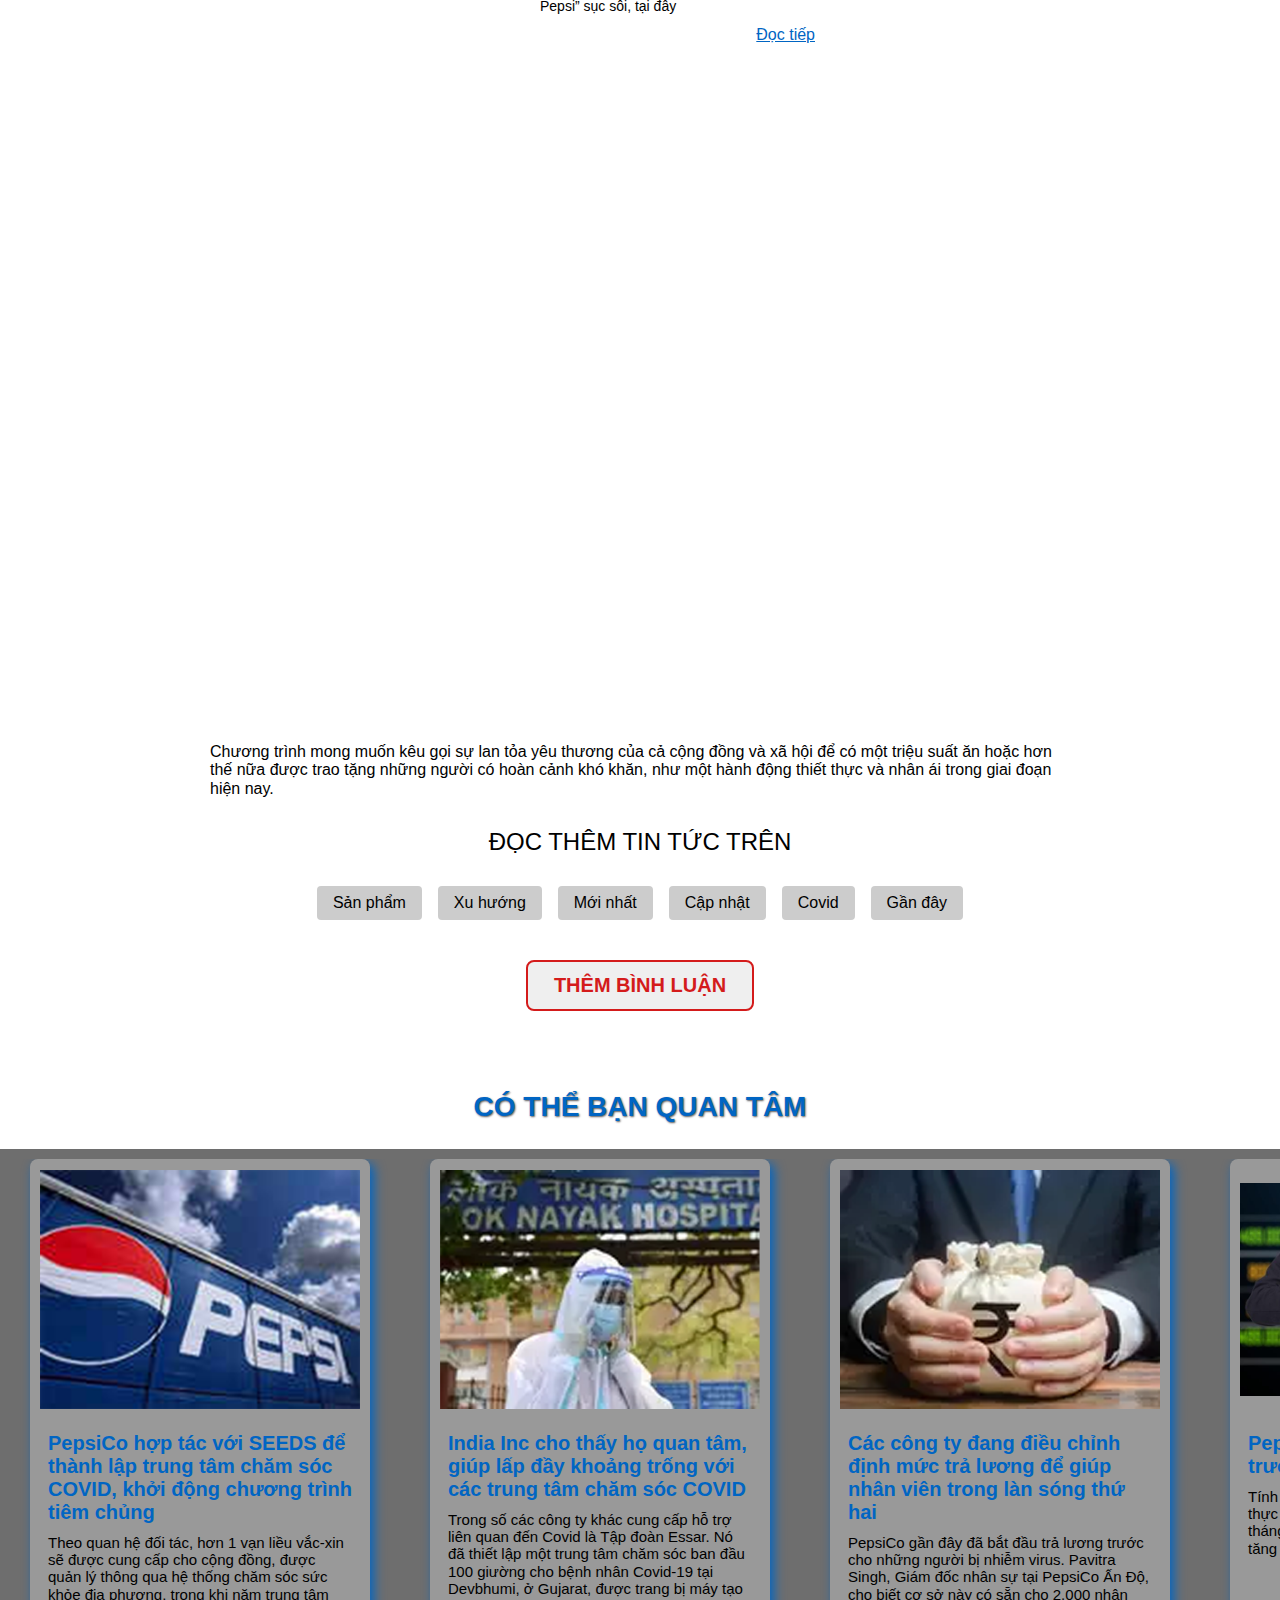
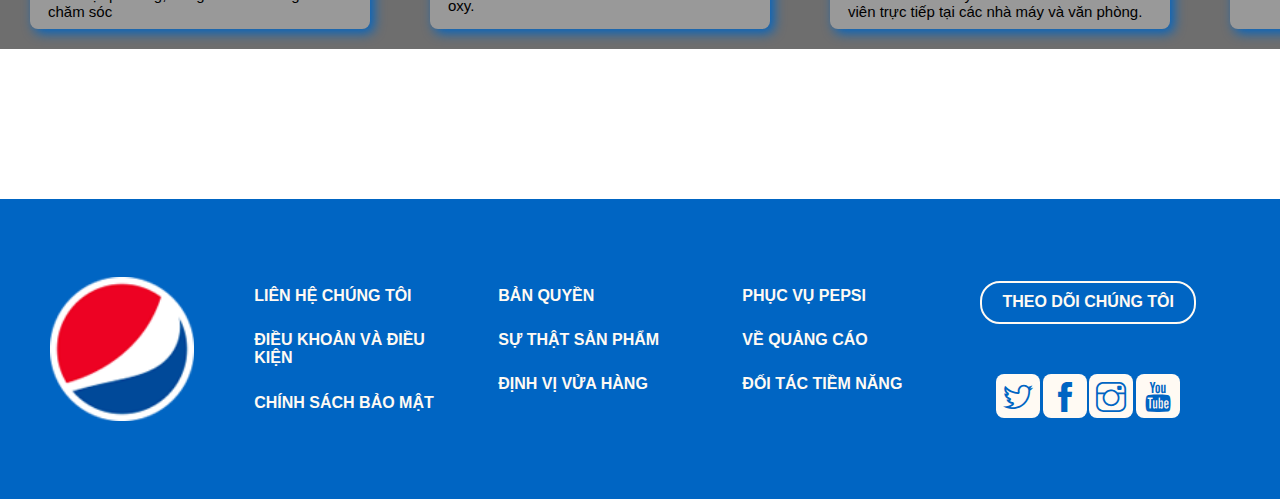
<file: Assignment_GĐ2/news.html>
<!DOCTYPE html>
<html lang="en">

<head>
    <meta charset="UTF-8">
    <meta http-equiv="X-UA-Compatible" content="IE=edge">
    <meta name="viewport" content="width=device-width, initial-scale=1.0">
    <title>News</title>
    <link rel="stylesheet" href="font/fonts/fontawesome-free-5.15.3-web/css/all.min.css">
    <link rel="stylesheet" href="normalize.css">
    <link rel="stylesheet" href="base.css">
    <link rel="stylesheet" href="news.css">
    <link rel="stylesheet" href="font/themify-icons/themify-icons.css">
    <script type="module" src="js/index.js"></script>
</head>

<body>
    <div class="container">
        <!--Reusable index.js-->
        <my-header></my-header>

        <main>
            <section class="banner">
                <img src="img-news/banner.png" alt="" class="img-fluid">
            </section>
            <section class="news-wrap">
                <div class="news-left">
                    <h3>Các hoạt động</h3>
                    <ul class="news-list">
                        <li class="news-item">
                            <div class="news-item-left">
                                <h4><a href="">PEPSI X BLACK PINK – CỨ TRẺ.CỨ CHẤT. CỨ PEPSI!</a></h4>
                                <a href="">Xem thêm <i class="ti-arrow-circle-right"></i></a>
                            </div>
                            <div class="news-item-right">
                                <img src="img-news/1.png" alt="" class="img-fluid">
                            </div>
                        </li>
                        <!--END news-item-->
                        <li class="news-item">
                            <div class="news-item-left">
                                <h4><a href="">CÙNG PEPSI MANG 3.000 NGƯỜI VỀ NHÀ TẾT NÀY</a></h4>
                                <a href="">Xem thêm <i class="ti-arrow-circle-right"></i></a>
                            </div>
                            <div class="news-item-right">
                                <img src="img-news/2.png" alt="" class="img-fluid">
                            </div>
                        </li>
                        <!--END news-item-->
                        <li class="news-item">
                            <div class="news-item-left">
                                <h4><a href="">PEPSI VIỆT NAM CHÍNH THỨC RA MẮT PHIÊN BẢN"NGÕ" ĐẶC BIỆT</a></h4>
                                <a href="">Xem thêm <i class="ti-arrow-circle-right"></i></a>
                            </div>
                            <div class="news-item-right">
                                <img src="img-news/3.png" alt="" class="img-fluid">
                            </div>
                        </li>
                        <!--END news-item-->
                        <li class="news-item">
                            <div class="news-item-left">
                                <h4><a href="">PEPSI CHUNG TAY HÀNH  ĐỘNG CÙNG TUYẾN ĐẦU CHỐNG COVID-19 ĐỂ KHÔNG AI BỊ BỎ LẠI PHÍA SAU</a></h4>
                                <a href="">Xem thêm <i class="ti-arrow-circle-right"></i></a>
                            </div>
                            <div class="news-item-right">
                                <img src="img-news/4.png" alt="" class="img-fluid">
                            </div>
                        </li>
                        <!--END news-item-->
                        <li class="news-item">
                            <div class="news-item-left">
                                <h4><a href="">PEPSI X BLACK PINK – CỨ TRẺ.CỨ CHẤT. CỨ PEPSI!</a></h4>
                                <a href="">Xem thêm <i class="ti-arrow-circle-right"></i></a>
                            </div>
                            <div class="news-item-right">
                                <img src="img-news/1.png" alt="" class="img-fluid">
                            </div>
                        </li>
                        <!--END news-item-->
                        <li class="news-item">
                            <div class="news-item-left">
                                <h4><a href="">CÙNG PEPSI MANG 3.000 NGƯỜI VỀ NHÀ TẾT NÀY</a></h4>
                                <a href="">Xem thêm <i class="ti-arrow-circle-right"></i></a>
                            </div>
                            <div class="news-item-right">
                                <img src="img-news/2.png" alt="" class="img-fluid">
                            </div>
                        </li>
                        <!--END news-item-->
                        <li class="news-item">
                            <div class="news-item-left">
                                <h4><a href="">PEPSI VIỆT NAM CHÍNH THỨC RA MẮT PHIÊN BẢN"NGÕ" ĐẶC BIỆT</a></h4>
                                <a href="">Xem thêm <i class="ti-arrow-circle-right"></i></a>
                            </div>
                            <div class="news-item-right">
                                <img src="img-news/3.png" alt="" class="img-fluid">
                            </div>
                        </li>
                        <!--END news-item-->
                        <li class="news-item">
                            <div class="news-item-left">
                                <h4><a href="">PEPSI CHUNG TAY HÀNH  ĐỘNG CÙNG TUYẾN ĐẦU CHỐNG COVID-19 ĐỂ KHÔNG AI BỊ BỎ LẠI PHÍA SAU</a></h4>
                                <a href="">Xem thêm <i class="ti-arrow-circle-right"></i></a>
                            </div>
                            <div class="news-item-right">
                                <img src="img-news/4.png" alt="" class="img-fluid">
                            </div>
                        </li>
                        <!--END news-item-->


                    </ul>
                </div>
                <div class="news-right">
                    <div class="news-show">
                        <h3>Pepsi chung tay hành động cùng tuyến đầu chống covid-19 để không ai bị bỏ lại phía sau</h3>
                        <div class="news-show-row">
                            <div class="news-show-col">
                                <p>Trung ương Hội Liên hiệp Thanh niên Việt Nam phối hợp cùng Công ty Thực phẩm PepsiCo Việt Nam và Công ty TNHH Nước giải khát Suntory PepsiCo Việt Nam chính thức triển khai Chương trình “Triệu Bữa Cơm” với thông điệp “Trao
                                    bữa cơm - Trao niềm tin”, để hỗ trợ người dân có hoàn cảnh khó khăn đang chịu tác động của dịch bệnh COVID-19, hưởng ứng lời kêu gọi "Không để ai bị bỏ ại phía sau" của Thủ tướng Chính phủ.
                                </p>
                                <p>Nhờ vào sức mạnh lan tỏa của cộng đồng cùng chung tay cho chương trình "Triệu Bữa Cơm", tính đến ngày 06/05/2020, chương trình đã có những cộc mốc ý nghĩa:
                                </p>
                                <a href="">Đọc tiếp</a>
                            </div>
                            <div class="news-show-col">
                                <img src="img-news/show1.png" alt="" class="img-fluid">
                            </div>
                        </div>
                    </div>

                    <div class="news-show">
                        <h3>“Góp triệu bữa cơm để không ai bị bỏ lại phía sau”</h3>
                        <div class="news-show-row">
                            <div class="news-show-col">
                                <p>Để “Triệu Bữa Cơm” có thể đi được những chặng đường xa và truyền toả năng lượng tích cực như hôm nay, không thể không kể đến sự đóng góp về mặt tinh thần rất lớn của MV Ca nhạc “Triệu Bữa Cơm”.
                                </p>
                                <p>Điều đặc biệt nhất là sản phẩm âm nhạc này được hoàn thành trong thời gian vô cùng ấn tượng: chỉ 3 ngày sau khi chương trình được phát động, và 100% người tham gia tình nguyện. Hãy cùng xem lại phần góp giọng của ca sĩ
                                    Đan Trường và học trò Trung Quang, cùng hình ảnh của hơn 50 người nổi tiếng đến từ mọi lĩnh vực nghệ thuật, đã cùng cầm đĩa với thông điệp “góp triệu bữa cơm để không ai bị bỏ lại phía sau” – minh chứng cho “tinh thần
                                    Pepsi” sục sôi, tại đây </p>
                                <a href="">Đọc tiếp</a>
                            </div>
                            <div class="news-show-col">
                                <img src="img-news/show2.png" alt="" class="img-fluid">
                            </div>
                        </div>
                    </div>
                </div>

            </section>
            <section class="trieu-bua-com">
                <div class="video">
                    <iframe width="896" height="504" src="https://www.youtube.com/embed/zSMpVK-YSCk" title="YouTube video player" frameborder="0" allow="accelerometer; autoplay; clipboard-write; encrypted-media; gyroscope; picture-in-picture" allowfullscreen></iframe>
                </div>
                <div class="disc">
                    <p>Chương trình mong muốn kêu gọi sự lan tỏa yêu thương của cả cộng đồng và xã hội để có một triệu suất ăn hoặc hơn thế nữa được trao tặng những người có hoàn cảnh khó khăn, như một hành động thiết thực và nhân ái trong giai đoạn hiện
                        nay.
                    </p>
                </div>
                <div class="more">
                    <a href="">Đọc thêm tin tức trên</a>
                    <div class="more-key">
                        <button>Sản phẩm</button>
                        <button>Xu hướng</button>
                        <button>Mới nhất</button>
                        <button>Cập nhật</button>
                        <button>Covid</button>
                        <button>Gần đây</button>
                    </div>
                    <div class="comment">
                        <button>Thêm bình luận</button>
                    </div>
                </div>
            </section>
            <section class="title">
                <h3>Có thể bạn quan tâm</h3>
            </section>
            <section class="apps-container">
                <div class="apps">
                    <ul class="apps__list">
                        <li class="apps__item">
                            <a href="" class="apps__link">
                                <img src="img-news/app1.png" alt="" class="img-fluid">
                                <div class="apps__text">
                                    <h3>PepsiCo hợp tác với SEEDS để thành lập trung tâm chăm sóc COVID, khởi động chương trình tiêm chủng</h3>
                                    <p>Theo quan hệ đối tác, hơn 1 vạn liều vắc-xin sẽ được cung cấp cho cộng đồng, được quản lý thông qua hệ thống chăm sóc sức khỏe địa phương, trong khi năm trung tâm chăm sóc
                                    </p>
                                </div>
                            </a>

                        </li>
                        <li class="apps__item">
                            <a href="" class="apps__link">
                                <img src="img-news/app2.png" alt="" class="img-fluid">
                                <div class="apps__text">
                                    <h3>India Inc cho thấy họ quan tâm, giúp lấp đầy khoảng trống với các trung tâm chăm sóc COVID</h3>
                                    <p>Trong số các công ty khác cung cấp hỗ trợ liên quan đến Covid là Tập đoàn Essar. Nó đã thiết lập một trung tâm chăm sóc ban đầu 100 giường cho bệnh nhân Covid-19 tại Devbhumi, ở Gujarat, được trang bị máy tạo oxy.
                                    </p>
                                </div>
                            </a>

                        </li>
                        <li class="apps__item">
                            <a href="" class="apps__link">
                                <img src="img-news/app3.png" alt="" class="img-fluid">
                                <div class="apps__text">
                                    <h3>Các công ty đang điều chỉnh định mức trả lương để giúp nhân viên trong làn sóng thứ hai</h3>
                                    <p>PepsiCo gần đây đã bắt đầu trả lương trước cho những người bị nhiễm virus. Pavitra Singh, Giám đốc nhân sự tại PepsiCo Ấn Độ, cho biết cơ sở này có sẵn cho 2.000 nhân viên trực tiếp tại các nhà máy và văn phòng.
                                    </p>
                                </div>
                            </a>

                        </li>
                        <!-- COpy -->

                        <li class="apps__item">
                            <a href="" class="apps__link">
                                <img src="img-news/app4.jpg" alt="" class="img-fluid">
                                <div class="apps__text">
                                    <h3>PepsiCo (PEP) tăng khi thị trường giảm: Điều bạn nên biết</h3>
                                    <p>Tính đến ngày hôm nay, cổ phiếu của công ty thực phẩm và đồ uống đã tăng 3,13% trong tháng qua. Đồng thời, ngành Hàng tiêu dùng tăng 2,51%, trong khi S&P 500 tăng 0,59%.
                                    </p>
                                </div>
                            </a>

                        </li>
                        <li class="apps__item">
                            <a href="" class="apps__link">
                                <img src="img-news/app5.jpg" alt="" class="img-fluid">
                                <div class="apps__text">
                                    <h3>PEPSI BLUE CHÍNH THỨC TRỞ LẠI MANG ĐẾN CHO CHÚNG TA HƯƠNG VỊ BERRY SAU GẦN 20 NĂM</h3>
                                    <p>Nó thực sự đang xảy ra! Pepsi sẽ đưa Pepsi Blue trở lại vào tháng tới, vì vậy chúng ta có thể nhâm nhi như năm 2004. Vâng, đó là lần cuối cùng soda lên kệ, vì vậy đây là một vấn đề lớn.
                                    </p>
                                </div>
                            </a>

                        </li>
                        <li class="apps__item">
                            <a href="" class="apps__link">
                                <img src="img-news/app3.png" alt="" class="img-fluid">
                                <div class="apps__text">
                                    <h3>Các công ty đang điều chỉnh định mức trả lương để giúp nhân viên trong làn sóng thứ hai</h3>
                                    <p>PepsiCo gần đây đã bắt đầu trả lương trước cho những người bị nhiễm virus. Pavitra Singh, Giám đốc nhân sự tại PepsiCo Ấn Độ, cho biết cơ sở này có sẵn cho 2.000 nhân viên trực tiếp tại các nhà máy và văn phòng.
                                    </p>
                                </div>
                            </a>

                        </li>
                        <!-- COpy -->
                        <li class="apps__item">
                            <a href="" class="apps__link">
                                <img src="img-news/app1.png" alt="" class="img-fluid">
                                <div class="apps__text">
                                    <h3>PepsiCo hợp tác với SEEDS để thành lập trung tâm chăm sóc COVID, khởi động chương trình tiêm chủng</h3>
                                    <p>Theo quan hệ đối tác, hơn 1 vạn liều vắc-xin sẽ được cung cấp cho cộng đồng, được quản lý thông qua hệ thống chăm sóc sức khỏe địa phương, trong khi năm trung tâm chăm sóc
                                    </p>
                                </div>
                            </a>

                        </li>
                        <li class="apps__item">
                            <a href="" class="apps__link">
                                <img src="img-news/app2.png" alt="" class="img-fluid">
                                <div class="apps__text">
                                    <h3>India Inc cho thấy họ quan tâm, giúp lấp đầy khoảng trống với các trung tâm chăm sóc COVID</h3>
                                    <p>Trong số các công ty khác cung cấp hỗ trợ liên quan đến Covid là Tập đoàn Essar. Nó đã thiết lập một trung tâm chăm sóc ban đầu 100 giường cho bệnh nhân Covid-19 tại Devbhumi, ở Gujarat, được trang bị máy tạo oxy.
                                    </p>
                                </div>
                            </a>

                        </li>
                        <li class="apps__item">
                            <a href="" class="apps__link">
                                <img src="img-news/app3.png" alt="" class="img-fluid">
                                <div class="apps__text">
                                    <h3>Các công ty đang điều chỉnh định mức trả lương để giúp nhân viên trong làn sóng thứ hai</h3>
                                    <p>PepsiCo gần đây đã bắt đầu trả lương trước cho những người bị nhiễm virus. Pavitra Singh, Giám đốc nhân sự tại PepsiCo Ấn Độ, cho biết cơ sở này có sẵn cho 2.000 nhân viên trực tiếp tại các nhà máy và văn phòng.
                                    </p>
                                </div>
                            </a>

                        </li>
                        <!-- COpy -->

                    </ul>
                </div>
            </section>
        </main>
        <!--Reusable index.js-->
        <my-footer></my-footer>
    </div>
    <script src="js/drag.js"></script>
</body>

</html>
</file>
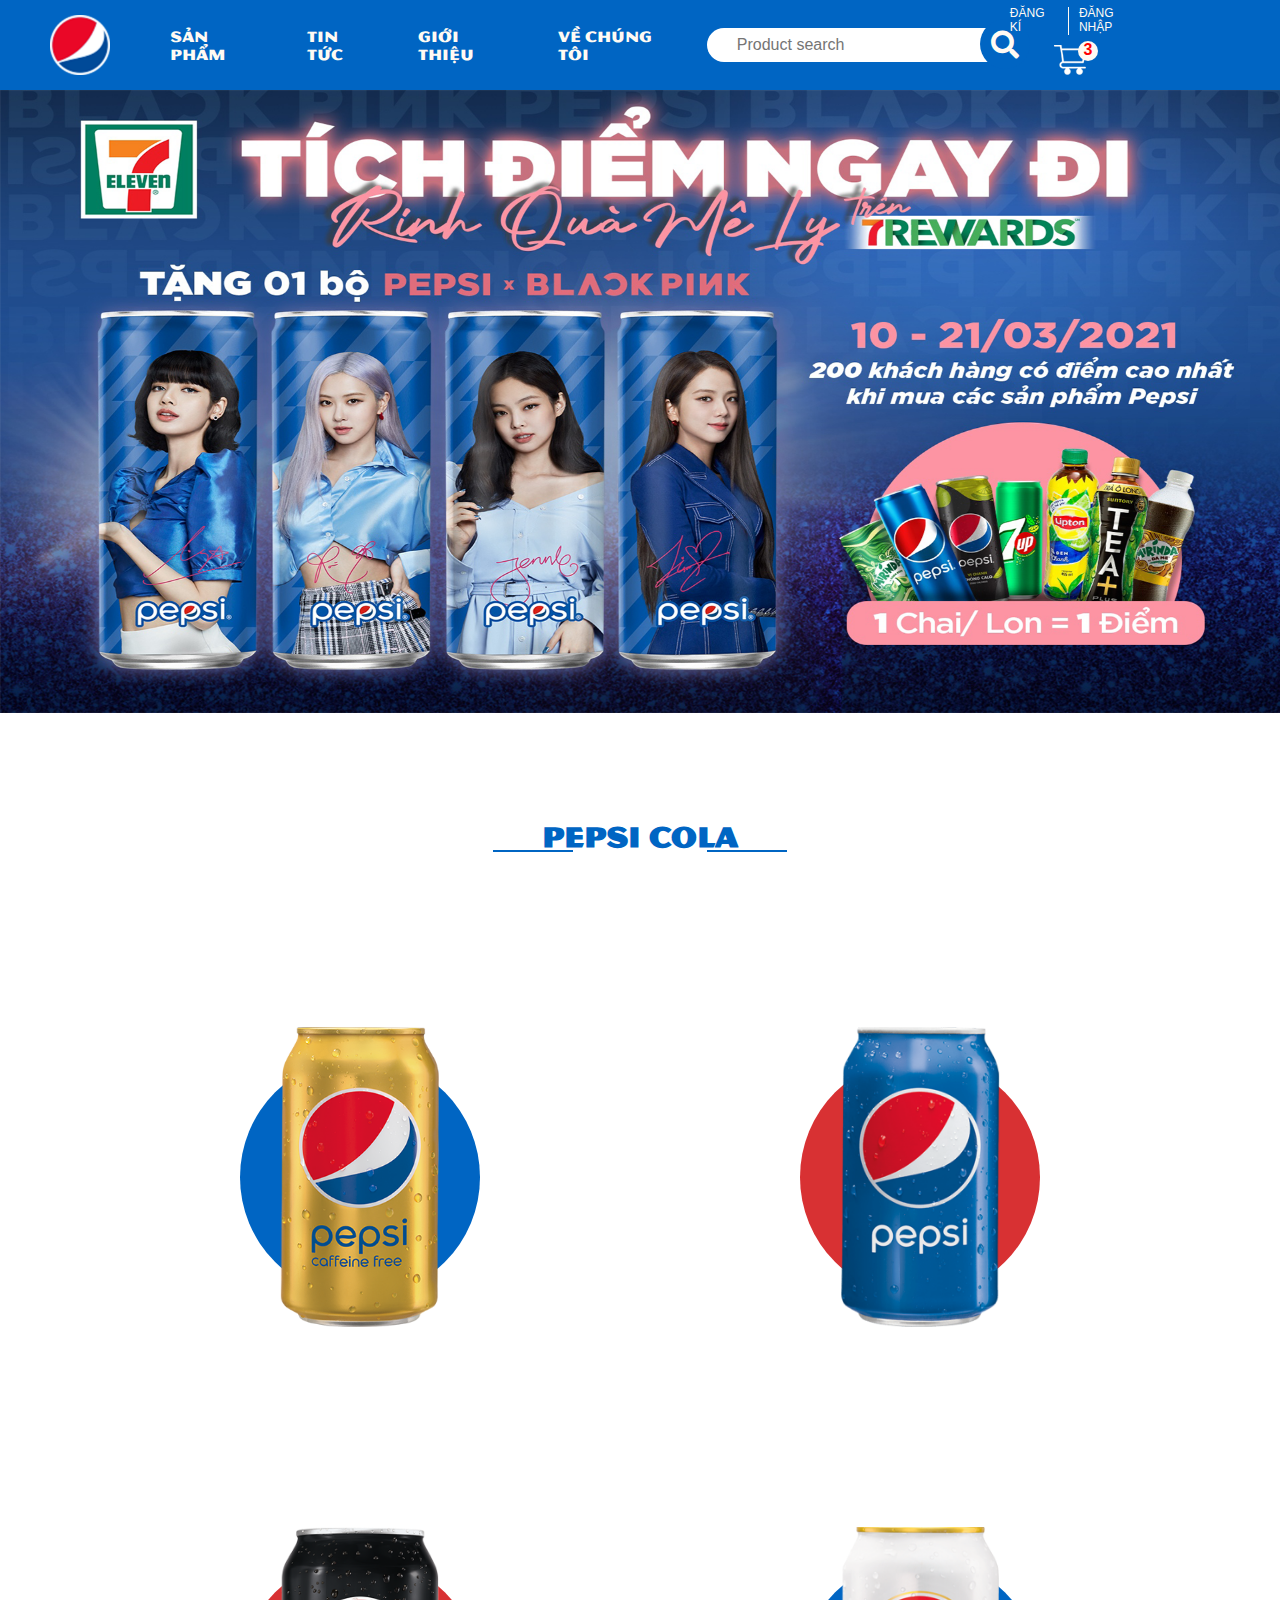
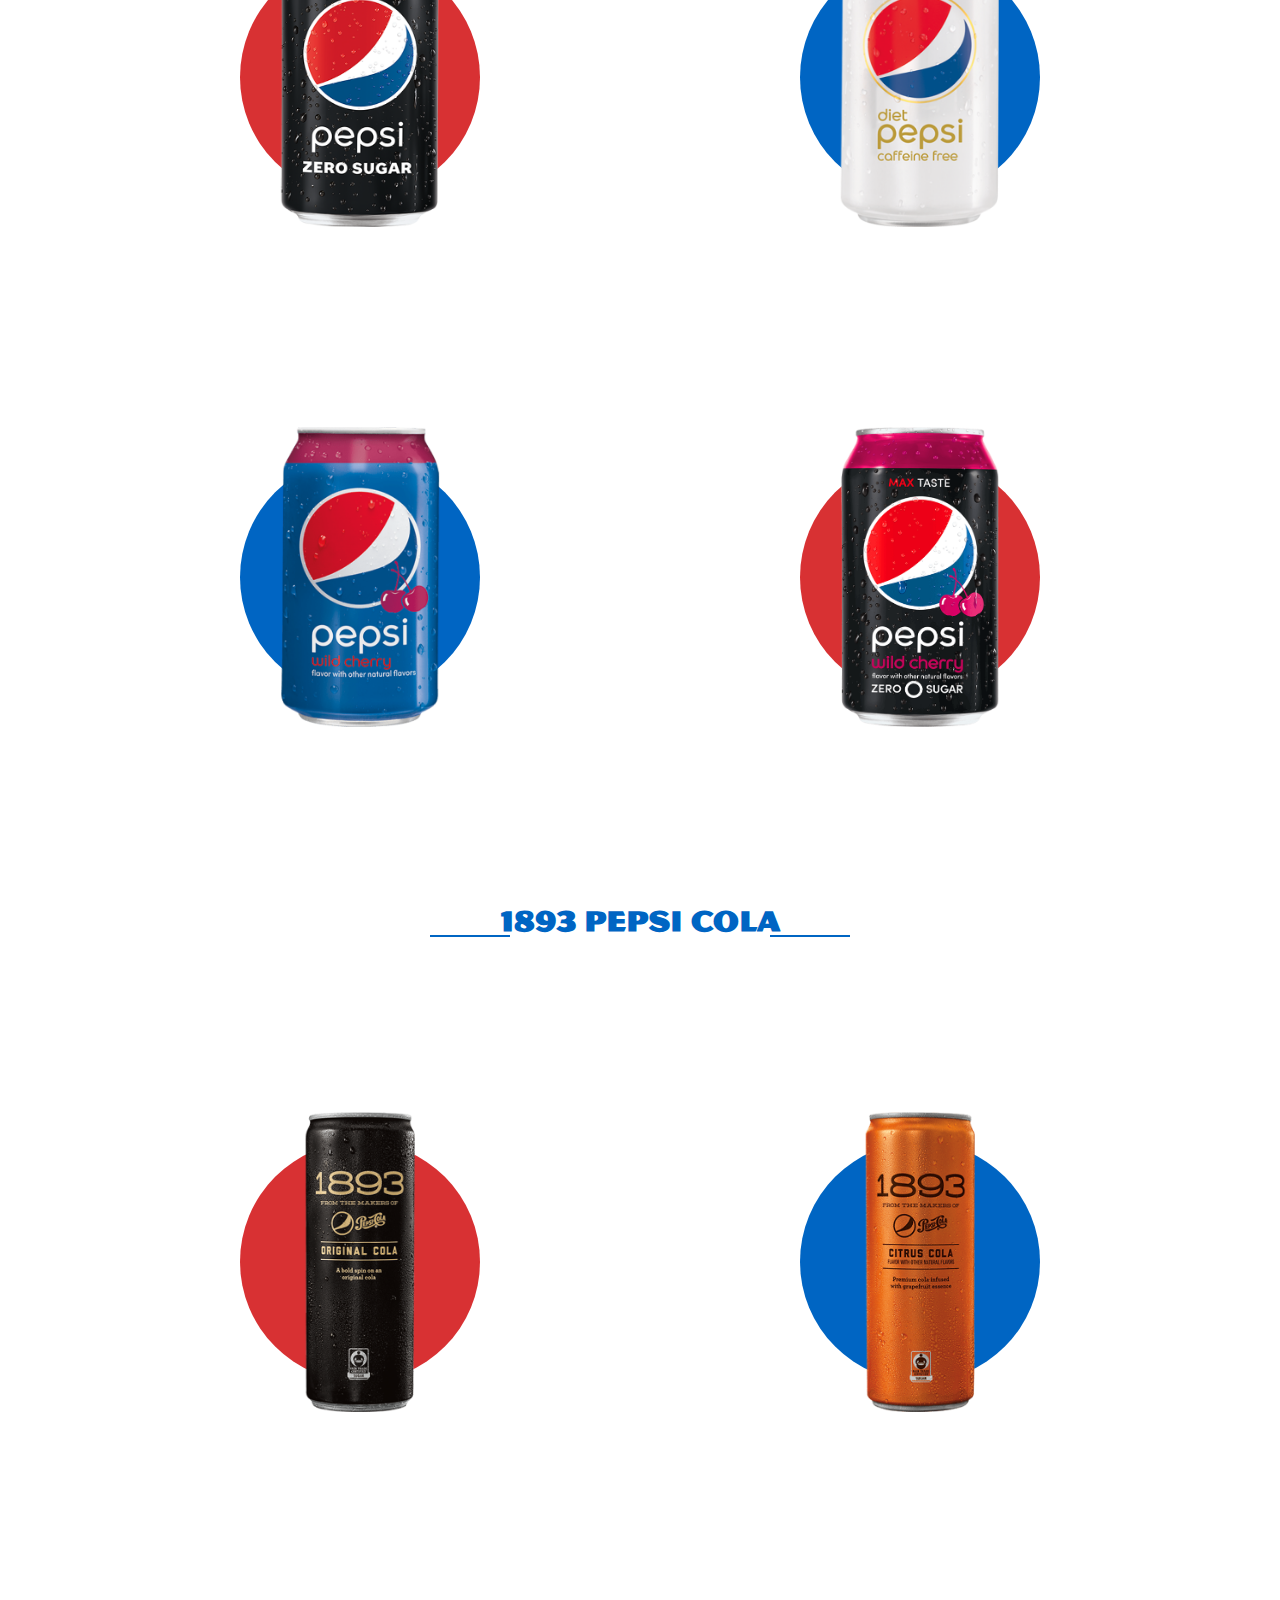
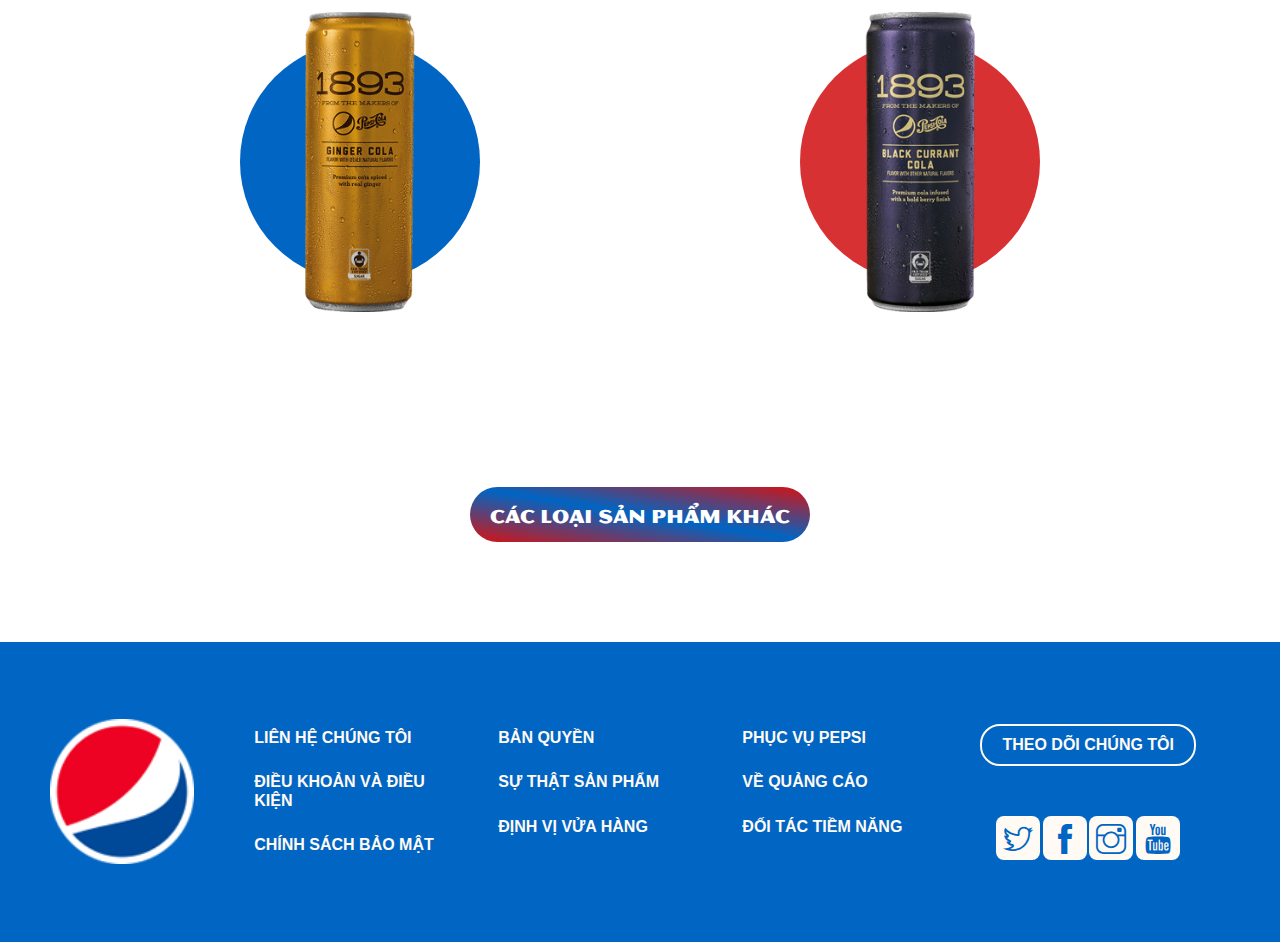
<file: Assignment_GĐ2/product.html>
<!DOCTYPE html>
<html lang="en">

<head>
    <meta charset="UTF-8">
    <meta http-equiv="X-UA-Compatible" content="IE=edge">
    <meta name="viewport" content="width=device-width, initial-scale=1.0">
    <title>Product</title>
    <link rel="stylesheet" href="font/fonts/fontawesome-free-5.15.3-web/css/all.min.css">
    <link rel="stylesheet" href="normalize.css">
    <link rel="stylesheet" href="base.css">
    <link rel="stylesheet" href="product.css">
    <link rel="stylesheet" href="font/themify-icons/themify-icons.css">
    <script type="module" src="js/index.js"></script>
</head>

<body>
    <div class="container">
        <my-header></my-header>
        <main>
            <section class="slider">
                <img name="slide" src="" alt="" class="img-fluid">
            </section>

            <section class="heading">
                <h2>PEPSI COLA</h2>
            </section>

            <section class="product-list">
                <div class="card-left bg-1">
                    <div class="circle ">
                    </div>
                    <div class="content">
                        <img src="img-product/info/1.png" alt="" class="img-fluid">
                        <a href="#">Buy Now</a>
                    </div>
                    <img src="img-product/product/1.png" alt="" class="img-fluid product-img">
                </div>

                <div class="card-right bg-2">
                    <div class="circle">
                    </div>
                    <div class="content">
                        <img src="img-product/info/2.png" alt="" class="img-fluid">
                        <a href="#">Buy Now</a>
                    </div>
                    <img src="img-product/product/2.png" alt="" class="img-fluid product-img">
                </div>


            </section>
            <section class="product-list">
                <div class="card-left bg-3">
                    <div class="circle">
                    </div>
                    <div class="content">
                        <img src="img-product/info/3.png" alt="" class="img-fluid">
                        <a href="#">Buy Now</a>
                    </div>
                    <img src="img-product/product/3.png" alt="" class="img-fluid product-img">
                </div>

                <div class="card-right bg-4">
                    <div class="circle">
                    </div>
                    <div class="content">
                        <img src="img-product/info/4.png" alt="" class="img-fluid">
                        <a href="#">Buy Now</a>
                    </div>
                    <img src="img-product/product/4.png" alt="" class="img-fluid product-img">
                </div>


            </section>
            <section class="product-list">
                <div class="card-left bg-5">
                    <div class="circle">
                    </div>
                    <div class="content">
                        <img src="img-product/info/5.png" alt="" class="img-fluid">
                        <a href="#">Buy Now</a>
                    </div>
                    <img src="img-product/product/5.png" alt="" class="img-fluid product-img">
                </div>

                <div class="card-right bg-6">
                    <div class="circle">
                    </div>
                    <div class="content">
                        <img src="img-product/info/6.png" alt="" class="img-fluid">
                        <a href="#">Buy Now</a>
                    </div>
                    <img src="img-product/product/6.png" alt="" class="img-fluid product-img">
                </div>


            </section>

            <section class="heading">
                <h2>1893 PEPSI COLA</h2>
            </section>

            <section class="product-list">
                <div class="card-left bg-7">
                    <div class="circle">
                    </div>
                    <div class="content">
                        <img src="img-product/info/7.png" alt="" class="img-fluid">
                        <a href="#">Buy Now</a>
                    </div>
                    <img src="img-product/product/7.png" alt="" class="img-fluid product-img">
                </div>

                <div class="card-right bg-8">
                    <div class="circle">
                    </div>
                    <div class="content">
                        <img src="img-product/info/8.png" alt="" class="img-fluid">
                        <a href="#">Buy Now</a>
                    </div>
                    <img src="img-product/product/8.png" alt="" class="img-fluid product-img">
                </div>


            </section>
            <section class="product-list">
                <div class="card-left bg-9">
                    <div class="circle">
                    </div>
                    <div class="content">
                        <img src="img-product/info/9.png" alt="" class="img-fluid">
                        <a href="#">Buy Now</a>
                    </div>
                    <img src="img-product/product/9.png" alt="" class="img-fluid product-img">
                </div>

                <div class="card-right bg-10">
                    <div class="circle">
                    </div>
                    <div class="content">
                        <img src="img-product/info/10.png" alt="" class="img-fluid">
                        <a href="#">Buy Now</a>
                    </div>
                    <img src="img-product/product/10.png" alt="" class="img-fluid product-img">
                </div>


            </section>

            <section class="view-more">
                <button>Các loại sản phẩm khác</button>
            </section>
        </main>
        <my-footer></my-footer>
    </div>
    <script src="js/slider.js"></script>
</body>

</html>
</file>
<file: Assignment_GĐ2/base.css>
:root {
    --primary-color: #0065c3;
    --text-color: #fffaf3;
    --header-height: 90px;
}


/* width */

body {
    overflow-x: hidden;
}

body::-webkit-scrollbar {
    width: 15px;
}


/* Track */

body::-webkit-scrollbar-track {
    box-shadow: inset 10px -10px 10px #000;
    border-radius: 10px;
}


/* Handle */

body::-webkit-scrollbar-thumb {
    background: #fffaf3;
    border-radius: 10px;
    box-shadow: inset -10px 10px 10px #025aff;
}


/* Handle on hover */

body::-webkit-scrollbar-thumb:hover {
    background: #ccc;
    box-shadow: inset 10px 10px 10px #025aff;
}

@font-face {
    font-family: titleFont;
    src: url(font/UTM\ Magnesium.ttf);
}

* {
    margin: 0;
    padding: 0;
    box-sizing: border-box;
}

.img-fluid {
    max-width: 100%;
}

.container {
    width: 100%;
    font-family: Arial, Helvetica, sans-serif;
}

@keyframes animateColor {
    0% {
        color: #ff0000;
    }
    25% {
        color: #ffff00;
    }
    50% {
        color: #0000ff;
    }
    75% {
        color: #008000;
    }
    100% {
        color: #ff0000;
    }
}

@keyframes animateScale3d {
    0% {
        transform: scale3d(1, 1, 1);
    }
    100% {
        transform: scale(1.5, 1.5, 1.5);
    }
}

@keyframes animateBounce {
    0% {
        transform: rotate3d(0);
    }
    100% {
        transform: rotate3d(0, 1, 0, 360deg);
    }
}
</file>
<file: Assignment_GĐ2/main.css>
/* ====================MAIN============== */

main {
    margin-top: var(--header-height);
    width: 100%;
}

.banner {
    position: relative;
    width: 100%;
    padding-top: 43.4%;
    background: url(img/Banner.png) no-repeat top/contain;
}

.video {
    position: absolute;
    z-index: 1;
    bottom: 15%;
    left: 6%;
}

.img-video {
    position: relative;
}

.img-video img {
    width: 300px;
}

.play {
    position: absolute;
    top: 0;
    left: 0;
    width: 100%;
    height: 100%;
    z-index: 2;
    text-align: center;
    color: #fffaf3;
    cursor: pointer;
    display: flex;
    flex-direction: column;
    justify-content: center;
}

.play span i {
    font-size: 30px;
    text-shadow: 1px 4px 8px #000;
}

.play h3 {
    text-transform: uppercase;
    text-shadow: 1px 4px 8px #000;
    font-size: 20px;
}

.modal-container {
    position: fixed;
    z-index: 999;
    top: 0;
    left: 0;
    right: 0;
    bottom: 0;
    text-align: center;
    background-color: rgba(0, 0, 0, 0.7);
    padding: 40px 0 20px;
    opacity: 0;
    display: none;
}

.modal-close {
    position: absolute;
    top: 6%;
    right: 10%;
}

.modal-close button {
    cursor: pointer;
    padding: 10px 20px;
    color: #000;
    font-size: 24px;
    background-color: #fff;
    border: none;
}

.modal-container.show {
    opacity: 1;
    display: block;
}

.hero__video-container {
    width: 100%;
    height: 100vh;
}

.hero__video {
    width: 100%;
    height: 100%;
    object-fit: cover;
    overflow: hidden;
}

.no__sugar-container {
    position: relative;
    width: 100%;
    padding-top: 42.2%;
    background: url(img/PZS-tile-background.png) no-repeat top/contain;
}

.no__sugar-left {
    position: absolute;
    top: 0;
    left: 5%;
    height: 100%;
    width: 60%;
    padding: 120px 0 50px 0;
}

.no__sugar-left .text {
    margin: 50px 20 0;
}

.no__sugar-left .text h2 {
    font-family: titleFont;
    font-size: 60px;
    margin: 0px 0;
    color: #fffaf3;
    text-transform: uppercase;
    text-align: center;
}

.adjust {
    position: absolute;
    z-index: 1;
    bottom: 20%;
    left: 30%;
}

.no__sugar-right {
    position: absolute;
    top: 0;
    right: 0;
    height: 100%;
    width: 40%;
    display: flex;
    align-items: center;
    justify-content: center;
}

.no__sugar-right--img {
    padding-right: 200px;
    padding-top: 100px;
}

.no__sugar-right--img img {
    width: 110%;
    object-fit: contain;
}

.whatIlike-container {
    position: relative;
    width: 100%;
    padding-top: 100vh;
    background: url(img/WhatILike.png) no-repeat top/cover;
}

.smell-container {
    position: relative;
    width: 100%;
    padding-top: 88vh;
    background: url(img/background.png) no-repeat top/cover;
}

.smell {
    position: absolute;
    top: 0;
    left: 0;
    z-index: 1;
    width: 100%;
    display: grid;
    grid-template-columns: 1fr 1fr;
    grid-gap: 10px;
    padding: 130px 0 100px;
    text-align: center;
}

.smell-left__title h2 {
    font-size: 48px;
    text-transform: uppercase;
    font-family: titleFont;
    color: #fffaf3;
    margin: 10px 0;
}

.smell-disc p {
    font-size: 14px;
    padding: 30px 100px;
    color: #fffaf3;
    line-height: 1.6;
}

.views-product-btn {
    padding: 10px 20px;
    border-radius: 20px;
    background-color: #0065c3;
    border: 2px solid #fffaf3;
    text-transform: uppercase;
    color: #fffaf3;
    font-weight: bold;
    cursor: pointer;
    outline: none;
}

.views-product-btn:hover {
    background-color: #fffaf3;
    color: #0065c3;
}

.smell-right {
    padding: 20px;
    margin-right: 100px;
}


/* ======================wrap-end============= */

.wrap-end {
    margin: 50px 100px;
}

.dear-hello {
    display: grid;
    grid-template-columns: 1fr 1fr;
    grid-gap: 50px;
}

.video-hello {
    width: 90%;
    margin-left: auto;
    overflow: hidden;
}

.video-hello video {
    border-radius: 20px;
    outline: none;
}

.dear-hello-text {
    padding: 50px;
}

.dear-hello-text h3 {
    font-size: 46px;
    text-transform: uppercase;
    font-family: titleFont;
    font-weight: 700;
    color: #044990;
    line-height: 1.4;
    text-align: center;
    margin-bottom: 20px;
}

.dear-hello-text p {
    font-size: 22px;
    font-style: italic;
    text-align: center;
    padding: 0 80px;
    margin: 30px 0;
}

.dear-hello-text h4 span {
    text-transform: none;
    font-size: 30px;
    color: #000;
    margin-right: 20px;
}

.dear-hello-text h4 a {
    display: inline-block;
    text-transform: uppercase;
    font-size: 60px;
    margin: 50px 0 0 0;
    color: #f8e50d;
    text-shadow: 0 0 8px #4d1212, 0 0 10px #04046b;
}

.dear-hello-text h4 a:hover {
    color: #991b1b;
    text-shadow: 0 0 3px #f8e50d, 0 0 5px #04046b;
}


/* ==============follow========== */

.follow-pepsi {
    margin-top: 100px;
    margin-bottom: 50px;
}

.follow-pepsi h3 {
    text-align: center;
    font-size: 40px;
    text-transform: uppercase;
    color: #044990;
    margin: 50px 0;
    font-family: titleFont;
}

.follow-item {
    width: 100%;
    height: 318px;
    display: block;
    text-decoration: none;
    position: relative;
    overflow: hidden;
}

.follow-item img {
    filter: brightness(0.6);
    transition: transform 0.4s ease-in-out;
}

.follow-item:hover img {
    filter: brightness(0.9);
    transform: scale3d(1.2, 1.2, 1.2) rotate(10deg);
}

.follow-item:hover i {
    opacity: 0.6;
}

.img-float {
    position: absolute;
    top: 20%;
    left: 20%;
    right: 20%;
    bottom: 20%;
}

.img-float i {
    font-size: 200px;
    color: #fffaf3;
    opacity: 0.2;
}

.follow-list {
    display: grid;
    grid-template-columns: repeat(4, 1fr);
}


/* ===========footer */
</file>
<file: Assignment_GĐ2/font/themify-icons/themify-icons.css>
@font-face {
	font-family: 'themify';
	src:url('fonts/themify.eot?-fvbane');
	src:url('fonts/themify.eot?#iefix-fvbane') format('embedded-opentype'),
		url('fonts/themify.woff?-fvbane') format('woff'),
		url('fonts/themify.ttf?-fvbane') format('truetype'),
		url('fonts/themify.svg?-fvbane#themify') format('svg');
	font-weight: normal;
	font-style: normal;
}

[class^="ti-"], [class*=" ti-"] {
	font-family: 'themify';
	speak: none;
	font-style: normal;
	font-weight: normal;
	font-variant: normal;
	text-transform: none;
	line-height: 1;

	/* Better Font Rendering =========== */
	-webkit-font-smoothing: antialiased;
	-moz-osx-font-smoothing: grayscale;
}

.ti-wand:before {
	content: "\e600";
}
.ti-volume:before {
	content: "\e601";
}
.ti-user:before {
	content: "\e602";
}
.ti-unlock:before {
	content: "\e603";
}
.ti-unlink:before {
	content: "\e604";
}
.ti-trash:before {
	content: "\e605";
}
.ti-thought:before {
	content: "\e606";
}
.ti-target:before {
	content: "\e607";
}
.ti-tag:before {
	content: "\e608";
}
.ti-tablet:before {
	content: "\e609";
}
.ti-star:before {
	content: "\e60a";
}
.ti-spray:before {
	content: "\e60b";
}
.ti-signal:before {
	content: "\e60c";
}
.ti-shopping-cart:before {
	content: "\e60d";
}
.ti-shopping-cart-full:before {
	content: "\e60e";
}
.ti-settings:before {
	content: "\e60f";
}
.ti-search:before {
	content: "\e610";
}
.ti-zoom-in:before {
	content: "\e611";
}
.ti-zoom-out:before {
	content: "\e612";
}
.ti-cut:before {
	content: "\e613";
}
.ti-ruler:before {
	content: "\e614";
}
.ti-ruler-pencil:before {
	content: "\e615";
}
.ti-ruler-alt:before {
	content: "\e616";
}
.ti-bookmark:before {
	content: "\e617";
}
.ti-bookmark-alt:before {
	content: "\e618";
}
.ti-reload:before {
	content: "\e619";
}
.ti-plus:before {
	content: "\e61a";
}
.ti-pin:before {
	content: "\e61b";
}
.ti-pencil:before {
	content: "\e61c";
}
.ti-pencil-alt:before {
	content: "\e61d";
}
.ti-paint-roller:before {
	content: "\e61e";
}
.ti-paint-bucket:before {
	content: "\e61f";
}
.ti-na:before {
	content: "\e620";
}
.ti-mobile:before {
	content: "\e621";
}
.ti-minus:before {
	content: "\e622";
}
.ti-medall:before {
	content: "\e623";
}
.ti-medall-alt:before {
	content: "\e624";
}
.ti-marker:before {
	content: "\e625";
}
.ti-marker-alt:before {
	content: "\e626";
}
.ti-arrow-up:before {
	content: "\e627";
}
.ti-arrow-right:before {
	content: "\e628";
}
.ti-arrow-left:before {
	content: "\e629";
}
.ti-arrow-down:before {
	content: "\e62a";
}
.ti-lock:before {
	content: "\e62b";
}
.ti-location-arrow:before {
	content: "\e62c";
}
.ti-link:before {
	content: "\e62d";
}
.ti-layout:before {
	content: "\e62e";
}
.ti-layers:before {
	content: "\e62f";
}
.ti-layers-alt:before {
	content: "\e630";
}
.ti-key:before {
	content: "\e631";
}
.ti-import:before {
	content: "\e632";
}
.ti-image:before {
	content: "\e633";
}
.ti-heart:before {
	content: "\e634";
}
.ti-heart-broken:before {
	content: "\e635";
}
.ti-hand-stop:before {
	content: "\e636";
}
.ti-hand-open:before {
	content: "\e637";
}
.ti-hand-drag:before {
	content: "\e638";
}
.ti-folder:before {
	content: "\e639";
}
.ti-flag:before {
	content: "\e63a";
}
.ti-flag-alt:before {
	content: "\e63b";
}
.ti-flag-alt-2:before {
	content: "\e63c";
}
.ti-eye:before {
	content: "\e63d";
}
.ti-export:before {
	content: "\e63e";
}
.ti-exchange-vertical:before {
	content: "\e63f";
}
.ti-desktop:before {
	content: "\e640";
}
.ti-cup:before {
	content: "\e641";
}
.ti-crown:before {
	content: "\e642";
}
.ti-comments:before {
	content: "\e643";
}
.ti-comment:before {
	content: "\e644";
}
.ti-comment-alt:before {
	content: "\e645";
}
.ti-close:before {
	content: "\e646";
}
.ti-clip:before {
	content: "\e647";
}
.ti-angle-up:before {
	content: "\e648";
}
.ti-angle-right:before {
	content: "\e649";
}
.ti-angle-left:before {
	content: "\e64a";
}
.ti-angle-down:before {
	content: "\e64b";
}
.ti-check:before {
	content: "\e64c";
}
.ti-check-box:before {
	content: "\e64d";
}
.ti-camera:before {
	content: "\e64e";
}
.ti-announcement:before {
	content: "\e64f";
}
.ti-brush:before {
	content: "\e650";
}
.ti-briefcase:before {
	content: "\e651";
}
.ti-bolt:before {
	content: "\e652";
}
.ti-bolt-alt:before {
	content: "\e653";
}
.ti-blackboard:before {
	content: "\e654";
}
.ti-bag:before {
	content: "\e655";
}
.ti-move:before {
	content: "\e656";
}
.ti-arrows-vertical:before {
	content: "\e657";
}
.ti-arrows-horizontal:before {
	content: "\e658";
}
.ti-fullscreen:before {
	content: "\e659";
}
.ti-arrow-top-right:before {
	content: "\e65a";
}
.ti-arrow-top-left:before {
	content: "\e65b";
}
.ti-arrow-circle-up:before {
	content: "\e65c";
}
.ti-arrow-circle-right:before {
	content: "\e65d";
}
.ti-arrow-circle-left:before {
	content: "\e65e";
}
.ti-arrow-circle-down:before {
	content: "\e65f";
}
.ti-angle-double-up:before {
	content: "\e660";
}
.ti-angle-double-right:before {
	content: "\e661";
}
.ti-angle-double-left:before {
	content: "\e662";
}
.ti-angle-double-down:before {
	content: "\e663";
}
.ti-zip:before {
	content: "\e664";
}
.ti-world:before {
	content: "\e665";
}
.ti-wheelchair:before {
	content: "\e666";
}
.ti-view-list:before {
	content: "\e667";
}
.ti-view-list-alt:before {
	content: "\e668";
}
.ti-view-grid:before {
	content: "\e669";
}
.ti-uppercase:before {
	content: "\e66a";
}
.ti-upload:before {
	content: "\e66b";
}
.ti-underline:before {
	content: "\e66c";
}
.ti-truck:before {
	content: "\e66d";
}
.ti-timer:before {
	content: "\e66e";
}
.ti-ticket:before {
	content: "\e66f";
}
.ti-thumb-up:before {
	content: "\e670";
}
.ti-thumb-down:before {
	content: "\e671";
}
.ti-text:before {
	content: "\e672";
}
.ti-stats-up:before {
	content: "\e673";
}
.ti-stats-down:before {
	content: "\e674";
}
.ti-split-v:before {
	content: "\e675";
}
.ti-split-h:before {
	content: "\e676";
}
.ti-smallcap:before {
	content: "\e677";
}
.ti-shine:before {
	content: "\e678";
}
.ti-shift-right:before {
	content: "\e679";
}
.ti-shift-left:before {
	content: "\e67a";
}
.ti-shield:before {
	content: "\e67b";
}
.ti-notepad:before {
	content: "\e67c";
}
.ti-server:before {
	content: "\e67d";
}
.ti-quote-right:before {
	content: "\e67e";
}
.ti-quote-left:before {
	content: "\e67f";
}
.ti-pulse:before {
	content: "\e680";
}
.ti-printer:before {
	content: "\e681";
}
.ti-power-off:before {
	content: "\e682";
}
.ti-plug:before {
	content: "\e683";
}
.ti-pie-chart:before {
	content: "\e684";
}
.ti-paragraph:before {
	content: "\e685";
}
.ti-panel:before {
	content: "\e686";
}
.ti-package:before {
	content: "\e687";
}
.ti-music:before {
	content: "\e688";
}
.ti-music-alt:before {
	content: "\e689";
}
.ti-mouse:before {
	content: "\e68a";
}
.ti-mouse-alt:before {
	content: "\e68b";
}
.ti-money:before {
	content: "\e68c";
}
.ti-microphone:before {
	content: "\e68d";
}
.ti-menu:before {
	content: "\e68e";
}
.ti-menu-alt:before {
	content: "\e68f";
}
.ti-map:before {
	content: "\e690";
}
.ti-map-alt:before {
	content: "\e691";
}
.ti-loop:before {
	content: "\e692";
}
.ti-location-pin:before {
	content: "\e693";
}
.ti-list:before {
	content: "\e694";
}
.ti-light-bulb:before {
	content: "\e695";
}
.ti-Italic:before {
	content: "\e696";
}
.ti-info:before {
	content: "\e697";
}
.ti-infinite:before {
	content: "\e698";
}
.ti-id-badge:before {
	content: "\e699";
}
.ti-hummer:before {
	content: "\e69a";
}
.ti-home:before {
	content: "\e69b";
}
.ti-help:before {
	content: "\e69c";
}
.ti-headphone:before {
	content: "\e69d";
}
.ti-harddrives:before {
	content: "\e69e";
}
.ti-harddrive:before {
	content: "\e69f";
}
.ti-gift:before {
	content: "\e6a0";
}
.ti-game:before {
	content: "\e6a1";
}
.ti-filter:before {
	content: "\e6a2";
}
.ti-files:before {
	content: "\e6a3";
}
.ti-file:before {
	content: "\e6a4";
}
.ti-eraser:before {
	content: "\e6a5";
}
.ti-envelope:before {
	content: "\e6a6";
}
.ti-download:before {
	content: "\e6a7";
}
.ti-direction:before {
	content: "\e6a8";
}
.ti-direction-alt:before {
	content: "\e6a9";
}
.ti-dashboard:before {
	content: "\e6aa";
}
.ti-control-stop:before {
	content: "\e6ab";
}
.ti-control-shuffle:before {
	content: "\e6ac";
}
.ti-control-play:before {
	content: "\e6ad";
}
.ti-control-pause:before {
	content: "\e6ae";
}
.ti-control-forward:before {
	content: "\e6af";
}
.ti-control-backward:before {
	content: "\e6b0";
}
.ti-cloud:before {
	content: "\e6b1";
}
.ti-cloud-up:before {
	content: "\e6b2";
}
.ti-cloud-down:before {
	content: "\e6b3";
}
.ti-clipboard:before {
	content: "\e6b4";
}
.ti-car:before {
	content: "\e6b5";
}
.ti-calendar:before {
	content: "\e6b6";
}
.ti-book:before {
	content: "\e6b7";
}
.ti-bell:before {
	content: "\e6b8";
}
.ti-basketball:before {
	content: "\e6b9";
}
.ti-bar-chart:before {
	content: "\e6ba";
}
.ti-bar-chart-alt:before {
	content: "\e6bb";
}
.ti-back-right:before {
	content: "\e6bc";
}
.ti-back-left:before {
	content: "\e6bd";
}
.ti-arrows-corner:before {
	content: "\e6be";
}
.ti-archive:before {
	content: "\e6bf";
}
.ti-anchor:before {
	content: "\e6c0";
}
.ti-align-right:before {
	content: "\e6c1";
}
.ti-align-left:before {
	content: "\e6c2";
}
.ti-align-justify:before {
	content: "\e6c3";
}
.ti-align-center:before {
	content: "\e6c4";
}
.ti-alert:before {
	content: "\e6c5";
}
.ti-alarm-clock:before {
	content: "\e6c6";
}
.ti-agenda:before {
	content: "\e6c7";
}
.ti-write:before {
	content: "\e6c8";
}
.ti-window:before {
	content: "\e6c9";
}
.ti-widgetized:before {
	content: "\e6ca";
}
.ti-widget:before {
	content: "\e6cb";
}
.ti-widget-alt:before {
	content: "\e6cc";
}
.ti-wallet:before {
	content: "\e6cd";
}
.ti-video-clapper:before {
	content: "\e6ce";
}
.ti-video-camera:before {
	content: "\e6cf";
}
.ti-vector:before {
	content: "\e6d0";
}
.ti-themify-logo:before {
	content: "\e6d1";
}
.ti-themify-favicon:before {
	content: "\e6d2";
}
.ti-themify-favicon-alt:before {
	content: "\e6d3";
}
.ti-support:before {
	content: "\e6d4";
}
.ti-stamp:before {
	content: "\e6d5";
}
.ti-split-v-alt:before {
	content: "\e6d6";
}
.ti-slice:before {
	content: "\e6d7";
}
.ti-shortcode:before {
	content: "\e6d8";
}
.ti-shift-right-alt:before {
	content: "\e6d9";
}
.ti-shift-left-alt:before {
	content: "\e6da";
}
.ti-ruler-alt-2:before {
	content: "\e6db";
}
.ti-receipt:before {
	content: "\e6dc";
}
.ti-pin2:before {
	content: "\e6dd";
}
.ti-pin-alt:before {
	content: "\e6de";
}
.ti-pencil-alt2:before {
	content: "\e6df";
}
.ti-palette:before {
	content: "\e6e0";
}
.ti-more:before {
	content: "\e6e1";
}
.ti-more-alt:before {
	content: "\e6e2";
}
.ti-microphone-alt:before {
	content: "\e6e3";
}
.ti-magnet:before {
	content: "\e6e4";
}
.ti-line-double:before {
	content: "\e6e5";
}
.ti-line-dotted:before {
	content: "\e6e6";
}
.ti-line-dashed:before {
	content: "\e6e7";
}
.ti-layout-width-full:before {
	content: "\e6e8";
}
.ti-layout-width-default:before {
	content: "\e6e9";
}
.ti-layout-width-default-alt:before {
	content: "\e6ea";
}
.ti-layout-tab:before {
	content: "\e6eb";
}
.ti-layout-tab-window:before {
	content: "\e6ec";
}
.ti-layout-tab-v:before {
	content: "\e6ed";
}
.ti-layout-tab-min:before {
	content: "\e6ee";
}
.ti-layout-slider:before {
	content: "\e6ef";
}
.ti-layout-slider-alt:before {
	content: "\e6f0";
}
.ti-layout-sidebar-right:before {
	content: "\e6f1";
}
.ti-layout-sidebar-none:before {
	content: "\e6f2";
}
.ti-layout-sidebar-left:before {
	content: "\e6f3";
}
.ti-layout-placeholder:before {
	content: "\e6f4";
}
.ti-layout-menu:before {
	content: "\e6f5";
}
.ti-layout-menu-v:before {
	content: "\e6f6";
}
.ti-layout-menu-separated:before {
	content: "\e6f7";
}
.ti-layout-menu-full:before {
	content: "\e6f8";
}
.ti-layout-media-right-alt:before {
	content: "\e6f9";
}
.ti-layout-media-right:before {
	content: "\e6fa";
}
.ti-layout-media-overlay:before {
	content: "\e6fb";
}
.ti-layout-media-overlay-alt:before {
	content: "\e6fc";
}
.ti-layout-media-overlay-alt-2:before {
	content: "\e6fd";
}
.ti-layout-media-left-alt:before {
	content: "\e6fe";
}
.ti-layout-media-left:before {
	content: "\e6ff";
}
.ti-layout-media-center-alt:before {
	content: "\e700";
}
.ti-layout-media-center:before {
	content: "\e701";
}
.ti-layout-list-thumb:before {
	content: "\e702";
}
.ti-layout-list-thumb-alt:before {
	content: "\e703";
}
.ti-layout-list-post:before {
	content: "\e704";
}
.ti-layout-list-large-image:before {
	content: "\e705";
}
.ti-layout-line-solid:before {
	content: "\e706";
}
.ti-layout-grid4:before {
	content: "\e707";
}
.ti-layout-grid3:before {
	content: "\e708";
}
.ti-layout-grid2:before {
	content: "\e709";
}
.ti-layout-grid2-thumb:before {
	content: "\e70a";
}
.ti-layout-cta-right:before {
	content: "\e70b";
}
.ti-layout-cta-left:before {
	content: "\e70c";
}
.ti-layout-cta-center:before {
	content: "\e70d";
}
.ti-layout-cta-btn-right:before {
	content: "\e70e";
}
.ti-layout-cta-btn-left:before {
	content: "\e70f";
}
.ti-layout-column4:before {
	content: "\e710";
}
.ti-layout-column3:before {
	content: "\e711";
}
.ti-layout-column2:before {
	content: "\e712";
}
.ti-layout-accordion-separated:before {
	content: "\e713";
}
.ti-layout-accordion-merged:before {
	content: "\e714";
}
.ti-layout-accordion-list:before {
	content: "\e715";
}
.ti-ink-pen:before {
	content: "\e716";
}
.ti-info-alt:before {
	content: "\e717";
}
.ti-help-alt:before {
	content: "\e718";
}
.ti-headphone-alt:before {
	content: "\e719";
}
.ti-hand-point-up:before {
	content: "\e71a";
}
.ti-hand-point-right:before {
	content: "\e71b";
}
.ti-hand-point-left:before {
	content: "\e71c";
}
.ti-hand-point-down:before {
	content: "\e71d";
}
.ti-gallery:before {
	content: "\e71e";
}
.ti-face-smile:before {
	content: "\e71f";
}
.ti-face-sad:before {
	content: "\e720";
}
.ti-credit-card:before {
	content: "\e721";
}
.ti-control-skip-forward:before {
	content: "\e722";
}
.ti-control-skip-backward:before {
	content: "\e723";
}
.ti-control-record:before {
	content: "\e724";
}
.ti-control-eject:before {
	content: "\e725";
}
.ti-comments-smiley:before {
	content: "\e726";
}
.ti-brush-alt:before {
	content: "\e727";
}
.ti-youtube:before {
	content: "\e728";
}
.ti-vimeo:before {
	content: "\e729";
}
.ti-twitter:before {
	content: "\e72a";
}
.ti-time:before {
	content: "\e72b";
}
.ti-tumblr:before {
	content: "\e72c";
}
.ti-skype:before {
	content: "\e72d";
}
.ti-share:before {
	content: "\e72e";
}
.ti-share-alt:before {
	content: "\e72f";
}
.ti-rocket:before {
	content: "\e730";
}
.ti-pinterest:before {
	content: "\e731";
}
.ti-new-window:before {
	content: "\e732";
}
.ti-microsoft:before {
	content: "\e733";
}
.ti-list-ol:before {
	content: "\e734";
}
.ti-linkedin:before {
	content: "\e735";
}
.ti-layout-sidebar-2:before {
	content: "\e736";
}
.ti-layout-grid4-alt:before {
	content: "\e737";
}
.ti-layout-grid3-alt:before {
	content: "\e738";
}
.ti-layout-grid2-alt:before {
	content: "\e739";
}
.ti-layout-column4-alt:before {
	content: "\e73a";
}
.ti-layout-column3-alt:before {
	content: "\e73b";
}
.ti-layout-column2-alt:before {
	content: "\e73c";
}
.ti-instagram:before {
	content: "\e73d";
}
.ti-google:before {
	content: "\e73e";
}
.ti-github:before {
	content: "\e73f";
}
.ti-flickr:before {
	content: "\e740";
}
.ti-facebook:before {
	content: "\e741";
}
.ti-dropbox:before {
	content: "\e742";
}
.ti-dribbble:before {
	content: "\e743";
}
.ti-apple:before {
	content: "\e744";
}
.ti-android:before {
	content: "\e745";
}
.ti-save:before {
	content: "\e746";
}
.ti-save-alt:before {
	content: "\e747";
}
.ti-yahoo:before {
	content: "\e748";
}
.ti-wordpress:before {
	content: "\e749";
}
.ti-vimeo-alt:before {
	content: "\e74a";
}
.ti-twitter-alt:before {
	content: "\e74b";
}
.ti-tumblr-alt:before {
	content: "\e74c";
}
.ti-trello:before {
	content: "\e74d";
}
.ti-stack-overflow:before {
	content: "\e74e";
}
.ti-soundcloud:before {
	content: "\e74f";
}
.ti-sharethis:before {
	content: "\e750";
}
.ti-sharethis-alt:before {
	content: "\e751";
}
.ti-reddit:before {
	content: "\e752";
}
.ti-pinterest-alt:before {
	content: "\e753";
}
.ti-microsoft-alt:before {
	content: "\e754";
}
.ti-linux:before {
	content: "\e755";
}
.ti-jsfiddle:before {
	content: "\e756";
}
.ti-joomla:before {
	content: "\e757";
}
.ti-html5:before {
	content: "\e758";
}
.ti-flickr-alt:before {
	content: "\e759";
}
.ti-email:before {
	content: "\e75a";
}
.ti-drupal:before {
	content: "\e75b";
}
.ti-dropbox-alt:before {
	content: "\e75c";
}
.ti-css3:before {
	content: "\e75d";
}
.ti-rss:before {
	content: "\e75e";
}
.ti-rss-alt:before {
	content: "\e75f";
}
</file>
<file: Assignment_GĐ2/font/themify-icons/demo-files/demo.css>
body {
	font: normal 1em/1.5em Arial, Helvetica, sans-serif;
	max-width: 90%;
	margin: 30px auto 0;
}
h1, h3 {
	font-weight: normal;
}
h3 {
	font-size: 1.4;
	text-transform: uppercase;
	letter-spacing: 1px;
}

.icon-section {
	margin: 0 0 3em;
	clear: both;
	overflow: hidden;
}
.icon-container {
	width: 240px; 
	padding: .7em 0;
	float: left; 
	position: relative;
	text-align: left;
}
.icon-container [class^="ti-"], 
.icon-container [class*=" ti-"] {
	color: #000;
	position: absolute;
	margin-top: 3px;
	transition: .3s;
}
.icon-container:hover [class^="ti-"],
.icon-container:hover [class*=" ti-"] {
	font-size: 2.2em;
	margin-top: -5px;
}
.icon-container:hover .icon-name {
	color: #000;
}
.icon-name {
	color: #aaa;
	margin-left: 35px;
	font-size: .8em;
	transition: .3s;
}
.icon-container:hover .icon-name {
	margin-left: 45px;
}
</file>
<file: Assignment_GĐ2/font/themify-icons/ie7/ie7.css>
.ti-wand {
	*zoom: expression(this.runtimeStyle['zoom'] = '1', this.innerHTML = '&#xe600;');
}
.ti-volume {
	*zoom: expression(this.runtimeStyle['zoom'] = '1', this.innerHTML = '&#xe601;');
}
.ti-user {
	*zoom: expression(this.runtimeStyle['zoom'] = '1', this.innerHTML = '&#xe602;');
}
.ti-unlock {
	*zoom: expression(this.runtimeStyle['zoom'] = '1', this.innerHTML = '&#xe603;');
}
.ti-unlink {
	*zoom: expression(this.runtimeStyle['zoom'] = '1', this.innerHTML = '&#xe604;');
}
.ti-trash {
	*zoom: expression(this.runtimeStyle['zoom'] = '1', this.innerHTML = '&#xe605;');
}
.ti-thought {
	*zoom: expression(this.runtimeStyle['zoom'] = '1', this.innerHTML = '&#xe606;');
}
.ti-target {
	*zoom: expression(this.runtimeStyle['zoom'] = '1', this.innerHTML = '&#xe607;');
}
.ti-tag {
	*zoom: expression(this.runtimeStyle['zoom'] = '1', this.innerHTML = '&#xe608;');
}
.ti-tablet {
	*zoom: expression(this.runtimeStyle['zoom'] = '1', this.innerHTML = '&#xe609;');
}
.ti-star {
	*zoom: expression(this.runtimeStyle['zoom'] = '1', this.innerHTML = '&#xe60a;');
}
.ti-spray {
	*zoom: expression(this.runtimeStyle['zoom'] = '1', this.innerHTML = '&#xe60b;');
}
.ti-signal {
	*zoom: expression(this.runtimeStyle['zoom'] = '1', this.innerHTML = '&#xe60c;');
}
.ti-shopping-cart {
	*zoom: expression(this.runtimeStyle['zoom'] = '1', this.innerHTML = '&#xe60d;');
}
.ti-shopping-cart-full {
	*zoom: expression(this.runtimeStyle['zoom'] = '1', this.innerHTML = '&#xe60e;');
}
.ti-settings {
	*zoom: expression(this.runtimeStyle['zoom'] = '1', this.innerHTML = '&#xe60f;');
}
.ti-search {
	*zoom: expression(this.runtimeStyle['zoom'] = '1', this.innerHTML = '&#xe610;');
}
.ti-zoom-in {
	*zoom: expression(this.runtimeStyle['zoom'] = '1', this.innerHTML = '&#xe611;');
}
.ti-zoom-out {
	*zoom: expression(this.runtimeStyle['zoom'] = '1', this.innerHTML = '&#xe612;');
}
.ti-cut {
	*zoom: expression(this.runtimeStyle['zoom'] = '1', this.innerHTML = '&#xe613;');
}
.ti-ruler {
	*zoom: expression(this.runtimeStyle['zoom'] = '1', this.innerHTML = '&#xe614;');
}
.ti-ruler-pencil {
	*zoom: expression(this.runtimeStyle['zoom'] = '1', this.innerHTML = '&#xe615;');
}
.ti-ruler-alt {
	*zoom: expression(this.runtimeStyle['zoom'] = '1', this.innerHTML = '&#xe616;');
}
.ti-bookmark {
	*zoom: expression(this.runtimeStyle['zoom'] = '1', this.innerHTML = '&#xe617;');
}
.ti-bookmark-alt {
	*zoom: expression(this.runtimeStyle['zoom'] = '1', this.innerHTML = '&#xe618;');
}
.ti-reload {
	*zoom: expression(this.runtimeStyle['zoom'] = '1', this.innerHTML = '&#xe619;');
}
.ti-plus {
	*zoom: expression(this.runtimeStyle['zoom'] = '1', this.innerHTML = '&#xe61a;');
}
.ti-pin {
	*zoom: expression(this.runtimeStyle['zoom'] = '1', this.innerHTML = '&#xe61b;');
}
.ti-pencil {
	*zoom: expression(this.runtimeStyle['zoom'] = '1', this.innerHTML = '&#xe61c;');
}
.ti-pencil-alt {
	*zoom: expression(this.runtimeStyle['zoom'] = '1', this.innerHTML = '&#xe61d;');
}
.ti-paint-roller {
	*zoom: expression(this.runtimeStyle['zoom'] = '1', this.innerHTML = '&#xe61e;');
}
.ti-paint-bucket {
	*zoom: expression(this.runtimeStyle['zoom'] = '1', this.innerHTML = '&#xe61f;');
}
.ti-na {
	*zoom: expression(this.runtimeStyle['zoom'] = '1', this.innerHTML = '&#xe620;');
}
.ti-mobile {
	*zoom: expression(this.runtimeStyle['zoom'] = '1', this.innerHTML = '&#xe621;');
}
.ti-minus {
	*zoom: expression(this.runtimeStyle['zoom'] = '1', this.innerHTML = '&#xe622;');
}
.ti-medall {
	*zoom: expression(this.runtimeStyle['zoom'] = '1', this.innerHTML = '&#xe623;');
}
.ti-medall-alt {
	*zoom: expression(this.runtimeStyle['zoom'] = '1', this.innerHTML = '&#xe624;');
}
.ti-marker {
	*zoom: expression(this.runtimeStyle['zoom'] = '1', this.innerHTML = '&#xe625;');
}
.ti-marker-alt {
	*zoom: expression(this.runtimeStyle['zoom'] = '1', this.innerHTML = '&#xe626;');
}
.ti-arrow-up {
	*zoom: expression(this.runtimeStyle['zoom'] = '1', this.innerHTML = '&#xe627;');
}
.ti-arrow-right {
	*zoom: expression(this.runtimeStyle['zoom'] = '1', this.innerHTML = '&#xe628;');
}
.ti-arrow-left {
	*zoom: expression(this.runtimeStyle['zoom'] = '1', this.innerHTML = '&#xe629;');
}
.ti-arrow-down {
	*zoom: expression(this.runtimeStyle['zoom'] = '1', this.innerHTML = '&#xe62a;');
}
.ti-lock {
	*zoom: expression(this.runtimeStyle['zoom'] = '1', this.innerHTML = '&#xe62b;');
}
.ti-location-arrow {
	*zoom: expression(this.runtimeStyle['zoom'] = '1', this.innerHTML = '&#xe62c;');
}
.ti-link {
	*zoom: expression(this.runtimeStyle['zoom'] = '1', this.innerHTML = '&#xe62d;');
}
.ti-layout {
	*zoom: expression(this.runtimeStyle['zoom'] = '1', this.innerHTML = '&#xe62e;');
}
.ti-layers {
	*zoom: expression(this.runtimeStyle['zoom'] = '1', this.innerHTML = '&#xe62f;');
}
.ti-layers-alt {
	*zoom: expression(this.runtimeStyle['zoom'] = '1', this.innerHTML = '&#xe630;');
}
.ti-key {
	*zoom: expression(this.runtimeStyle['zoom'] = '1', this.innerHTML = '&#xe631;');
}
.ti-import {
	*zoom: expression(this.runtimeStyle['zoom'] = '1', this.innerHTML = '&#xe632;');
}
.ti-image {
	*zoom: expression(this.runtimeStyle['zoom'] = '1', this.innerHTML = '&#xe633;');
}
.ti-heart {
	*zoom: expression(this.runtimeStyle['zoom'] = '1', this.innerHTML = '&#xe634;');
}
.ti-heart-broken {
	*zoom: expression(this.runtimeStyle['zoom'] = '1', this.innerHTML = '&#xe635;');
}
.ti-hand-stop {
	*zoom: expression(this.runtimeStyle['zoom'] = '1', this.innerHTML = '&#xe636;');
}
.ti-hand-open {
	*zoom: expression(this.runtimeStyle['zoom'] = '1', this.innerHTML = '&#xe637;');
}
.ti-hand-drag {
	*zoom: expression(this.runtimeStyle['zoom'] = '1', this.innerHTML = '&#xe638;');
}
.ti-folder {
	*zoom: expression(this.runtimeStyle['zoom'] = '1', this.innerHTML = '&#xe639;');
}
.ti-flag {
	*zoom: expression(this.runtimeStyle['zoom'] = '1', this.innerHTML = '&#xe63a;');
}
.ti-flag-alt {
	*zoom: expression(this.runtimeStyle['zoom'] = '1', this.innerHTML = '&#xe63b;');
}
.ti-flag-alt-2 {
	*zoom: expression(this.runtimeStyle['zoom'] = '1', this.innerHTML = '&#xe63c;');
}
.ti-eye {
	*zoom: expression(this.runtimeStyle['zoom'] = '1', this.innerHTML = '&#xe63d;');
}
.ti-export {
	*zoom: expression(this.runtimeStyle['zoom'] = '1', this.innerHTML = '&#xe63e;');
}
.ti-exchange-vertical {
	*zoom: expression(this.runtimeStyle['zoom'] = '1', this.innerHTML = '&#xe63f;');
}
.ti-desktop {
	*zoom: expression(this.runtimeStyle['zoom'] = '1', this.innerHTML = '&#xe640;');
}
.ti-cup {
	*zoom: expression(this.runtimeStyle['zoom'] = '1', this.innerHTML = '&#xe641;');
}
.ti-crown {
	*zoom: expression(this.runtimeStyle['zoom'] = '1', this.innerHTML = '&#xe642;');
}
.ti-comments {
	*zoom: expression(this.runtimeStyle['zoom'] = '1', this.innerHTML = '&#xe643;');
}
.ti-comment {
	*zoom: expression(this.runtimeStyle['zoom'] = '1', this.innerHTML = '&#xe644;');
}
.ti-comment-alt {
	*zoom: expression(this.runtimeStyle['zoom'] = '1', this.innerHTML = '&#xe645;');
}
.ti-close {
	*zoom: expression(this.runtimeStyle['zoom'] = '1', this.innerHTML = '&#xe646;');
}
.ti-clip {
	*zoom: expression(this.runtimeStyle['zoom'] = '1', this.innerHTML = '&#xe647;');
}
.ti-angle-up {
	*zoom: expression(this.runtimeStyle['zoom'] = '1', this.innerHTML = '&#xe648;');
}
.ti-angle-right {
	*zoom: expression(this.runtimeStyle['zoom'] = '1', this.innerHTML = '&#xe649;');
}
.ti-angle-left {
	*zoom: expression(this.runtimeStyle['zoom'] = '1', this.innerHTML = '&#xe64a;');
}
.ti-angle-down {
	*zoom: expression(this.runtimeStyle['zoom'] = '1', this.innerHTML = '&#xe64b;');
}
.ti-check {
	*zoom: expression(this.runtimeStyle['zoom'] = '1', this.innerHTML = '&#xe64c;');
}
.ti-check-box {
	*zoom: expression(this.runtimeStyle['zoom'] = '1', this.innerHTML = '&#xe64d;');
}
.ti-camera {
	*zoom: expression(this.runtimeStyle['zoom'] = '1', this.innerHTML = '&#xe64e;');
}
.ti-announcement {
	*zoom: expression(this.runtimeStyle['zoom'] = '1', this.innerHTML = '&#xe64f;');
}
.ti-brush {
	*zoom: expression(this.runtimeStyle['zoom'] = '1', this.innerHTML = '&#xe650;');
}
.ti-briefcase {
	*zoom: expression(this.runtimeStyle['zoom'] = '1', this.innerHTML = '&#xe651;');
}
.ti-bolt {
	*zoom: expression(this.runtimeStyle['zoom'] = '1', this.innerHTML = '&#xe652;');
}
.ti-bolt-alt {
	*zoom: expression(this.runtimeStyle['zoom'] = '1', this.innerHTML = '&#xe653;');
}
.ti-blackboard {
	*zoom: expression(this.runtimeStyle['zoom'] = '1', this.innerHTML = '&#xe654;');
}
.ti-bag {
	*zoom: expression(this.runtimeStyle['zoom'] = '1', this.innerHTML = '&#xe655;');
}
.ti-move {
	*zoom: expression(this.runtimeStyle['zoom'] = '1', this.innerHTML = '&#xe656;');
}
.ti-arrows-vertical {
	*zoom: expression(this.runtimeStyle['zoom'] = '1', this.innerHTML = '&#xe657;');
}
.ti-arrows-horizontal {
	*zoom: expression(this.runtimeStyle['zoom'] = '1', this.innerHTML = '&#xe658;');
}
.ti-fullscreen {
	*zoom: expression(this.runtimeStyle['zoom'] = '1', this.innerHTML = '&#xe659;');
}
.ti-arrow-top-right {
	*zoom: expression(this.runtimeStyle['zoom'] = '1', this.innerHTML = '&#xe65a;');
}
.ti-arrow-top-left {
	*zoom: expression(this.runtimeStyle['zoom'] = '1', this.innerHTML = '&#xe65b;');
}
.ti-arrow-circle-up {
	*zoom: expression(this.runtimeStyle['zoom'] = '1', this.innerHTML = '&#xe65c;');
}
.ti-arrow-circle-right {
	*zoom: expression(this.runtimeStyle['zoom'] = '1', this.innerHTML = '&#xe65d;');
}
.ti-arrow-circle-left {
	*zoom: expression(this.runtimeStyle['zoom'] = '1', this.innerHTML = '&#xe65e;');
}
.ti-arrow-circle-down {
	*zoom: expression(this.runtimeStyle['zoom'] = '1', this.innerHTML = '&#xe65f;');
}
.ti-angle-double-up {
	*zoom: expression(this.runtimeStyle['zoom'] = '1', this.innerHTML = '&#xe660;');
}
.ti-angle-double-right {
	*zoom: expression(this.runtimeStyle['zoom'] = '1', this.innerHTML = '&#xe661;');
}
.ti-angle-double-left {
	*zoom: expression(this.runtimeStyle['zoom'] = '1', this.innerHTML = '&#xe662;');
}
.ti-angle-double-down {
	*zoom: expression(this.runtimeStyle['zoom'] = '1', this.innerHTML = '&#xe663;');
}
.ti-zip {
	*zoom: expression(this.runtimeStyle['zoom'] = '1', this.innerHTML = '&#xe664;');
}
.ti-world {
	*zoom: expression(this.runtimeStyle['zoom'] = '1', this.innerHTML = '&#xe665;');
}
.ti-wheelchair {
	*zoom: expression(this.runtimeStyle['zoom'] = '1', this.innerHTML = '&#xe666;');
}
.ti-view-list {
	*zoom: expression(this.runtimeStyle['zoom'] = '1', this.innerHTML = '&#xe667;');
}
.ti-view-list-alt {
	*zoom: expression(this.runtimeStyle['zoom'] = '1', this.innerHTML = '&#xe668;');
}
.ti-view-grid {
	*zoom: expression(this.runtimeStyle['zoom'] = '1', this.innerHTML = '&#xe669;');
}
.ti-uppercase {
	*zoom: expression(this.runtimeStyle['zoom'] = '1', this.innerHTML = '&#xe66a;');
}
.ti-upload {
	*zoom: expression(this.runtimeStyle['zoom'] = '1', this.innerHTML = '&#xe66b;');
}
.ti-underline {
	*zoom: expression(this.runtimeStyle['zoom'] = '1', this.innerHTML = '&#xe66c;');
}
.ti-truck {
	*zoom: expression(this.runtimeStyle['zoom'] = '1', this.innerHTML = '&#xe66d;');
}
.ti-timer {
	*zoom: expression(this.runtimeStyle['zoom'] = '1', this.innerHTML = '&#xe66e;');
}
.ti-ticket {
	*zoom: expression(this.runtimeStyle['zoom'] = '1', this.innerHTML = '&#xe66f;');
}
.ti-thumb-up {
	*zoom: expression(this.runtimeStyle['zoom'] = '1', this.innerHTML = '&#xe670;');
}
.ti-thumb-down {
	*zoom: expression(this.runtimeStyle['zoom'] = '1', this.innerHTML = '&#xe671;');
}
.ti-text {
	*zoom: expression(this.runtimeStyle['zoom'] = '1', this.innerHTML = '&#xe672;');
}
.ti-stats-up {
	*zoom: expression(this.runtimeStyle['zoom'] = '1', this.innerHTML = '&#xe673;');
}
.ti-stats-down {
	*zoom: expression(this.runtimeStyle['zoom'] = '1', this.innerHTML = '&#xe674;');
}
.ti-split-v {
	*zoom: expression(this.runtimeStyle['zoom'] = '1', this.innerHTML = '&#xe675;');
}
.ti-split-h {
	*zoom: expression(this.runtimeStyle['zoom'] = '1', this.innerHTML = '&#xe676;');
}
.ti-smallcap {
	*zoom: expression(this.runtimeStyle['zoom'] = '1', this.innerHTML = '&#xe677;');
}
.ti-shine {
	*zoom: expression(this.runtimeStyle['zoom'] = '1', this.innerHTML = '&#xe678;');
}
.ti-shift-right {
	*zoom: expression(this.runtimeStyle['zoom'] = '1', this.innerHTML = '&#xe679;');
}
.ti-shift-left {
	*zoom: expression(this.runtimeStyle['zoom'] = '1', this.innerHTML = '&#xe67a;');
}
.ti-shield {
	*zoom: expression(this.runtimeStyle['zoom'] = '1', this.innerHTML = '&#xe67b;');
}
.ti-notepad {
	*zoom: expression(this.runtimeStyle['zoom'] = '1', this.innerHTML = '&#xe67c;');
}
.ti-server {
	*zoom: expression(this.runtimeStyle['zoom'] = '1', this.innerHTML = '&#xe67d;');
}
.ti-quote-right {
	*zoom: expression(this.runtimeStyle['zoom'] = '1', this.innerHTML = '&#xe67e;');
}
.ti-quote-left {
	*zoom: expression(this.runtimeStyle['zoom'] = '1', this.innerHTML = '&#xe67f;');
}
.ti-pulse {
	*zoom: expression(this.runtimeStyle['zoom'] = '1', this.innerHTML = '&#xe680;');
}
.ti-printer {
	*zoom: expression(this.runtimeStyle['zoom'] = '1', this.innerHTML = '&#xe681;');
}
.ti-power-off {
	*zoom: expression(this.runtimeStyle['zoom'] = '1', this.innerHTML = '&#xe682;');
}
.ti-plug {
	*zoom: expression(this.runtimeStyle['zoom'] = '1', this.innerHTML = '&#xe683;');
}
.ti-pie-chart {
	*zoom: expression(this.runtimeStyle['zoom'] = '1', this.innerHTML = '&#xe684;');
}
.ti-paragraph {
	*zoom: expression(this.runtimeStyle['zoom'] = '1', this.innerHTML = '&#xe685;');
}
.ti-panel {
	*zoom: expression(this.runtimeStyle['zoom'] = '1', this.innerHTML = '&#xe686;');
}
.ti-package {
	*zoom: expression(this.runtimeStyle['zoom'] = '1', this.innerHTML = '&#xe687;');
}
.ti-music {
	*zoom: expression(this.runtimeStyle['zoom'] = '1', this.innerHTML = '&#xe688;');
}
.ti-music-alt {
	*zoom: expression(this.runtimeStyle['zoom'] = '1', this.innerHTML = '&#xe689;');
}
.ti-mouse {
	*zoom: expression(this.runtimeStyle['zoom'] = '1', this.innerHTML = '&#xe68a;');
}
.ti-mouse-alt {
	*zoom: expression(this.runtimeStyle['zoom'] = '1', this.innerHTML = '&#xe68b;');
}
.ti-money {
	*zoom: expression(this.runtimeStyle['zoom'] = '1', this.innerHTML = '&#xe68c;');
}
.ti-microphone {
	*zoom: expression(this.runtimeStyle['zoom'] = '1', this.innerHTML = '&#xe68d;');
}
.ti-menu {
	*zoom: expression(this.runtimeStyle['zoom'] = '1', this.innerHTML = '&#xe68e;');
}
.ti-menu-alt {
	*zoom: expression(this.runtimeStyle['zoom'] = '1', this.innerHTML = '&#xe68f;');
}
.ti-map {
	*zoom: expression(this.runtimeStyle['zoom'] = '1', this.innerHTML = '&#xe690;');
}
.ti-map-alt {
	*zoom: expression(this.runtimeStyle['zoom'] = '1', this.innerHTML = '&#xe691;');
}
.ti-loop {
	*zoom: expression(this.runtimeStyle['zoom'] = '1', this.innerHTML = '&#xe692;');
}
.ti-location-pin {
	*zoom: expression(this.runtimeStyle['zoom'] = '1', this.innerHTML = '&#xe693;');
}
.ti-list {
	*zoom: expression(this.runtimeStyle['zoom'] = '1', this.innerHTML = '&#xe694;');
}
.ti-light-bulb {
	*zoom: expression(this.runtimeStyle['zoom'] = '1', this.innerHTML = '&#xe695;');
}
.ti-Italic {
	*zoom: expression(this.runtimeStyle['zoom'] = '1', this.innerHTML = '&#xe696;');
}
.ti-info {
	*zoom: expression(this.runtimeStyle['zoom'] = '1', this.innerHTML = '&#xe697;');
}
.ti-infinite {
	*zoom: expression(this.runtimeStyle['zoom'] = '1', this.innerHTML = '&#xe698;');
}
.ti-id-badge {
	*zoom: expression(this.runtimeStyle['zoom'] = '1', this.innerHTML = '&#xe699;');
}
.ti-hummer {
	*zoom: expression(this.runtimeStyle['zoom'] = '1', this.innerHTML = '&#xe69a;');
}
.ti-home {
	*zoom: expression(this.runtimeStyle['zoom'] = '1', this.innerHTML = '&#xe69b;');
}
.ti-help {
	*zoom: expression(this.runtimeStyle['zoom'] = '1', this.innerHTML = '&#xe69c;');
}
.ti-headphone {
	*zoom: expression(this.runtimeStyle['zoom'] = '1', this.innerHTML = '&#xe69d;');
}
.ti-harddrives {
	*zoom: expression(this.runtimeStyle['zoom'] = '1', this.innerHTML = '&#xe69e;');
}
.ti-harddrive {
	*zoom: expression(this.runtimeStyle['zoom'] = '1', this.innerHTML = '&#xe69f;');
}
.ti-gift {
	*zoom: expression(this.runtimeStyle['zoom'] = '1', this.innerHTML = '&#xe6a0;');
}
.ti-game {
	*zoom: expression(this.runtimeStyle['zoom'] = '1', this.innerHTML = '&#xe6a1;');
}
.ti-filter {
	*zoom: expression(this.runtimeStyle['zoom'] = '1', this.innerHTML = '&#xe6a2;');
}
.ti-files {
	*zoom: expression(this.runtimeStyle['zoom'] = '1', this.innerHTML = '&#xe6a3;');
}
.ti-file {
	*zoom: expression(this.runtimeStyle['zoom'] = '1', this.innerHTML = '&#xe6a4;');
}
.ti-eraser {
	*zoom: expression(this.runtimeStyle['zoom'] = '1', this.innerHTML = '&#xe6a5;');
}
.ti-envelope {
	*zoom: expression(this.runtimeStyle['zoom'] = '1', this.innerHTML = '&#xe6a6;');
}
.ti-download {
	*zoom: expression(this.runtimeStyle['zoom'] = '1', this.innerHTML = '&#xe6a7;');
}
.ti-direction {
	*zoom: expression(this.runtimeStyle['zoom'] = '1', this.innerHTML = '&#xe6a8;');
}
.ti-direction-alt {
	*zoom: expression(this.runtimeStyle['zoom'] = '1', this.innerHTML = '&#xe6a9;');
}
.ti-dashboard {
	*zoom: expression(this.runtimeStyle['zoom'] = '1', this.innerHTML = '&#xe6aa;');
}
.ti-control-stop {
	*zoom: expression(this.runtimeStyle['zoom'] = '1', this.innerHTML = '&#xe6ab;');
}
.ti-control-shuffle {
	*zoom: expression(this.runtimeStyle['zoom'] = '1', this.innerHTML = '&#xe6ac;');
}
.ti-control-play {
	*zoom: expression(this.runtimeStyle['zoom'] = '1', this.innerHTML = '&#xe6ad;');
}
.ti-control-pause {
	*zoom: expression(this.runtimeStyle['zoom'] = '1', this.innerHTML = '&#xe6ae;');
}
.ti-control-forward {
	*zoom: expression(this.runtimeStyle['zoom'] = '1', this.innerHTML = '&#xe6af;');
}
.ti-control-backward {
	*zoom: expression(this.runtimeStyle['zoom'] = '1', this.innerHTML = '&#xe6b0;');
}
.ti-cloud {
	*zoom: expression(this.runtimeStyle['zoom'] = '1', this.innerHTML = '&#xe6b1;');
}
.ti-cloud-up {
	*zoom: expression(this.runtimeStyle['zoom'] = '1', this.innerHTML = '&#xe6b2;');
}
.ti-cloud-down {
	*zoom: expression(this.runtimeStyle['zoom'] = '1', this.innerHTML = '&#xe6b3;');
}
.ti-clipboard {
	*zoom: expression(this.runtimeStyle['zoom'] = '1', this.innerHTML = '&#xe6b4;');
}
.ti-car {
	*zoom: expression(this.runtimeStyle['zoom'] = '1', this.innerHTML = '&#xe6b5;');
}
.ti-calendar {
	*zoom: expression(this.runtimeStyle['zoom'] = '1', this.innerHTML = '&#xe6b6;');
}
.ti-book {
	*zoom: expression(this.runtimeStyle['zoom'] = '1', this.innerHTML = '&#xe6b7;');
}
.ti-bell {
	*zoom: expression(this.runtimeStyle['zoom'] = '1', this.innerHTML = '&#xe6b8;');
}
.ti-basketball {
	*zoom: expression(this.runtimeStyle['zoom'] = '1', this.innerHTML = '&#xe6b9;');
}
.ti-bar-chart {
	*zoom: expression(this.runtimeStyle['zoom'] = '1', this.innerHTML = '&#xe6ba;');
}
.ti-bar-chart-alt {
	*zoom: expression(this.runtimeStyle['zoom'] = '1', this.innerHTML = '&#xe6bb;');
}
.ti-back-right {
	*zoom: expression(this.runtimeStyle['zoom'] = '1', this.innerHTML = '&#xe6bc;');
}
.ti-back-left {
	*zoom: expression(this.runtimeStyle['zoom'] = '1', this.innerHTML = '&#xe6bd;');
}
.ti-arrows-corner {
	*zoom: expression(this.runtimeStyle['zoom'] = '1', this.innerHTML = '&#xe6be;');
}
.ti-archive {
	*zoom: expression(this.runtimeStyle['zoom'] = '1', this.innerHTML = '&#xe6bf;');
}
.ti-anchor {
	*zoom: expression(this.runtimeStyle['zoom'] = '1', this.innerHTML = '&#xe6c0;');
}
.ti-align-right {
	*zoom: expression(this.runtimeStyle['zoom'] = '1', this.innerHTML = '&#xe6c1;');
}
.ti-align-left {
	*zoom: expression(this.runtimeStyle['zoom'] = '1', this.innerHTML = '&#xe6c2;');
}
.ti-align-justify {
	*zoom: expression(this.runtimeStyle['zoom'] = '1', this.innerHTML = '&#xe6c3;');
}
.ti-align-center {
	*zoom: expression(this.runtimeStyle['zoom'] = '1', this.innerHTML = '&#xe6c4;');
}
.ti-alert {
	*zoom: expression(this.runtimeStyle['zoom'] = '1', this.innerHTML = '&#xe6c5;');
}
.ti-alarm-clock {
	*zoom: expression(this.runtimeStyle['zoom'] = '1', this.innerHTML = '&#xe6c6;');
}
.ti-agenda {
	*zoom: expression(this.runtimeStyle['zoom'] = '1', this.innerHTML = '&#xe6c7;');
}
.ti-write {
	*zoom: expression(this.runtimeStyle['zoom'] = '1', this.innerHTML = '&#xe6c8;');
}
.ti-window {
	*zoom: expression(this.runtimeStyle['zoom'] = '1', this.innerHTML = '&#xe6c9;');
}
.ti-widgetized {
	*zoom: expression(this.runtimeStyle['zoom'] = '1', this.innerHTML = '&#xe6ca;');
}
.ti-widget {
	*zoom: expression(this.runtimeStyle['zoom'] = '1', this.innerHTML = '&#xe6cb;');
}
.ti-widget-alt {
	*zoom: expression(this.runtimeStyle['zoom'] = '1', this.innerHTML = '&#xe6cc;');
}
.ti-wallet {
	*zoom: expression(this.runtimeStyle['zoom'] = '1', this.innerHTML = '&#xe6cd;');
}
.ti-video-clapper {
	*zoom: expression(this.runtimeStyle['zoom'] = '1', this.innerHTML = '&#xe6ce;');
}
.ti-video-camera {
	*zoom: expression(this.runtimeStyle['zoom'] = '1', this.innerHTML = '&#xe6cf;');
}
.ti-vector {
	*zoom: expression(this.runtimeStyle['zoom'] = '1', this.innerHTML = '&#xe6d0;');
}
.ti-themify-logo {
	*zoom: expression(this.runtimeStyle['zoom'] = '1', this.innerHTML = '&#xe6d1;');
}
.ti-themify-favicon {
	*zoom: expression(this.runtimeStyle['zoom'] = '1', this.innerHTML = '&#xe6d2;');
}
.ti-themify-favicon-alt {
	*zoom: expression(this.runtimeStyle['zoom'] = '1', this.innerHTML = '&#xe6d3;');
}
.ti-support {
	*zoom: expression(this.runtimeStyle['zoom'] = '1', this.innerHTML = '&#xe6d4;');
}
.ti-stamp {
	*zoom: expression(this.runtimeStyle['zoom'] = '1', this.innerHTML = '&#xe6d5;');
}
.ti-split-v-alt {
	*zoom: expression(this.runtimeStyle['zoom'] = '1', this.innerHTML = '&#xe6d6;');
}
.ti-slice {
	*zoom: expression(this.runtimeStyle['zoom'] = '1', this.innerHTML = '&#xe6d7;');
}
.ti-shortcode {
	*zoom: expression(this.runtimeStyle['zoom'] = '1', this.innerHTML = '&#xe6d8;');
}
.ti-shift-right-alt {
	*zoom: expression(this.runtimeStyle['zoom'] = '1', this.innerHTML = '&#xe6d9;');
}
.ti-shift-left-alt {
	*zoom: expression(this.runtimeStyle['zoom'] = '1', this.innerHTML = '&#xe6da;');
}
.ti-ruler-alt-2 {
	*zoom: expression(this.runtimeStyle['zoom'] = '1', this.innerHTML = '&#xe6db;');
}
.ti-receipt {
	*zoom: expression(this.runtimeStyle['zoom'] = '1', this.innerHTML = '&#xe6dc;');
}
.ti-pin2 {
	*zoom: expression(this.runtimeStyle['zoom'] = '1', this.innerHTML = '&#xe6dd;');
}
.ti-pin-alt {
	*zoom: expression(this.runtimeStyle['zoom'] = '1', this.innerHTML = '&#xe6de;');
}
.ti-pencil-alt2 {
	*zoom: expression(this.runtimeStyle['zoom'] = '1', this.innerHTML = '&#xe6df;');
}
.ti-palette {
	*zoom: expression(this.runtimeStyle['zoom'] = '1', this.innerHTML = '&#xe6e0;');
}
.ti-more {
	*zoom: expression(this.runtimeStyle['zoom'] = '1', this.innerHTML = '&#xe6e1;');
}
.ti-more-alt {
	*zoom: expression(this.runtimeStyle['zoom'] = '1', this.innerHTML = '&#xe6e2;');
}
.ti-microphone-alt {
	*zoom: expression(this.runtimeStyle['zoom'] = '1', this.innerHTML = '&#xe6e3;');
}
.ti-magnet {
	*zoom: expression(this.runtimeStyle['zoom'] = '1', this.innerHTML = '&#xe6e4;');
}
.ti-line-double {
	*zoom: expression(this.runtimeStyle['zoom'] = '1', this.innerHTML = '&#xe6e5;');
}
.ti-line-dotted {
	*zoom: expression(this.runtimeStyle['zoom'] = '1', this.innerHTML = '&#xe6e6;');
}
.ti-line-dashed {
	*zoom: expression(this.runtimeStyle['zoom'] = '1', this.innerHTML = '&#xe6e7;');
}
.ti-layout-width-full {
	*zoom: expression(this.runtimeStyle['zoom'] = '1', this.innerHTML = '&#xe6e8;');
}
.ti-layout-width-default {
	*zoom: expression(this.runtimeStyle['zoom'] = '1', this.innerHTML = '&#xe6e9;');
}
.ti-layout-width-default-alt {
	*zoom: expression(this.runtimeStyle['zoom'] = '1', this.innerHTML = '&#xe6ea;');
}
.ti-layout-tab {
	*zoom: expression(this.runtimeStyle['zoom'] = '1', this.innerHTML = '&#xe6eb;');
}
.ti-layout-tab-window {
	*zoom: expression(this.runtimeStyle['zoom'] = '1', this.innerHTML = '&#xe6ec;');
}
.ti-layout-tab-v {
	*zoom: expression(this.runtimeStyle['zoom'] = '1', this.innerHTML = '&#xe6ed;');
}
.ti-layout-tab-min {
	*zoom: expression(this.runtimeStyle['zoom'] = '1', this.innerHTML = '&#xe6ee;');
}
.ti-layout-slider {
	*zoom: expression(this.runtimeStyle['zoom'] = '1', this.innerHTML = '&#xe6ef;');
}
.ti-layout-slider-alt {
	*zoom: expression(this.runtimeStyle['zoom'] = '1', this.innerHTML = '&#xe6f0;');
}
.ti-layout-sidebar-right {
	*zoom: expression(this.runtimeStyle['zoom'] = '1', this.innerHTML = '&#xe6f1;');
}
.ti-layout-sidebar-none {
	*zoom: expression(this.runtimeStyle['zoom'] = '1', this.innerHTML = '&#xe6f2;');
}
.ti-layout-sidebar-left {
	*zoom: expression(this.runtimeStyle['zoom'] = '1', this.innerHTML = '&#xe6f3;');
}
.ti-layout-placeholder {
	*zoom: expression(this.runtimeStyle['zoom'] = '1', this.innerHTML = '&#xe6f4;');
}
.ti-layout-menu {
	*zoom: expression(this.runtimeStyle['zoom'] = '1', this.innerHTML = '&#xe6f5;');
}
.ti-layout-menu-v {
	*zoom: expression(this.runtimeStyle['zoom'] = '1', this.innerHTML = '&#xe6f6;');
}
.ti-layout-menu-separated {
	*zoom: expression(this.runtimeStyle['zoom'] = '1', this.innerHTML = '&#xe6f7;');
}
.ti-layout-menu-full {
	*zoom: expression(this.runtimeStyle['zoom'] = '1', this.innerHTML = '&#xe6f8;');
}
.ti-layout-media-right-alt {
	*zoom: expression(this.runtimeStyle['zoom'] = '1', this.innerHTML = '&#xe6f9;');
}
.ti-layout-media-right {
	*zoom: expression(this.runtimeStyle['zoom'] = '1', this.innerHTML = '&#xe6fa;');
}
.ti-layout-media-overlay {
	*zoom: expression(this.runtimeStyle['zoom'] = '1', this.innerHTML = '&#xe6fb;');
}
.ti-layout-media-overlay-alt {
	*zoom: expression(this.runtimeStyle['zoom'] = '1', this.innerHTML = '&#xe6fc;');
}
.ti-layout-media-overlay-alt-2 {
	*zoom: expression(this.runtimeStyle['zoom'] = '1', this.innerHTML = '&#xe6fd;');
}
.ti-layout-media-left-alt {
	*zoom: expression(this.runtimeStyle['zoom'] = '1', this.innerHTML = '&#xe6fe;');
}
.ti-layout-media-left {
	*zoom: expression(this.runtimeStyle['zoom'] = '1', this.innerHTML = '&#xe6ff;');
}
.ti-layout-media-center-alt {
	*zoom: expression(this.runtimeStyle['zoom'] = '1', this.innerHTML = '&#xe700;');
}
.ti-layout-media-center {
	*zoom: expression(this.runtimeStyle['zoom'] = '1', this.innerHTML = '&#xe701;');
}
.ti-layout-list-thumb {
	*zoom: expression(this.runtimeStyle['zoom'] = '1', this.innerHTML = '&#xe702;');
}
.ti-layout-list-thumb-alt {
	*zoom: expression(this.runtimeStyle['zoom'] = '1', this.innerHTML = '&#xe703;');
}
.ti-layout-list-post {
	*zoom: expression(this.runtimeStyle['zoom'] = '1', this.innerHTML = '&#xe704;');
}
.ti-layout-list-large-image {
	*zoom: expression(this.runtimeStyle['zoom'] = '1', this.innerHTML = '&#xe705;');
}
.ti-layout-line-solid {
	*zoom: expression(this.runtimeStyle['zoom'] = '1', this.innerHTML = '&#xe706;');
}
.ti-layout-grid4 {
	*zoom: expression(this.runtimeStyle['zoom'] = '1', this.innerHTML = '&#xe707;');
}
.ti-layout-grid3 {
	*zoom: expression(this.runtimeStyle['zoom'] = '1', this.innerHTML = '&#xe708;');
}
.ti-layout-grid2 {
	*zoom: expression(this.runtimeStyle['zoom'] = '1', this.innerHTML = '&#xe709;');
}
.ti-layout-grid2-thumb {
	*zoom: expression(this.runtimeStyle['zoom'] = '1', this.innerHTML = '&#xe70a;');
}
.ti-layout-cta-right {
	*zoom: expression(this.runtimeStyle['zoom'] = '1', this.innerHTML = '&#xe70b;');
}
.ti-layout-cta-left {
	*zoom: expression(this.runtimeStyle['zoom'] = '1', this.innerHTML = '&#xe70c;');
}
.ti-layout-cta-center {
	*zoom: expression(this.runtimeStyle['zoom'] = '1', this.innerHTML = '&#xe70d;');
}
.ti-layout-cta-btn-right {
	*zoom: expression(this.runtimeStyle['zoom'] = '1', this.innerHTML = '&#xe70e;');
}
.ti-layout-cta-btn-left {
	*zoom: expression(this.runtimeStyle['zoom'] = '1', this.innerHTML = '&#xe70f;');
}
.ti-layout-column4 {
	*zoom: expression(this.runtimeStyle['zoom'] = '1', this.innerHTML = '&#xe710;');
}
.ti-layout-column3 {
	*zoom: expression(this.runtimeStyle['zoom'] = '1', this.innerHTML = '&#xe711;');
}
.ti-layout-column2 {
	*zoom: expression(this.runtimeStyle['zoom'] = '1', this.innerHTML = '&#xe712;');
}
.ti-layout-accordion-separated {
	*zoom: expression(this.runtimeStyle['zoom'] = '1', this.innerHTML = '&#xe713;');
}
.ti-layout-accordion-merged {
	*zoom: expression(this.runtimeStyle['zoom'] = '1', this.innerHTML = '&#xe714;');
}
.ti-layout-accordion-list {
	*zoom: expression(this.runtimeStyle['zoom'] = '1', this.innerHTML = '&#xe715;');
}
.ti-ink-pen {
	*zoom: expression(this.runtimeStyle['zoom'] = '1', this.innerHTML = '&#xe716;');
}
.ti-info-alt {
	*zoom: expression(this.runtimeStyle['zoom'] = '1', this.innerHTML = '&#xe717;');
}
.ti-help-alt {
	*zoom: expression(this.runtimeStyle['zoom'] = '1', this.innerHTML = '&#xe718;');
}
.ti-headphone-alt {
	*zoom: expression(this.runtimeStyle['zoom'] = '1', this.innerHTML = '&#xe719;');
}
.ti-hand-point-up {
	*zoom: expression(this.runtimeStyle['zoom'] = '1', this.innerHTML = '&#xe71a;');
}
.ti-hand-point-right {
	*zoom: expression(this.runtimeStyle['zoom'] = '1', this.innerHTML = '&#xe71b;');
}
.ti-hand-point-left {
	*zoom: expression(this.runtimeStyle['zoom'] = '1', this.innerHTML = '&#xe71c;');
}
.ti-hand-point-down {
	*zoom: expression(this.runtimeStyle['zoom'] = '1', this.innerHTML = '&#xe71d;');
}
.ti-gallery {
	*zoom: expression(this.runtimeStyle['zoom'] = '1', this.innerHTML = '&#xe71e;');
}
.ti-face-smile {
	*zoom: expression(this.runtimeStyle['zoom'] = '1', this.innerHTML = '&#xe71f;');
}
.ti-face-sad {
	*zoom: expression(this.runtimeStyle['zoom'] = '1', this.innerHTML = '&#xe720;');
}
.ti-credit-card {
	*zoom: expression(this.runtimeStyle['zoom'] = '1', this.innerHTML = '&#xe721;');
}
.ti-control-skip-forward {
	*zoom: expression(this.runtimeStyle['zoom'] = '1', this.innerHTML = '&#xe722;');
}
.ti-control-skip-backward {
	*zoom: expression(this.runtimeStyle['zoom'] = '1', this.innerHTML = '&#xe723;');
}
.ti-control-record {
	*zoom: expression(this.runtimeStyle['zoom'] = '1', this.innerHTML = '&#xe724;');
}
.ti-control-eject {
	*zoom: expression(this.runtimeStyle['zoom'] = '1', this.innerHTML = '&#xe725;');
}
.ti-comments-smiley {
	*zoom: expression(this.runtimeStyle['zoom'] = '1', this.innerHTML = '&#xe726;');
}
.ti-brush-alt {
	*zoom: expression(this.runtimeStyle['zoom'] = '1', this.innerHTML = '&#xe727;');
}
.ti-youtube {
	*zoom: expression(this.runtimeStyle['zoom'] = '1', this.innerHTML = '&#xe728;');
}
.ti-vimeo {
	*zoom: expression(this.runtimeStyle['zoom'] = '1', this.innerHTML = '&#xe729;');
}
.ti-twitter {
	*zoom: expression(this.runtimeStyle['zoom'] = '1', this.innerHTML = '&#xe72a;');
}
.ti-time {
	*zoom: expression(this.runtimeStyle['zoom'] = '1', this.innerHTML = '&#xe72b;');
}
.ti-tumblr {
	*zoom: expression(this.runtimeStyle['zoom'] = '1', this.innerHTML = '&#xe72c;');
}
.ti-skype {
	*zoom: expression(this.runtimeStyle['zoom'] = '1', this.innerHTML = '&#xe72d;');
}
.ti-share {
	*zoom: expression(this.runtimeStyle['zoom'] = '1', this.innerHTML = '&#xe72e;');
}
.ti-share-alt {
	*zoom: expression(this.runtimeStyle['zoom'] = '1', this.innerHTML = '&#xe72f;');
}
.ti-rocket {
	*zoom: expression(this.runtimeStyle['zoom'] = '1', this.innerHTML = '&#xe730;');
}
.ti-pinterest {
	*zoom: expression(this.runtimeStyle['zoom'] = '1', this.innerHTML = '&#xe731;');
}
.ti-new-window {
	*zoom: expression(this.runtimeStyle['zoom'] = '1', this.innerHTML = '&#xe732;');
}
.ti-microsoft {
	*zoom: expression(this.runtimeStyle['zoom'] = '1', this.innerHTML = '&#xe733;');
}
.ti-list-ol {
	*zoom: expression(this.runtimeStyle['zoom'] = '1', this.innerHTML = '&#xe734;');
}
.ti-linkedin {
	*zoom: expression(this.runtimeStyle['zoom'] = '1', this.innerHTML = '&#xe735;');
}
.ti-layout-sidebar-2 {
	*zoom: expression(this.runtimeStyle['zoom'] = '1', this.innerHTML = '&#xe736;');
}
.ti-layout-grid4-alt {
	*zoom: expression(this.runtimeStyle['zoom'] = '1', this.innerHTML = '&#xe737;');
}
.ti-layout-grid3-alt {
	*zoom: expression(this.runtimeStyle['zoom'] = '1', this.innerHTML = '&#xe738;');
}
.ti-layout-grid2-alt {
	*zoom: expression(this.runtimeStyle['zoom'] = '1', this.innerHTML = '&#xe739;');
}
.ti-layout-column4-alt {
	*zoom: expression(this.runtimeStyle['zoom'] = '1', this.innerHTML = '&#xe73a;');
}
.ti-layout-column3-alt {
	*zoom: expression(this.runtimeStyle['zoom'] = '1', this.innerHTML = '&#xe73b;');
}
.ti-layout-column2-alt {
	*zoom: expression(this.runtimeStyle['zoom'] = '1', this.innerHTML = '&#xe73c;');
}
.ti-instagram {
	*zoom: expression(this.runtimeStyle['zoom'] = '1', this.innerHTML = '&#xe73d;');
}
.ti-google {
	*zoom: expression(this.runtimeStyle['zoom'] = '1', this.innerHTML = '&#xe73e;');
}
.ti-github {
	*zoom: expression(this.runtimeStyle['zoom'] = '1', this.innerHTML = '&#xe73f;');
}
.ti-flickr {
	*zoom: expression(this.runtimeStyle['zoom'] = '1', this.innerHTML = '&#xe740;');
}
.ti-facebook {
	*zoom: expression(this.runtimeStyle['zoom'] = '1', this.innerHTML = '&#xe741;');
}
.ti-dropbox {
	*zoom: expression(this.runtimeStyle['zoom'] = '1', this.innerHTML = '&#xe742;');
}
.ti-dribbble {
	*zoom: expression(this.runtimeStyle['zoom'] = '1', this.innerHTML = '&#xe743;');
}
.ti-apple {
	*zoom: expression(this.runtimeStyle['zoom'] = '1', this.innerHTML = '&#xe744;');
}
.ti-android {
	*zoom: expression(this.runtimeStyle['zoom'] = '1', this.innerHTML = '&#xe745;');
}
.ti-save {
	*zoom: expression(this.runtimeStyle['zoom'] = '1', this.innerHTML = '&#xe746;');
}
.ti-save-alt {
	*zoom: expression(this.runtimeStyle['zoom'] = '1', this.innerHTML = '&#xe747;');
}
.ti-yahoo {
	*zoom: expression(this.runtimeStyle['zoom'] = '1', this.innerHTML = '&#xe748;');
}
.ti-wordpress {
	*zoom: expression(this.runtimeStyle['zoom'] = '1', this.innerHTML = '&#xe749;');
}
.ti-vimeo-alt {
	*zoom: expression(this.runtimeStyle['zoom'] = '1', this.innerHTML = '&#xe74a;');
}
.ti-twitter-alt {
	*zoom: expression(this.runtimeStyle['zoom'] = '1', this.innerHTML = '&#xe74b;');
}
.ti-tumblr-alt {
	*zoom: expression(this.runtimeStyle['zoom'] = '1', this.innerHTML = '&#xe74c;');
}
.ti-trello {
	*zoom: expression(this.runtimeStyle['zoom'] = '1', this.innerHTML = '&#xe74d;');
}
.ti-stack-overflow {
	*zoom: expression(this.runtimeStyle['zoom'] = '1', this.innerHTML = '&#xe74e;');
}
.ti-soundcloud {
	*zoom: expression(this.runtimeStyle['zoom'] = '1', this.innerHTML = '&#xe74f;');
}
.ti-sharethis {
	*zoom: expression(this.runtimeStyle['zoom'] = '1', this.innerHTML = '&#xe750;');
}
.ti-sharethis-alt {
	*zoom: expression(this.runtimeStyle['zoom'] = '1', this.innerHTML = '&#xe751;');
}
.ti-reddit {
	*zoom: expression(this.runtimeStyle['zoom'] = '1', this.innerHTML = '&#xe752;');
}
.ti-pinterest-alt {
	*zoom: expression(this.runtimeStyle['zoom'] = '1', this.innerHTML = '&#xe753;');
}
.ti-microsoft-alt {
	*zoom: expression(this.runtimeStyle['zoom'] = '1', this.innerHTML = '&#xe754;');
}
.ti-linux {
	*zoom: expression(this.runtimeStyle['zoom'] = '1', this.innerHTML = '&#xe755;');
}
.ti-jsfiddle {
	*zoom: expression(this.runtimeStyle['zoom'] = '1', this.innerHTML = '&#xe756;');
}
.ti-joomla {
	*zoom: expression(this.runtimeStyle['zoom'] = '1', this.innerHTML = '&#xe757;');
}
.ti-html5 {
	*zoom: expression(this.runtimeStyle['zoom'] = '1', this.innerHTML = '&#xe758;');
}
.ti-flickr-alt {
	*zoom: expression(this.runtimeStyle['zoom'] = '1', this.innerHTML = '&#xe759;');
}
.ti-email {
	*zoom: expression(this.runtimeStyle['zoom'] = '1', this.innerHTML = '&#xe75a;');
}
.ti-drupal {
	*zoom: expression(this.runtimeStyle['zoom'] = '1', this.innerHTML = '&#xe75b;');
}
.ti-dropbox-alt {
	*zoom: expression(this.runtimeStyle['zoom'] = '1', this.innerHTML = '&#xe75c;');
}
.ti-css3 {
	*zoom: expression(this.runtimeStyle['zoom'] = '1', this.innerHTML = '&#xe75d;');
}
.ti-rss {
	*zoom: expression(this.runtimeStyle['zoom'] = '1', this.innerHTML = '&#xe75e;');
}
.ti-rss-alt {
	*zoom: expression(this.runtimeStyle['zoom'] = '1', this.innerHTML = '&#xe75f;');
}
</file>
<file: Assignment_GĐ2/about.css>
:root {
    --primary-color: #0065c3;
    --text-color: #fffaf3;
    --header-height: 90px;
}


/* width */

body {
    overflow-x: hidden;
}

body::-webkit-scrollbar {
    width: 15px;
}


/* Track */

body::-webkit-scrollbar-track {
    box-shadow: inset 10px -10px 10px #000;
    border-radius: 10px;
}


/* Handle */

body::-webkit-scrollbar-thumb {
    background: #fffaf3;
    border-radius: 10px;
    box-shadow: inset -10px 10px 10px #025aff;
}


/* Handle on hover */

body::-webkit-scrollbar-thumb:hover {
    background: #ccc;
    box-shadow: inset 10px 10px 10px #025aff;
}

@font-face {
    font-family: titleFont;
    src: url(font/UTM\ Magnesium.ttf);
}

* {
    margin: 0;
    padding: 0;
    box-sizing: border-box;
}

.img-fluid {
    max-width: 100%;
}

.container {
    width: 100%;
    font-family: Arial, Helvetica, sans-serif;
}

@keyframes animateColor {
    0% {
        color: #ff0000;
    }
    25% {
        color: #ffff00;
    }
    50% {
        color: #0000ff;
    }
    75% {
        color: #008000;
    }
    100% {
        color: #ff0000;
    }
}

@keyframes animateScale3d {
    0% {
        transform: scale3d(1, 1, 1);
    }
    100% {
        transform: scale(1.5, 1.5, 1.5);
    }
}

@keyframes animateBounce {
    0% {
        transform: rotate3d(0);
    }
    100% {
        transform: rotate3d(0, 1, 0, 360deg);
    }
}


/* ====================MAIN=============== */

.intro {
    margin-top: var(--header-height);
    padding: 60px 100px;
    display: grid;
    grid-template-columns: 1fr 1fr;
    grid-gap: 100px;
}

.intro-left {
    text-align: right;
}

.intro-left img {
    width: 90%;
}

.intro-right-title {
    text-transform: uppercase;
    color: #004a98;
    position: relative;
}

.intro-right-title::before {
    position: absolute;
    content: '';
    bottom: -20px;
    left: 0;
    width: 40px;
    height: 10px;
    background-color: #044990;
}

.intro-right-title h2 {
    margin: 30px 0;
    font-size: 42px;
    font-family: titleFont;
}

.intro-right-title h3 {
    font-size: 26px;
    margin: 30px 0;
}

.intro-right-disc {
    margin-top: 60px;
}

.intro-right-disc p {
    font-size: 16px;
    font-weight: normal;
}

.intro-right-disc p span {
    font-size: 30px;
    font-weight: bold;
}

.intro-right-disc p a {
    color: #004a98;
    font-weight: bold;
}


/* =============form-action======== */

.form-action {
    margin: 30px 0;
}

.form-action__input {
    padding: 12px 40px;
    border-radius: 8px;
    outline: none;
    border: 2px solid #9e9e9e;
    margin-right: 8px;
}

.form-action__btn {
    padding: 12px 24px;
    border-radius: 8px;
    background-color: #0065c3;
    color: #fffaf3;
    cursor: pointer;
    outline: none;
    border: 2px solid #0065c3;
    font-size: 18px;
}

.form-action__btn:hover {
    background-color: #fffaf3;
    color: #0065c3;
}

.visit {
    margin-top: 30px;
}

.visit h4 a {
    color: #ff0000;
    font-size: 22px;
    text-align: center;
}


/* ===============history-container============= */

.history-container {
    margin: 50px 100px;
}

.history-title {
    text-transform: uppercase;
    color: #004a98;
    display: flex;
    justify-content: center;
    align-items: center;
}

.history-title h2 {
    position: relative;
    margin: 30px 0;
    font-size: 42px;
    font-family: titleFont;
}

.history-title h2::before {
    position: absolute;
    content: '';
    bottom: -30px;
    left: 0%;
    width: 40px;
    height: 10px;
    background-color: #044990;
}

.history {
    display: grid;
    grid-template-columns: 1fr 1fr;
    grid-gap: 20px;
}

.history-left {
    margin: 60px 0;
}

.history-left p {
    font-size: 24px;
    font-weight: normal;
}

.history-left p span {
    display: inline-block;
    font-size: 60px;
    color: #044990;
    font-weight: bold;
    transform: translate(6px, 16px);
}

.history-right {
    display: flex;
    align-items: center;
    justify-content: center;
}

.history-right img {
    object-fit: contain;
}

.history--link {
    text-align: center;
    margin-top: 30px;
}

.history--link a {
    color: #ff0000;
    font-size: 22px;
}

.apps-container {
    margin: 50px 0;
    height: 660px;
}

.apps-title {
    margin: 70px 0;
}

.apps-title h2 {
    position: relative;
    margin: 30px 0;
    font-size: 42px;
    font-family: titleFont;
    color: #044990;
    text-align: center;
}

.apps {
    height: 400px;
    margin-top: 80px;
    padding: 0 100px;
    background-color: #cce0f3;
    display: grid;
    grid-template-columns: 1fr 1fr;
    grid-gap: 100px;
}

.apps-has-box {
    position: relative;
}

.box {
    position: absolute;
    z-index: 1;
    top: 0;
    left: 0;
    width: 460px;
    height: 550px;
    background-color: #ffffff;
    box-shadow: 0 10px 30px #000;
    border-radius: 10px;
}

.adjust-left.box {
    left: 20%;
}

.adjust-left.content {
    left: 20%;
}

.box-text {
    padding: 20px 40px 0;
}

.box h3 {
    font-size: 28px;
    color: #044990;
    margin-bottom: 14px;
}

.box a {
    display: block;
    text-align: center;
    color: #ff0000;
    font-size: 24px;
    font-weight: bold;
    padding-top: 30px;
}


/* ================ apps-has-conten===========*/

.apps-has-content {
    padding: 50px;
}

.apps-has-content .content h3 {
    margin-bottom: 20px;
    color: #044990;
    font-size: 28px;
    font-weight: bold;
}

.apps-has-content .content p {
    padding-right: 50px;
    font-size: 16px;
    line-height: 1.4;
}

.apps-has-content .content a {
    display: block;
    text-align: right;
    padding-right: 100px;
    color: #044990;
}


/* =====================sub-banner============ */

.sub-banner-container {
    position: relative;
    background: url(img-about/banner1ty.png) no-repeat center/cover;
    width: 100%;
    height: 100vh;
    margin: 100px 0;
}

.sub-banner {
    position: absolute;
    top: 0;
    left: 0;
    width: 100%;
    right: 100%;
    color: #fffaf3;
    padding: 100px;
    text-align: center;
    text-shadow: 2px 10px 20px #000;
}

.sub-banner h2 {
    font-size: 56px;
    text-transform: uppercase;
}

.sub-banner p {
    padding: 50px 200px;
    font-size: 24px;
    line-height: 1.6;
}


/* ==============flow ==============*/

.follow-pepsi {
    margin: 100px 100px 50px;
}

.follow-pepsi h3 {
    text-align: center;
    font-size: 40px;
    text-transform: uppercase;
    color: #044990;
    margin: 50px 0;
    font-family: titleFont;
}

.follow-item {
    width: 100%;
    height: 318px;
    display: block;
    text-decoration: none;
    position: relative;
    overflow: hidden;
}

.follow-item img {
    filter: brightness(0.6);
    transition: transform 0.4s ease-in-out;
}

.follow-item:hover img {
    filter: brightness(0.9);
    transform: scale3d(1.2, 1.2, 1.2) rotate(10deg);
}

.follow-item:hover i {
    opacity: 0.6;
}

.img-float {
    position: absolute;
    top: 20%;
    left: 20%;
    right: 20%;
    bottom: 20%;
}

.img-float i {
    font-size: 200px;
    color: #fffaf3;
    opacity: 0.2;
}

.follow-list {
    display: grid;
    grid-template-columns: repeat(4, 1fr);
}


/* ====================footer==================== */
</file>
<file: Assignment_GĐ2/news.css>
/* ==============MAIN============= */

.banner {
    width: 100%;
    margin-top: calc(var(--header-height) + 4px);
    margin-bottom: 20px;
}

.news-wrap {
    margin: 100px 0;
    padding: 0 100px;
    display: grid;
    grid-template-columns: 360px 1fr;
    grid-gap: 80px;
}

.news-list {
    list-style: none;
    margin: 0;
    padding: 0 10px;
    height: 600px;
    border-radius: 8px;
    overflow-y: auto;
}

.news-left h3 {
    color: #1cbce4;
    font-size: 24px;
    text-transform: uppercase;
    margin: 20px 0;
    text-align: center;
}


/* width */

.news-list::-webkit-scrollbar {
    width: 6px;
}


/* Track */

.news-list::-webkit-scrollbar-track {
    box-shadow: inset 0 0 5px grey;
    border-radius: 4px;
}


/* Handle */

.news-list::-webkit-scrollbar-thumb {
    background: #0065c3;
    border-radius: 4px;
}

.news-item {
    position: relative;
    display: grid;
    grid-template-columns: 1fr 0.7fr;
    grid-gap: 20px;
    padding: 0 10px;
    margin: 20px 0;
}

.cc {
    display: block;
}

.news-item::before {
    position: absolute;
    content: '';
    bottom: 0;
    left: 25%;
    width: 50%;
    height: 1px;
    background-color: #ccc;
}

.news-item-left {
    padding: 0 0 8px 10px;
}

.news-item-left h4 a {
    color: #0065c3;
    text-decoration: none;
    font-size: 14px;
}

.news-item-left>a {
    color: #000;
    font-style: italic;
    text-decoration: none;
    display: block;
    margin: 14px 10px 8px;
    padding-left: 10px;
}

.news-item-left a:hover i,
.news-item-left a:hover {
    color: #d30000b7;
    text-decoration: underline;
}

.news-item-left a i {
    color: #000;
}

.news-show {
    margin-bottom: 60px;
}

.news-show h3 {
    font-size: 24px;
    color: #0065c3;
    text-align: center;
    margin: 0px 60px;
    margin-bottom: 40px;
}

.news-show-row {
    display: grid;
    grid-template-columns: 1fr 1fr;
    grid-gap: 50px;
}

.news-show-col p {
    font-size: 14px;
    line-height: 1.4;
    margin-bottom: 10px;
}

.news-show-col a {
    display: block;
    text-align: right;
    padding-right: 20px;
    color: #0065c3;
    font-size: 16px;
}

.trieu-bua-com {
    width: 900px;
    margin: 0 auto;
}

.trieu-bua-com .video {
    text-align: center;
}

.trieu-bua-com .disc {
    margin: 30px 0;
}

.trieu-bua-com .disc p {
    font-size: 16px;
    margin: 0 20px;
}

.more {
    text-align: center;
}

.more a {
    display: block;
    text-transform: uppercase;
    font-size: 24px;
    margin: 30px 0;
    color: #000;
    font-weight: normal;
    text-decoration: none;
}

.more-key {
    display: flex;
    justify-content: center;
}

.more-key button {
    border: none;
    outline: none;
    color: #000;
    background-color: #ccc;
    padding: 8px 16px;
    cursor: pointer;
    border-radius: 4px;
    margin: 0 8px;
}

.more-key button:hover {
    opacity: 0.8;
}

.comment {
    margin: 40px 0;
}

.comment button {
    color: #d41b1b;
    border: 2px solid #d41b1b;
    padding: 12px 26px;
    outline: none;
    font-size: 20px;
    border-radius: 8px;
    cursor: pointer;
    text-transform: uppercase;
    font-weight: bold;
}

.comment button:hover {
    background-color: #d41b1b;
    color: #fff;
}

.title {
    margin: 80px 0 26px;
    text-align: center;
}

.title h3 {
    color: #0065c3;
    font-size: 28px;
    text-transform: uppercase;
    text-shadow: 1px 1px 2px #5e5b5b;
}


/* ==============apps-container================== */

.apps-container {
    position: relative;
    height: 500px;
    background-color: rgb(110, 110, 110);
    margin: 20px 0 150px;
    width: auto;
}

.apps {
    position: absolute;
    z-index: 1;
    top: 2%;
    left: 0%;
    width: 100%;
}


/* width */

.apps__list::-webkit-scrollbar {
    height: 12px;
}


/* Track */

.apps__list::-webkit-scrollbar-track {
    box-shadow: inset 0 0 5px grey;
    border-radius: 8px;
}


/* Handle */

.apps__list::-webkit-scrollbar-thumb {
    background: #000;
    border-radius: 8px;
}

.apps__list {
    display: inline-flex;
    list-style: none;
    padding-left: 0;
    margin: 0;
    max-width: 100%;
    overflow-x: auto;
    height: 550px;
    transition: all 0.2s;
    transform: scale(1);
}

.apps__list.active {
    background-color: rgba(255, 255, 255, 0.5);
    cursor: grabbing;
    cursor: -webkit-grabbing;
    transform: scale(1.03);
}

.apps__item {
    padding: 10px;
    background-color: rgba(255, 255, 255, 0.3);
    width: 340px;
    height: 470px;
    border-radius: 8px;
    box-shadow: 4px 4px 12px #0065c3;
    margin: 0 30px;
    flex-shrink: 0;
}

.apps__link {
    display: block;
    text-decoration: none;
    background: transparent;
}

.apps__link img {
    width: 320px;
    height: 240px;
    object-fit: contain;
}

.apps__text {
    padding: 8px;
    margin-bottom: 20px;
}

.apps__link h3 {
    color: #0065c3;
    font-size: 20px;
    margin: 10px 0;
}

.apps__link p {
    font-size: 15px;
    color: #000;
}
</file>
<file: Assignment_GĐ2/product.css>
/* ===========MAIN======== */

.slider {
    margin-top: var(--header-height);
    width: auto;
}

.product-list {
    display: flex;
    justify-content: space-between;
    align-items: center;
    margin: 150px 80px;
}


/* ===========================card-left---------------- */

.card-left {
    position: relative;
    width: 600px;
    height: 350px;
    border-radius: 20px;
    align-items: center;
    border-radius: 20px;
    transition: 0.5s;
    display: flex;
}

.card-left .circle {
    position: absolute;
    top: 0;
    left: 0;
    width: 100%;
    height: 100%;
    border-radius: 20px;
    overflow: hidden;
}

.card-left .circle::before {
    content: '';
    position: absolute;
    top: 0;
    left: 0;
    width: 100%;
    height: 100%;
    background: #0065c3;
    clip-path: circle(120px at center);
    transition: 1s;
}

.card-left:hover .circle:before {
    background: #bb9339;
    clip-path: circle(400px at center);
    transition: 0.3s;
}

.card-left .product-img {
    position: absolute;
    top: 50%;
    left: 50%;
    transform: translate(-50%, -50%);
    height: 300px;
    pointer-events: none;
    transition: 0.7s;
    object-fit: contain;
}

.card-left:hover .product-img {
    left: 24%;
    height: 500px;
}

.card-left .content {
    position: absolute;
    width: 50%;
    height: 100%;
    right: 20%;
    padding: 10px;
    opacity: 0;
    visibility: hidden;
    display: flex;
    flex-direction: column;
    justify-content: space-around;
    transition: 0.5s;
}

.card-left:hover .content {
    right: 2%;
    opacity: 1;
    visibility: visible;
    transition-delay: 1s;
    transition: 1.4s;
}

.card-left .content a {
    position: relative;
    color: #fff;
    padding: 10px 0px;
    border-radius: 8px;
    background: linear-gradient(to top left, #d61212, #0065c3, #d61212);
    margin-top: 0px;
    display: block;
    text-decoration: none;
    font-weight: 700;
    text-align: center;
}


/* =====================card--right================== */

.card-right {
    position: relative;
    width: 600px;
    height: 350px;
    border-radius: 20px;
    align-items: center;
    border-radius: 20px;
    transition: 0.5s;
    display: flex;
}

.card-right .circle {
    position: absolute;
    top: 0;
    left: 0;
    width: 100%;
    height: 100%;
    border-radius: 20px;
    overflow: hidden;
}

.card-right .circle::before {
    content: '';
    position: absolute;
    top: 0;
    left: 0;
    width: 100%;
    height: 100%;
    background: #0065c3;
    clip-path: circle(120px at center);
    transition: 1s;
}

.card-right:hover .circle:before {
    background: #bb9339;
    clip-path: circle(400px at center);
    transition: 0.3s;
}

.card-right .product-img {
    position: absolute;
    top: 50%;
    left: 50%;
    transform: translate(-50%, -50%);
    height: 300px;
    pointer-events: none;
    transition: 0.7s;
    object-fit: contain;
}

.card-right:hover .product-img {
    left: 76%;
    height: 500px;
}

.card-right .content {
    position: relative;
    width: 50%;
    height: 100%;
    left: 20%;
    padding: 10px;
    opacity: 0;
    visibility: hidden;
    display: flex;
    flex-direction: column;
    justify-content: space-around;
    transition: 0.5s;
}

.card-right:hover .content {
    left: 2%;
    opacity: 1;
    visibility: visible;
    transition-delay: 1s;
    transition: 1.4s;
}

.card-right .content a {
    position: relative;
    color: #fff;
    padding: 10px 0px;
    border-radius: 8px;
    background: linear-gradient(to top right, #d61212, #0065c3, #d61212);
    margin-top: 0px;
    display: block;
    text-decoration: none;
    font-weight: 700;
    text-align: center;
}

.card-left .content a:hover {
    background: linear-gradient(to top right, #d61212, #0065c3, #d61212);
}

.card-right .content a:hover {
    background: linear-gradient(to top left, #d61212, #0065c3, #d61212);
}


/* ================== */


/* ==========CSS Back ground */

.card-left.bg-1 .circle::before {
    background: #0065c3;
}

.card-left:hover.bg-1 .circle::before {
    background: #bb9339;
}

.card-right.bg-2 .circle::before {
    background: #d83133;
}

.card-right:hover.bg-2 .circle::before {
    background: #0065c3;
}

.card-left.bg-3 .circle::before {
    background: #d83133;
}

.card-left:hover.bg-3 .circle::before {
    background: #000000;
}

.card-right.bg-4 .circle::before {
    background: #0065c3;
}

.card-right:hover.bg-4 .circle::before {
    background: #bebebe;
}

.card-left.bg-5 .circle::before {
    background: #0065c3;
}

.card-left:hover.bg-5 .circle::before {
    background: #c5142f;
}

.card-right.bg-6 .circle::before {
    background: #d83133;
}

.card-right:hover.bg-6 .circle::before {
    background: #cc2578;
}

.card-left.bg-7 .circle::before {
    background: #d83133;
}

.card-left:hover.bg-7 .circle::before {
    background: #000000;
}

.card-right.bg-8 .circle::before {
    background: #0065c3;
}

.card-right:hover.bg-8 .circle::before {
    background: #953017;
}

.card-left.bg-9 .circle::before {
    background: #0065c3;
}

.card-left:hover.bg-9 .circle::before {
    background: #a46a17;
}

.card-right.bg-10 .circle::before {
    background: #d83133;
}

.card-right:hover.bg-10 .circle::before {
    background: #222530;
}


/* ==================heading=========== */

.heading {
    text-align: center;
    margin-top: 100px;
}

.heading h2 {
    position: relative;
    display: inline-block;
    font-size: 30px;
    color: #0065c3;
    font-family: titleFont;
}

.heading h2::before {
    position: absolute;
    content: '';
    width: 80px;
    height: 2px;
    bottom: 0;
    left: -25%;
    background-color: #0065c3;
}

.heading h2::after {
    position: absolute;
    content: '';
    width: 80px;
    height: 2px;
    bottom: 0;
    right: -25%;
    background-color: #0065c3;
}

.view-more {
    text-align: center;
    margin-bottom: 100px;
}

.view-more button {
    font-family: titleFont;
    font-size: 20px;
    padding: 16px 20px;
    border: none;
    background: linear-gradient(to top right, #d61212, #0065c3, #d61212);
    border-radius: 30px;
    color: #ffffff;
    cursor: pointer;
}

.view-more button:hover {
    background: linear-gradient(to top left, #d61212, #0065c3, #d61212);
}
</file>
